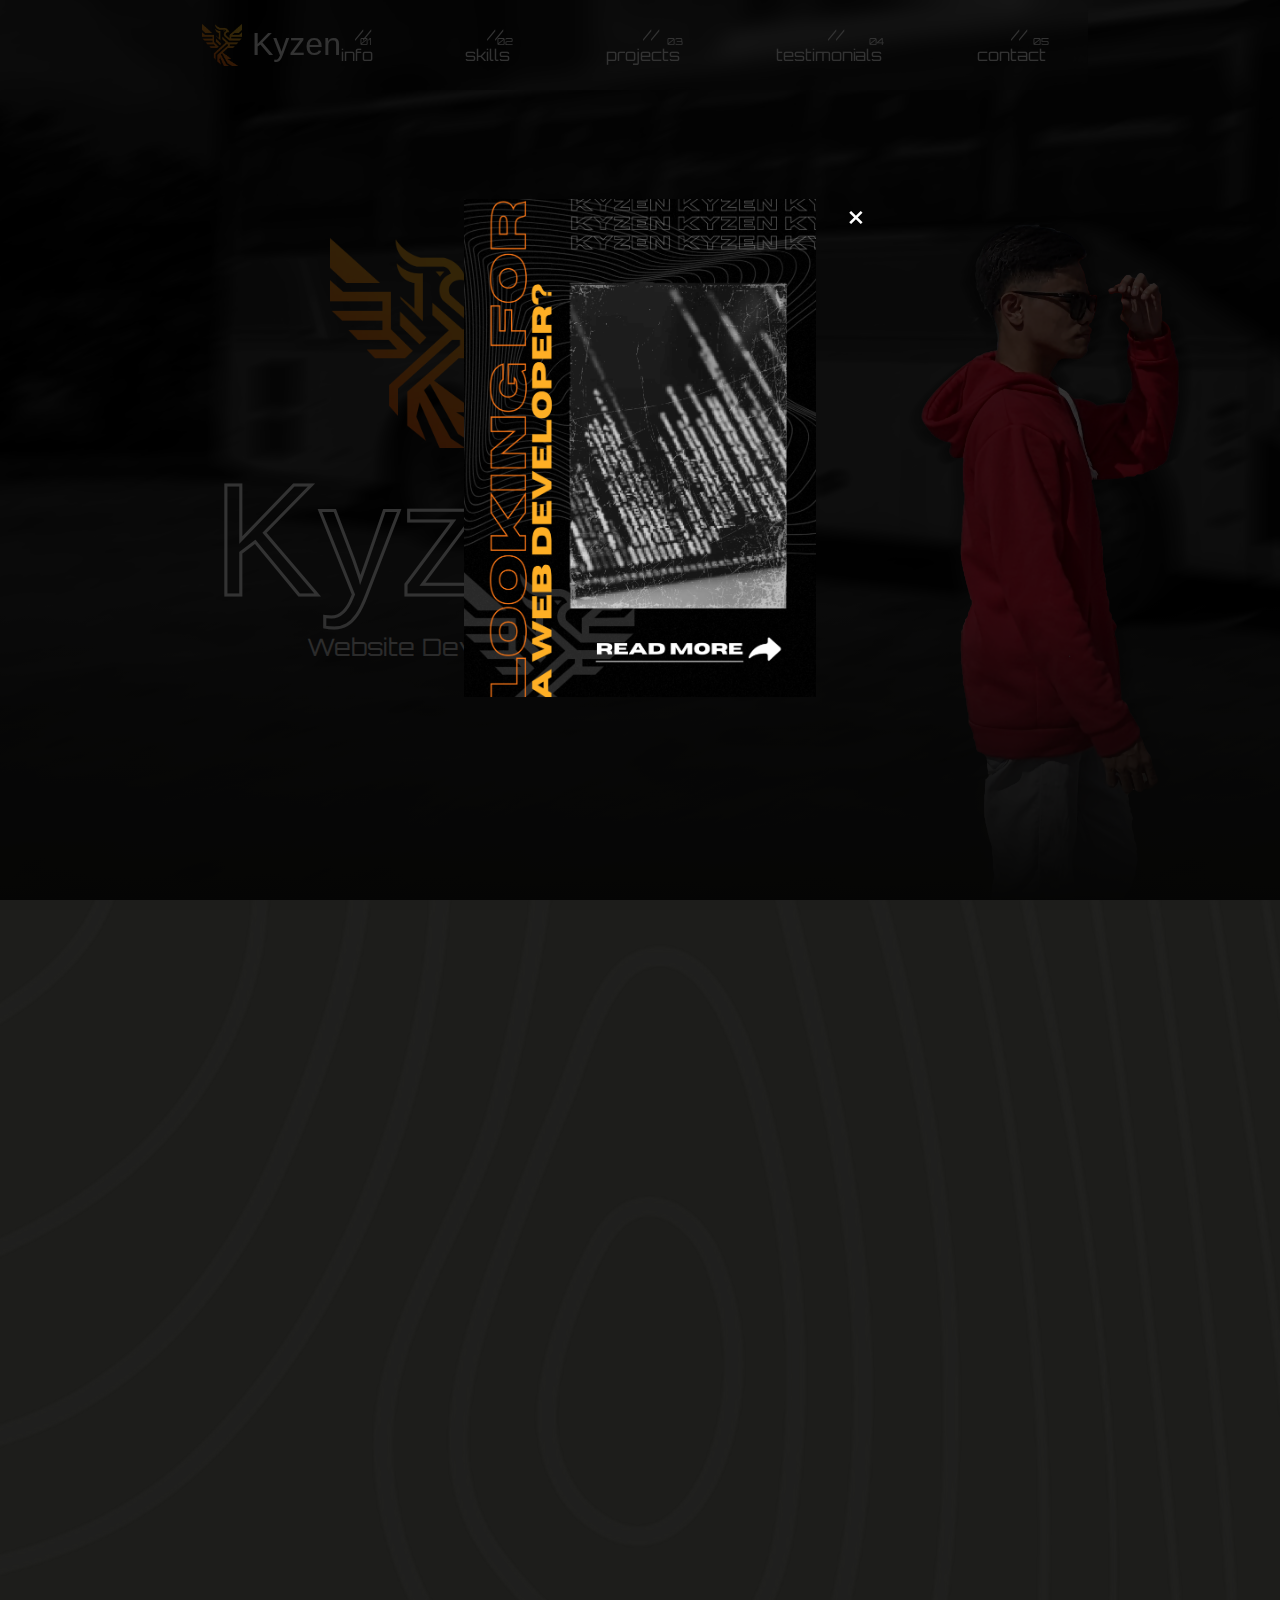
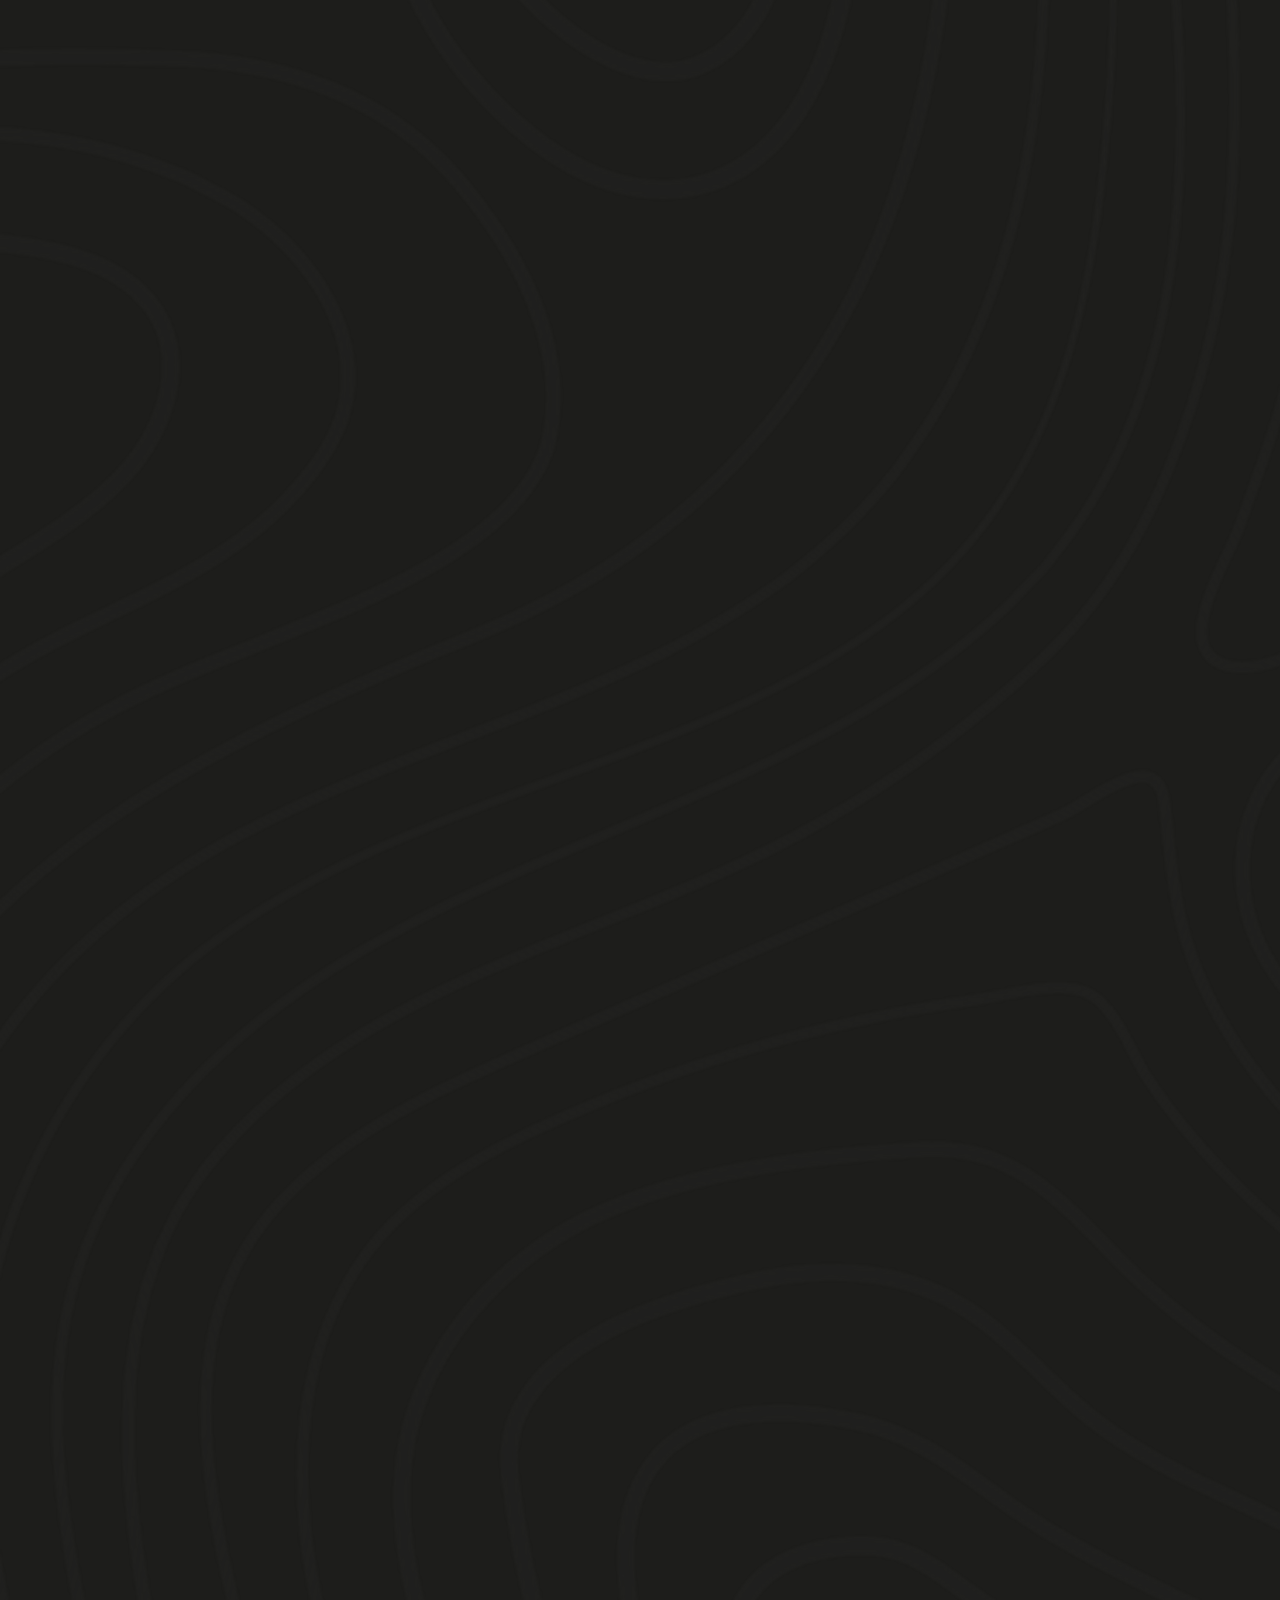
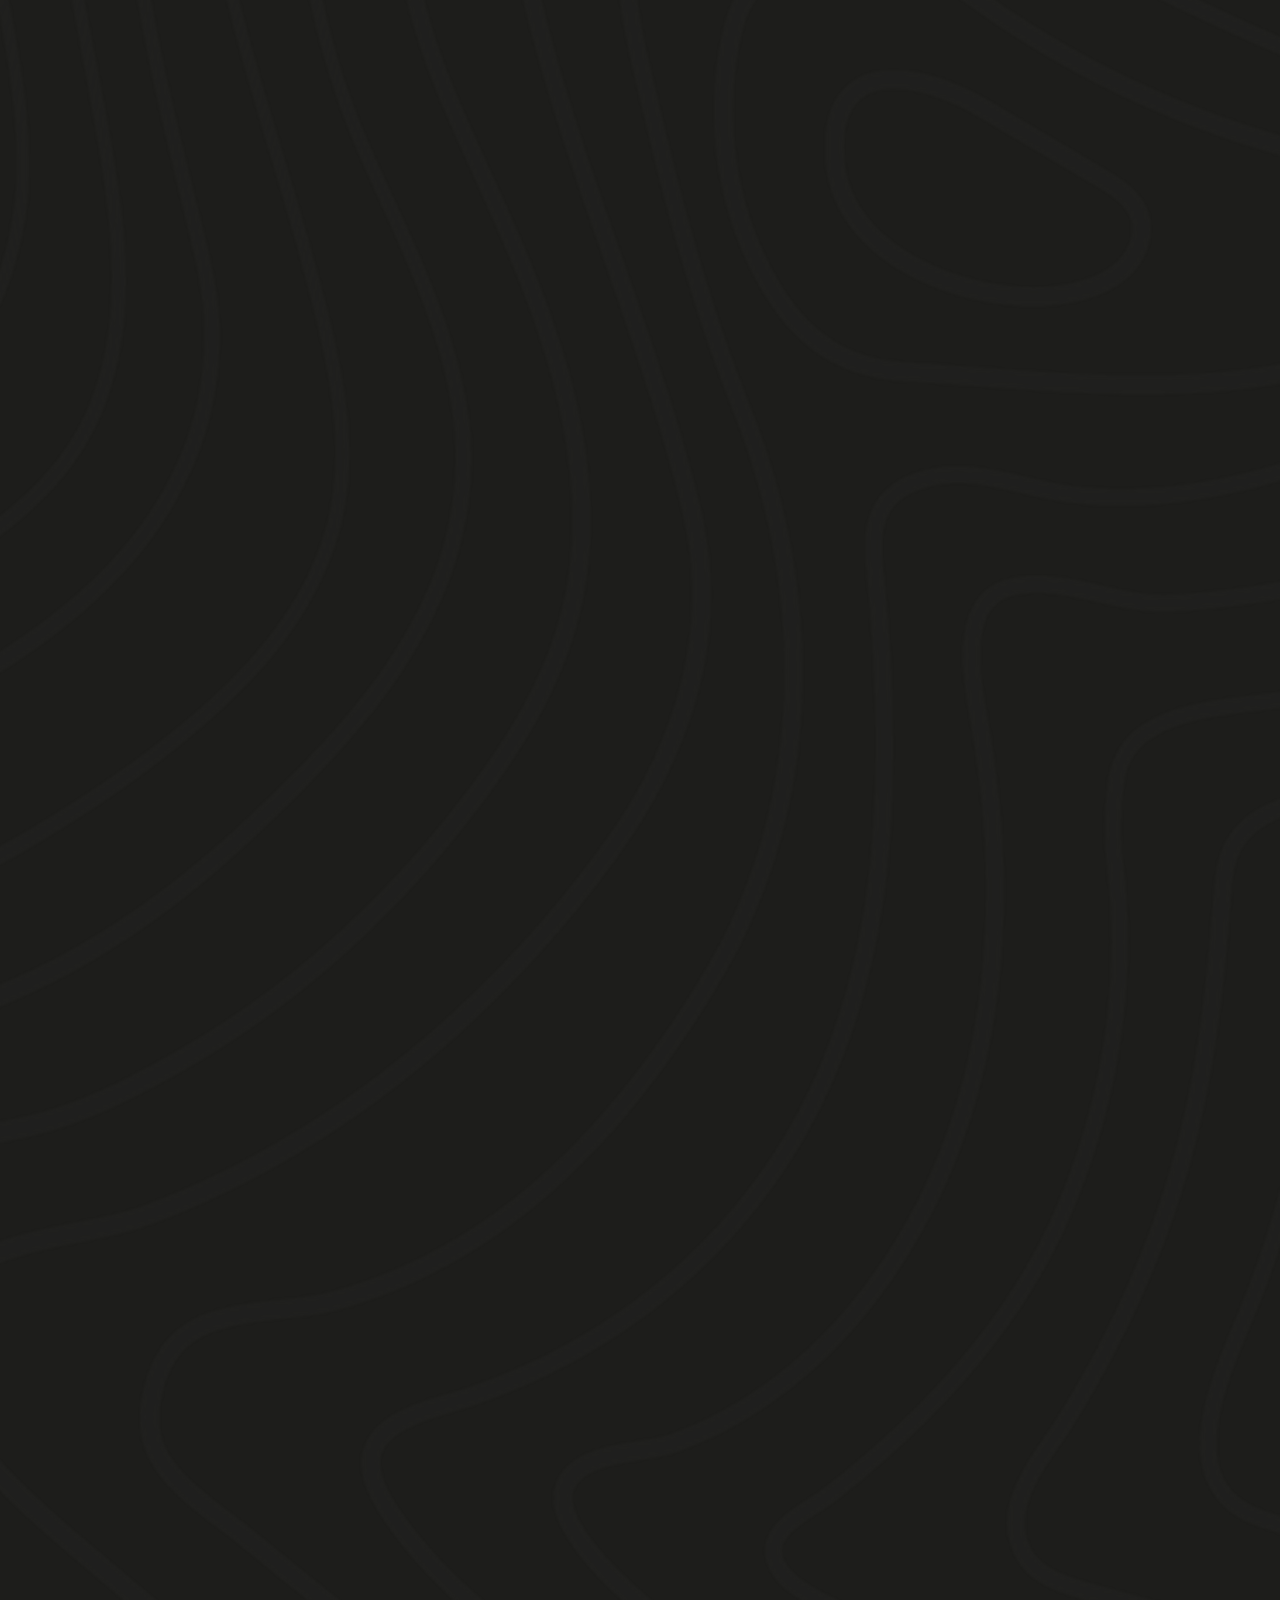
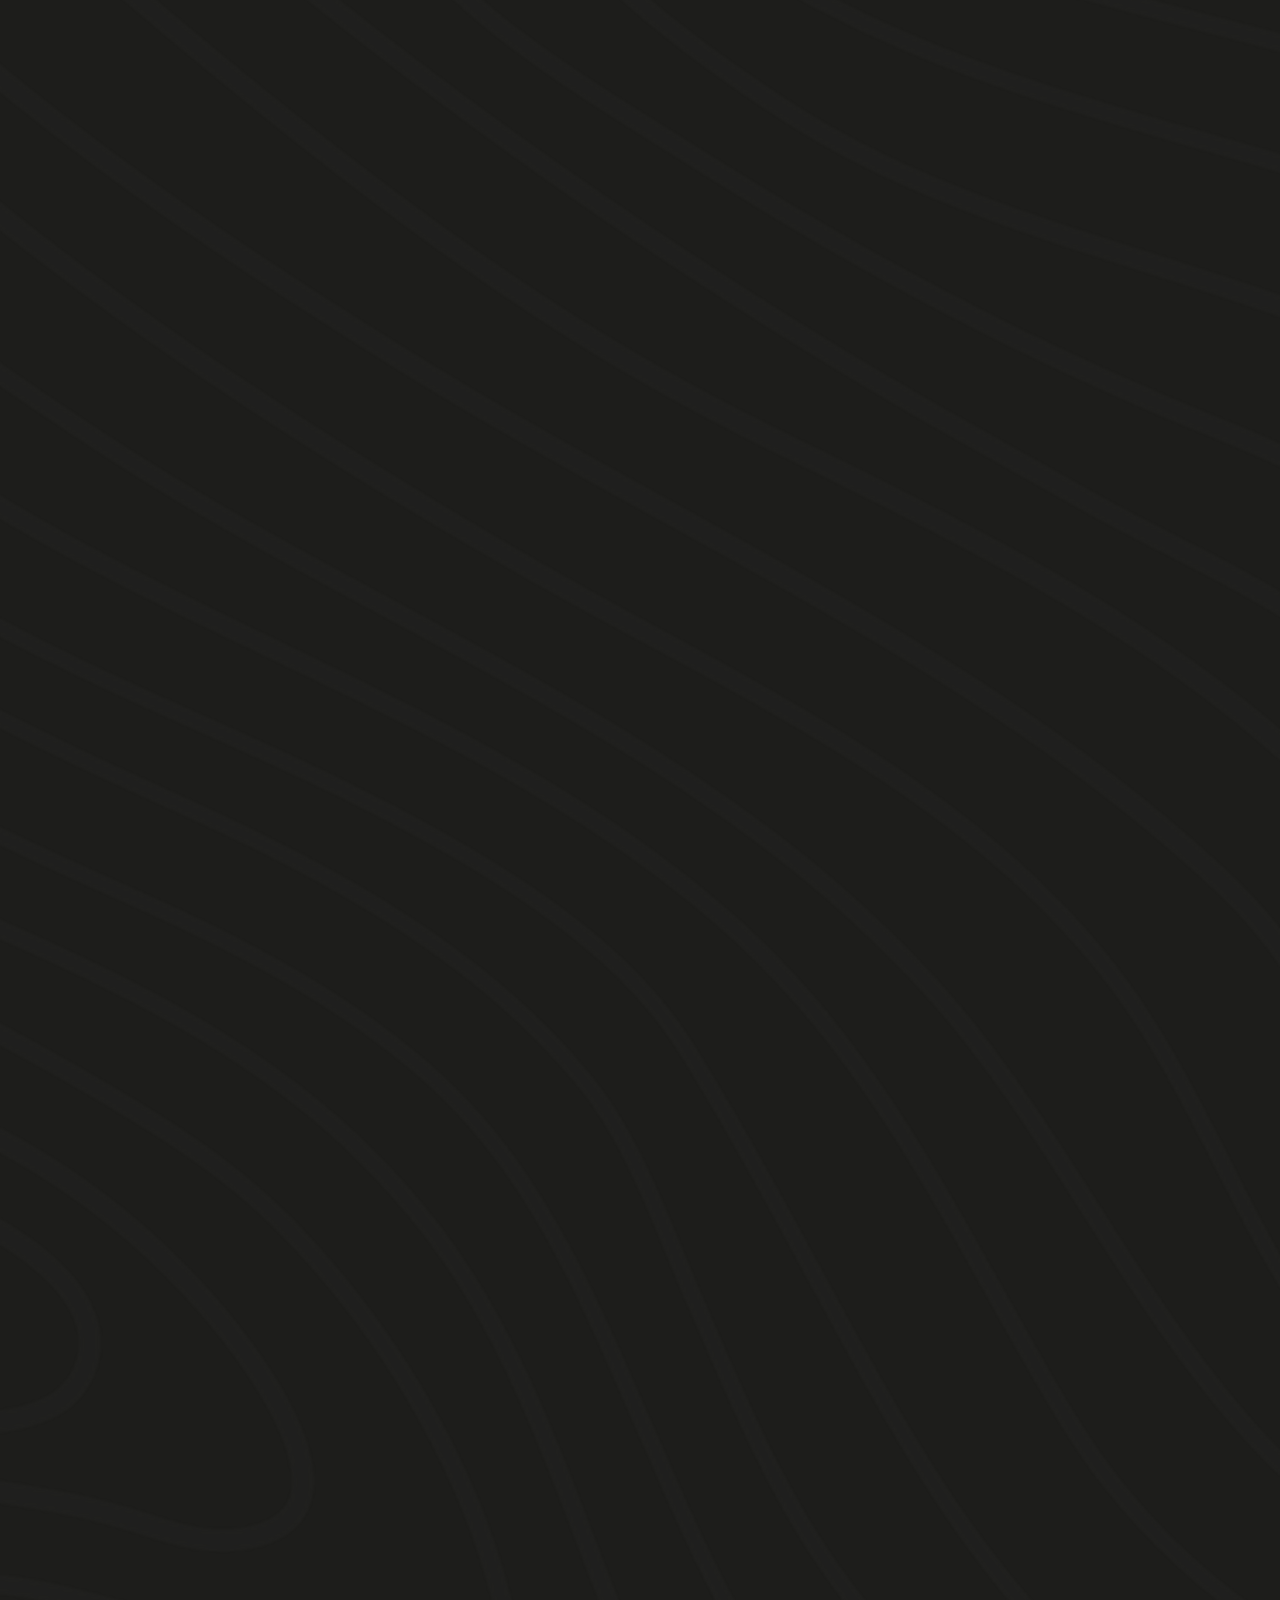
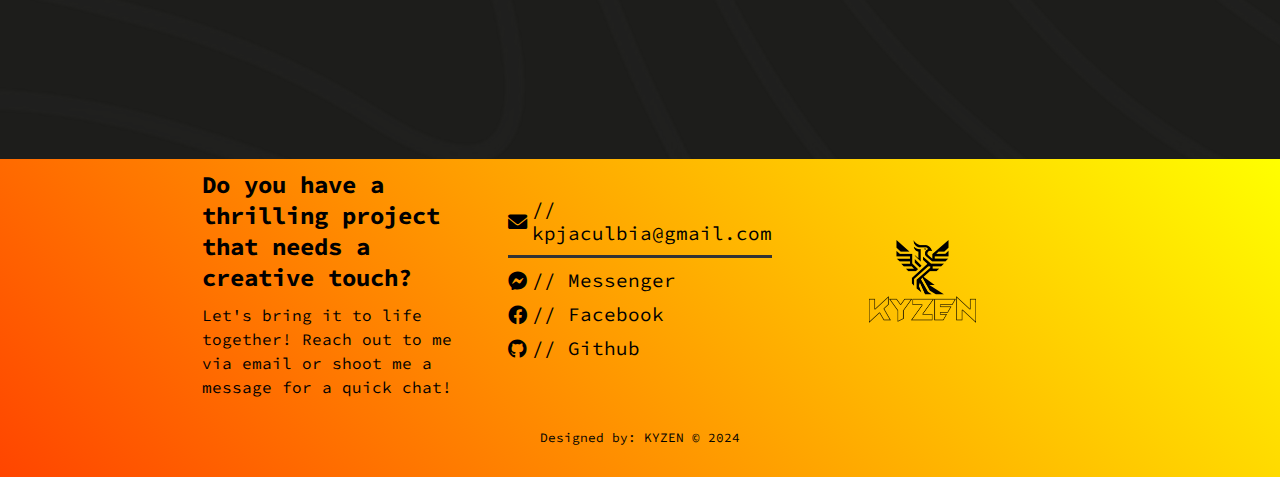
<file: index.html>
<!doctype html>
<html lang=en>

<head>
    <meta charset=UTF-8>
    <meta name=viewport content="width=device-width,initial-scale=1">
    <link rel=stylesheet href=css/styles.css>
    <link
        href="https://fonts.googleapis.com/css2?family=Poppins:ital,wght@0,100;0,200;0,300;0,400;0,500;0,600;0,700;0,800;0,900;1,100;1,200;1,300;1,400;1,500;1,600;1,700;1,800;1,900&family=Source+Code+Pro:ital,wght@0,200..900;1,200..900&display=swap"
        rel=stylesheet>
    <link rel=stylesheet href=https://cdnjs.cloudflare.com/ajax/libs/font-awesome/6.0.0-beta3/css/all.min.css>
    <link href=https://fonts.cdnfonts.com/css/fast-hand rel=stylesheet>
    <title>Kyzen | Digital Portfolio</title>
    <link rel=icon href=/img/KYZENLOGO2.webp type=image/x-icon>
    <meta name=description
        content="Kyzen is a digital portfolio showcasing creativity and expertise in web design and development. Explore our projects and services to discover innovative solutions for your digital needs.">
    <meta name=keywords
        content="Kyzen, digital portfolio, web design, web development, projects, services, innovative solutions">
    <meta name=author content=Kyzen>
</head>

<body onload="showPopup()">
    <div id="popup" class="popup">
        <div class="popup-content">
            <span class="close" onclick="closePopup()">&times;</span>
            <img src="/img/POPUP-AD.png" alt="Popup Ad">
        </div>
    </div>

    <div class=spinner-wrapper>
        <div class=spinner>
            <div class=bounce1></div>
            <div class=bounce2></div>
            <div class=bounce3></div>
        </div>
    </div>

    <section id=home class=showcase>
        <div class=mainheadcontainer>
            <div class="header-container visible-container">
                <img src=img/KYZENLOGO2.webp alt=Logo2 class=nav-logo2 draggable=false loading=lazy>
                <h1 class=header-text>Kyzen</h1>
                <h3 class=header-text2>Website Developer</h3>
            </div>
            <div class="header-container invisible-container">
            </div>
        </div>
        <ul class=circles>
            <li></li>
            <li></li>
            <li></li>
            <li></li>
            <li></li>
            <li></li>
            <li></li>
            <li></li>
            <li></li>
            <li></li>
        </ul>
    </section>
    <header class=header>
        <div class=toggle></div>
        <nav class=navbar>
            <div class=logo-container>
                <img src=img/KYZENLOGO2.webp alt=Logo class=nav-logo draggable=false>
                <a href=#home class=nav-link>
                    <h2 class=nav-text>Kyzen</h2>
                </a>
            </div>
            <ul class=nav-menu>
                <li class=nav-item><a href=#info class=nav-link>// info</a><span class=badge>01</span></li>
                <li class=nav-item><a href=#skills class=nav-link>// skills</a><span class=badge>02</span></li>
                <li class=nav-item><a href=#projects class=nav-link>// projects</a><span class=badge>03</span>
                </li>
                <li class=nav-item><a href=#testimonials class=nav-link>// testimonials</a><span class=badge>04</span>
                </li>
                <li class=nav-item><a href=#contact class=nav-link>// contact</a><span class=badge>05</span>
                </li>
            </ul>
            <div class=hamburger>
                <span class=bar></span>
                <span class=bar></span>
                <span class=bar></span>
            </div>
        </nav>
    </header>
    <section id=info class=scroll-animation>
        <div class=info-container>
            <h1 class=info-header>INFO.</h1>
            <div class=text-container>
                <h1 class=main-heading>HELLO, I'M KYZEN.</h1>
                <div class=line></div>
                <h4 class=sub-heading>Kenji Jaculbia</h4>
                <div class=info-text>
                    <p>
                        I'm a third-year college student at Holy Angel University, aspiring to be a website and mobile
                        application developer. With a strong inclination towards minimal design, I leverage my passion
                        and skills to create websites that align with both my own concepts and those of my clients.
                        Whether working independently or collaboratively, I welcome diverse ideas and opinions.
                        Proficient in both front-end and back-end development, I'm versatile and ready for any
                        challenge.
                    </p>
                </div>
                <div class=info-more>
                    <a href=projects/JACULBIA-RESUME.pdf class=resume-button target=_blank>VIEW RESUME</a>
                    <a href=projects/JACULBIA_COVER-LETTER.pdf class=resume-button target=_blank>VIEW COVER LETTER</a>
                </div>
            </div>
        </div>
        <div class=info-wrapper>
            <div class=image-container>
                <div class=image-overlay>
                    <img src=img/PORTRAIT-1.webp alt="Your Image Alt Text" draggable=false loading=lazy>
                </div>
            </div>
        </div>
    </section>
    <section id=skills class=scroll-animation>
        <div class=skills-container>
            <h1 class=skills-header>Skills.</h1>
            <div class=skill-box>
                <ul class=skill-list>
                    <li>
                        <i class="fas fa-code"></i><span class=skill-name>HTML</span>
                        <div class=range style=--p:80>
                            <div class=range__label></div>
                        </div>
                    </li>
                    <li>
                        <i class="fab fa-css3-alt"></i><span class=skill-name>CSS</span>
                        <div class=range style=--p:80>
                            <div class=range__label></div>
                        </div>
                    </li>
                    <li>
                        <i class="fab fa-js"></i><span class=skill-name>JavaScript</span>
                        <div class=range style=--p:50>
                            <div class=range__label></div>
                        </div>
                    </li>
                    <li>
                        <i class="fab fa-python"></i><span class=skill-name>Python</span>
                        <div class=range style=--p:70>
                            <div class=range__label></div>
                        </div>
                    </li>
                    <li>
                        <i class="fas fa-database"></i><span class=skill-name>SQL</span>
                        <div class=range style=--p:40>
                            <div class=range__label></div>
                        </div>
                    </li>
                </ul>
            </div>
        </div>
        <div class=marquee>
            <div class=section-heading>
                <h3 style=font-family:Orbitron>I dabble in:</h3>
            </div>
            <div class=marquee--inner>
                <span><i class="fab fa-php"></i> PHP</span>
                <span><i class="fab fa-java"></i> Java</span>
                <span><i class="fas fa-hashtag"></i> C#</span>
                <span><i class="fas fa-database"></i> NoSQL</span>
                <span><i class="fab fa-react"></i> React.js</span>
                <span><i class="fab fa-angular"></i> Angular</span>
                <span><i class="fab fa-vuejs"></i> Vue.js</span>
                <span><i class="fab fa-node-js"></i> Express (Node.js)</span>
                <span><i class="fab fa-dart"></i> Dart</span>
                <span><i class="fab fa-flutter"></i> Flutter</span>
            </div>
        </div>
    </section>
    <section id=projects class=scroll-animation>
        <div class=projects-container>
            <h1 class=projects-header>PROJECTS.</h1>
            <div class=projects-row>
                <div class=projects-item onclick='redirectToPage("projects/lavacraze.html")'>
                    <img src=img/LAVACRAZE.webp alt="Project Item 1" loading=lazy>
                    <div class=overlay>
                        <h2>Lava Craze</h2>
                        <p>
                            WORDPRESS | Front End Developer <br>
                            <i class=prompt>Click to view project</i>
                        </p>
                    </div>
                </div>
                <div class=projects-item onclick='redirectToPage("projects/brisk.html")'>
                    <img src=img/BRISK.webp alt="Project Item 2" loading=lazy>
                    <div class=overlay>
                        <h2>Brisk Car Rental Serive</h2>
                        <p>
                            MariaDB | Full Stack Developer <br>
                            <i class=prompt>Click to view project</i>
                        </p>
                    </div>
                </div>
            </div>
            <div class=projects-row>
                <div class=projects-item onclick='redirectToPage("projects/sprint.html")'>
                    <img src=img/SPRINT.webp alt="Project Item 1" loading=lazy>
                    <div class=overlay>
                        <h2>Sprint Autocare Service</h2>
                        <p>
                            API Integration | Full Stack Developer <br>
                            <i class=prompt>Click to view project</i>
                        </p>
                    </div>
                </div>
                <div class=projects-item onclick='redirectToPage("projects/GPT.html")'>
                    <img src=img/GPT.webp alt="Project Item 2" loading=lazy>
                    <div class=overlay>
                        <h2>Galactic Pressed Tasting Coffeeshop</h2>
                        <p>
                            MongDB | Full Stack Developer <br>
                            <i class=prompt>Click to view project</i>
                        </p>
                    </div>
                </div>
            </div>
            <div class=projects-row>
                <div class=projects-item onclick='redirectToPage("projects/railroaded.html")'>
                    <img src=img/RAILROADED.webp alt="Project Item 1" loading=lazy>
                    <div class=overlay>
                        <h2>Railroad-ed Blog</h2>
                        <p>
                            WORDPRESS | Front-end Developer <br>
                            <i class=prompt>Click to view project</i>
                        </p>
                    </div>
                </div>
                <div class=projects-item onclick='redirectToPage("projects/kairos.html")'>
                    <img src=img/KAIROS.webp alt="Project Item 1" loading=lazy>
                    <div class=overlay>
                        <h2>Kairos</h2>
                        <p>
                            JavaScript Integration | Front-end Developer <br>
                            <i class=prompt>Click to view project</i>
                        </p>
                    </div>
                </div>
            </div>
        </div>
    </section>
    <section id=testimonials class=scroll-animation>
        <div class=testimonials-container>
            <h1 class=testimonials-header>testimonials.</h1>
            <hr>
            <div class=testimonials-row>
                <div class=card>
                    <img src=/img/T-1.webp alt="Card Image" class=card-image draggable=false loading=lazy>
                    <div class=card-header>Genyelle Rivera</div>
                    <div class=card-subtitle>DHVSU BSCpE</div>
                    <p class=card-description>Kyzen as a web developer does a neat front end, strong back end skills,
                        and a great sense of design. Responsible and knowledgeable, he's impressive in every way.</p>
                </div>
                <div class=card>
                    <img src=/img/T-2.webp alt="Card Image" class=card-image draggable=false loading=lazy>
                    <div class=card-header>Edzel Dizon Jr.</div>
                    <div class=card-subtitle>HAU SEA | Kairos client</div>
                    <p class=card-description>Kyzen delivered an exceptional website despite our simple request. Smooth
                        communication and precision in meeting our needs made working with him enjoyable and successful.
                    </p>
                </div>
                <div class=card>
                    <img src=/img/T-3.webp alt="Card Image" class=card-image draggable=false loading=lazy>
                    <div class=card-header>Cristian Pineda</div>
                    <div class=card-subtitle>RTU-Boni BSEE</div>
                    <p class=card-description>Kyzen, as a web developer displayed a customer-friendly website wherein
                        all the essentials and important information were included for a better customer experience.</p>
                </div>
            </div>
        </div>
    </section>
    <section id=certificates class=scroll-animation>
        <div class=additional-content>
            <h1 class=additional-header>
                Stunting <br>
                with <br>
                my <br>
                credentials.
            </h1>
            <div class=cert-line></div>
            <h6 class=additional-subheader>The Certificates I gathered so far.</h6>
        </div>
        <div class=content-container>
            <table class=certificates-table>
                <thead>
                    <tr>
                        <th>Certificate</th>
                        <th>Company</th>
                        <th>Date</th>
                    </tr>
                </thead>
                <tbody>
                    <tr>
                        <td>Introduction to Cybersecurity</td>
                        <td>Cisco Networking Academy</td>
                        <td>9 November 2021</td>
                        <td class=popup-image>
                            <img src=/img/CERTIFICATES/ITC.webp alt="Certificate Image" loading=lazy>
                        </td>
                    </tr>
                    <tr>
                        <td>Introduction to Internet of Things</td>
                        <td>Cisco Networking Academy</td>
                        <td>18 February 2022</td>
                        <td class=popup-image>
                            <img src=/img/CERTIFICATES/IIOT.webp alt="Certificate Image" loading=lazy>
                        </td>
                    </tr>
                    <tr>
                        <td>Red Hat System Administration I (RH124)</td>
                        <td>Red Hat Academy</td>
                        <td>12 November 2022</td>
                        <td class=popup-image>
                            <img src=img/CERTIFICATES/RH.webp alt="Certificate Image" loading=lazy>
                        </td>
                    </tr>
                    <tr>
                        <td>Google Analytics Certification</td>
                        <td>Google</td>
                        <td>10 October 2023</td>
                        <td class=popup-image>
                            <img src=img/CERTIFICATES/GA.webp alt="Certificate Image" loading=lazy>
                        </td>
                    </tr>
                    <tr>
                        <td>CyberOps Associate</td>
                        <td>Cisco Networking Academy</td>
                        <td>27 November 2023</td>
                        <td class=popup-image>
                            <img src=img/CERTIFICATES/CA.webp alt="Certificate Image" loading=lazy>
                        </td>
                    </tr>
                </tbody>
            </table>
        </div>
    </section>
    <button onclick=topFunction() id=myBtn title="Go to top">
        <img src=/img/rocket.webp alt=Rocket draggable=false>
    </button>
    <section id=contact>
        <div class=contact-row>
            <div class=contact-left>
                <h2 class=csub-heading>
                    Do you have a thrilling project that needs a creative touch?
                </h2>
                <p class=cparagraph>Let's bring it to life together! Reach out to me via email or shoot me a message for
                    a quick chat!</p>
            </div>
            <div class=contact-center>
                <div class=contact-container>
                    <a href=mailto:kpjaculbia@gmail.com class=socials><i class="fa fa-envelope"></i> //
                        kpjaculbia@gmail.com</a>
                    <div class=cline1></div>
                    <a href=https://m.me/jikennn class=socials target=_blank><i class="fab fa-facebook-messenger"></i>
                        // Messenger</a>
                    <a href=https://www.facebook.com/jikennn/ class=socials target=_blank><i
                            class="fab fa-facebook"></i> // Facebook</a>
                    <a href=https://github.com/kjyyx class=socials target=_blank><i class="fab fa-github"></i> //
                        Github</a>
                </div>
            </div>
            <div class=contact-right>
                <img src=img/KYZENLOGO4.webp alt=Logo2 class=contact-logo draggable=false>
            </div>
        </div>
        <div class=copyright>Designed by: KYZEN © 2024</div>
    </section>
</body>
<script src=js/script.js defer></script>
<script src=https://code.jquery.com/jquery-3.6.0.min.js></script>
<script>$(window).on("load", (function () { var n; n = $(".spinner-wrapper"), setTimeout((function () { n.fadeOut(500) }), 500) }))</script>

</html>
</file>
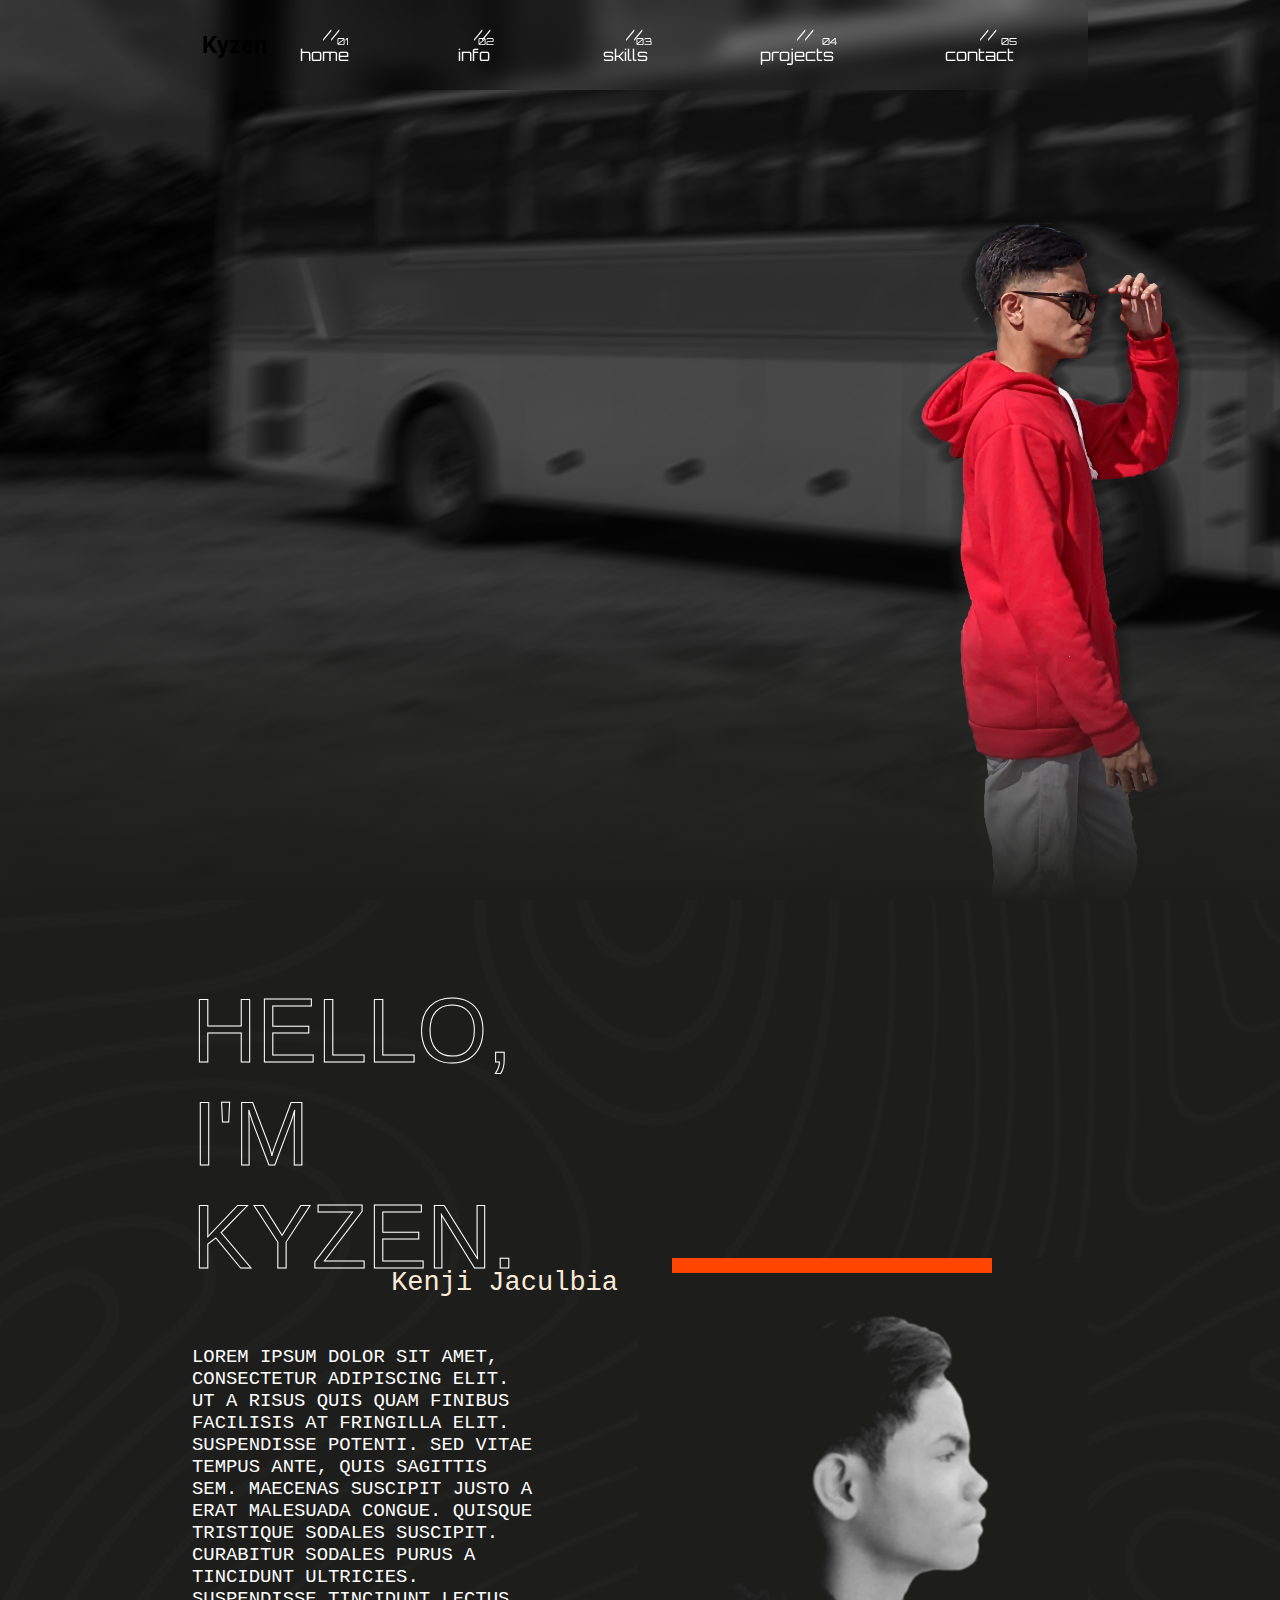
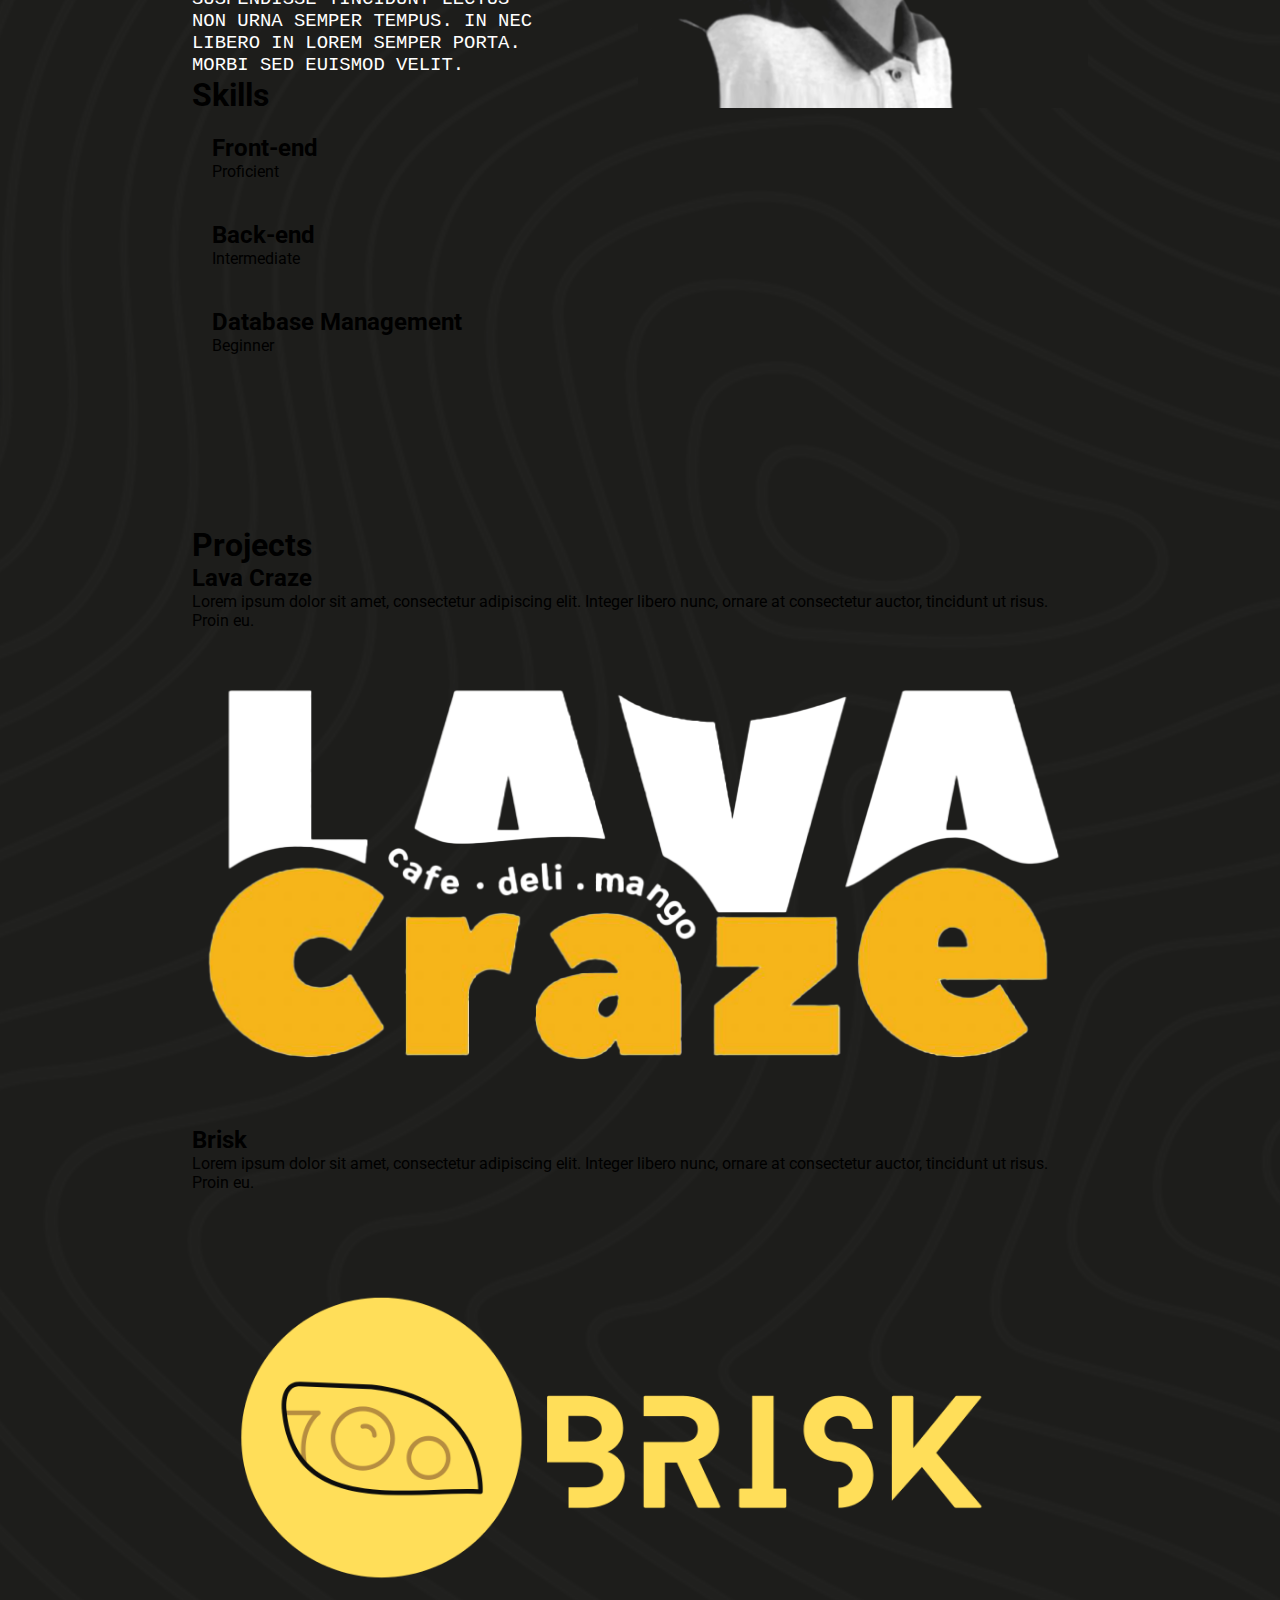
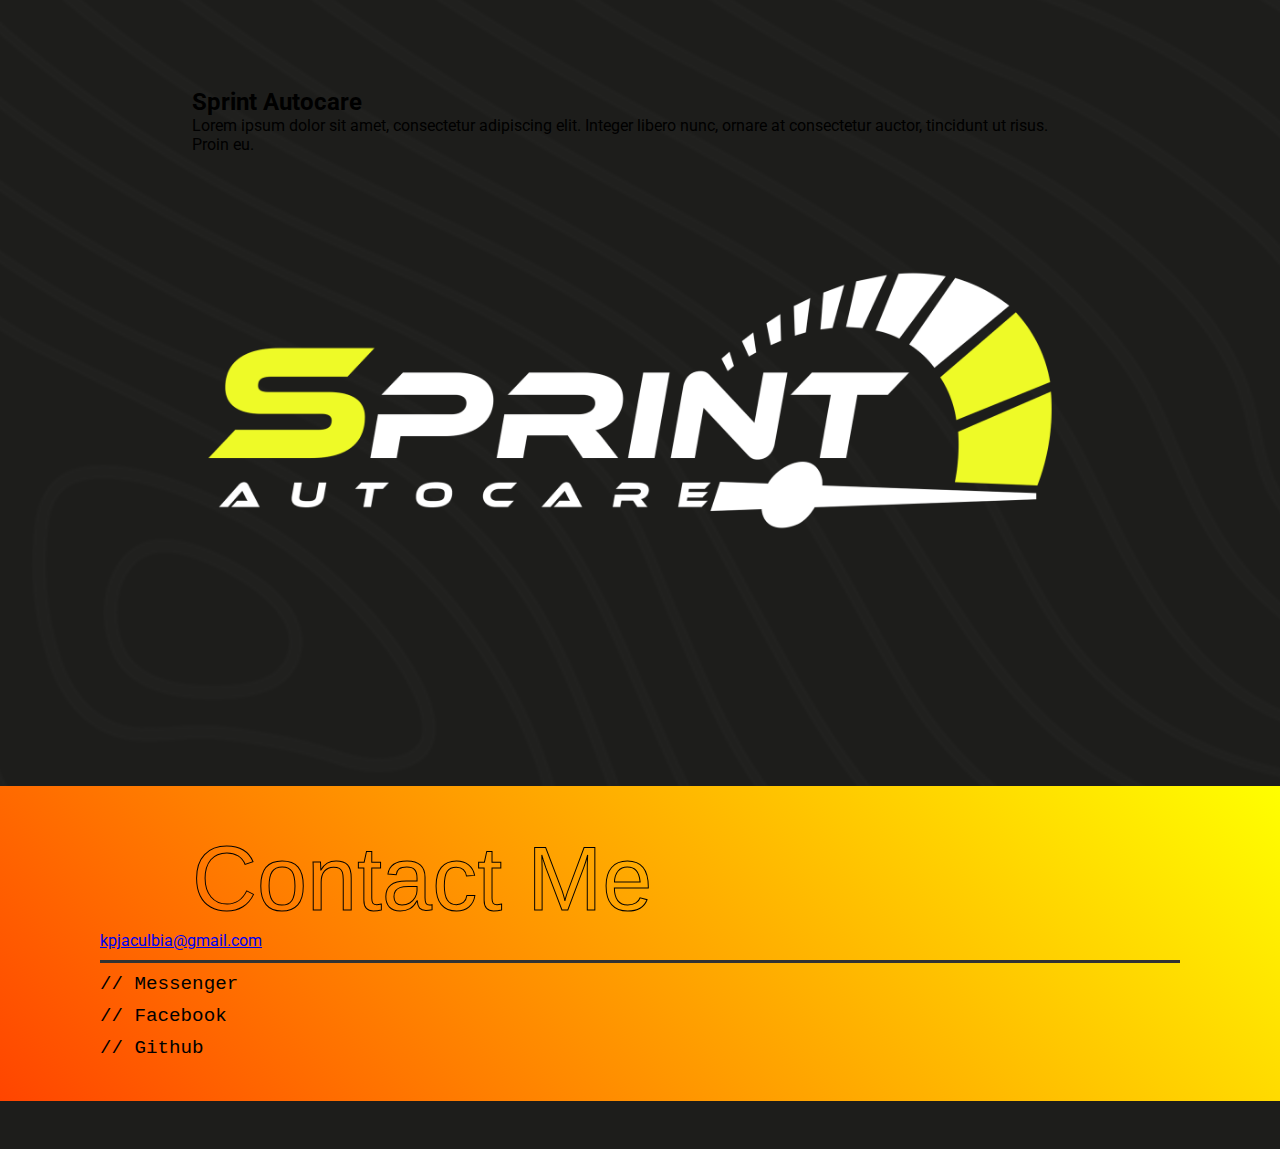
<file: home.html>
<!DOCTYPE html>
<html lang="en">

<head>
    <meta charset="UTF-8">
    <meta name="viewport" content="width=device-width, initial-scale=1.0">
    <link rel="stylesheet" href="css/styles.css">
    <link rel="stylesheet"
        href="https://fonts.googleapis.com/css2?family=Material+Symbols+Outlined:opsz,wght,FILL,GRAD@20..48,100..700,0..1,-50..200" />
    <title>Kyzen | Digital Portfolio</title>
</head>

<body>
    <section class="showcase">

    </section>
    <header class="header">
        <div class="toggle"></div>
        <nav class="navbar">
            <h2 class="nav-logo">Kyzen</h2>
            <ul class="nav-menu">
                <li class="nav-item"><a href="#home" class="nav-link">// home</a><span class="badge">01</span></li>
                <li class="nav-item"><a href="#info" class="nav-link">// info</a><span class="badge">02</span></li>
                <li class="nav-item"><a href="#skills" class="nav-link">// skills</a><span class="badge">03</span></li>
                <li class="nav-item"><a href="#projects" class="nav-link">// projects</a><span class="badge">04</span>
                </li>
                <li class="nav-item"><a href="#contact" class="nav-link">// contact</a><span class="badge">05</span>
                </li>
            </ul>
            <div class="hamburger">
                <span class="bar"></span>
                <span class="bar"></span>
                <span class="bar"></span>
            </div>
        </nav>
    </header>

    <!-- info section-->
    <section id="info">
        <div class="info-container">
            <div class="text-container">
                <h1 class="main-heading">HELLO, I'M KYZEN.</h1>
                <div class="line"></div>
                <h4 class="sub-heading">Kenji Jaculbia</h4>
                <div class="info-text">
                    <p>
                        Lorem ipsum dolor sit amet, consectetur adipiscing elit. Ut a risus quis quam finibus facilisis
                        at
                        fringilla elit. Suspendisse potenti. Sed vitae tempus ante, quis sagittis sem. Maecenas suscipit
                        justo a erat malesuada congue. Quisque tristique sodales suscipit. Curabitur sodales purus a
                        tincidunt ultricies. Suspendisse tincidunt lectus non urna semper tempus. In nec libero in lorem
                        semper porta. Morbi sed euismod velit.
                    </p>
                </div>
            </div>
        </div>
        <div class="info-wrapper">
            <div class="image-container">
                <div class="image-overlay">
                    <img src="img/PP RVLVR2.png" alt="Your Image Alt Text">
                </div>
            </div>
        </div>
    </section>


    <!-- skills section-->
    <section id="skills">
        <div class="skills-container">
            <h1 class="smain-heading">Skills</h1>
            <div class="skills-text">
                <div class="skill-box">
                    <h2 class="skill-title">Front-end</h2>
                    <div class="sline1"></div>
                    <p>Proficient</p>
                </div>
                <div class="skill-box">
                    <h2 class="skill-title">Back-end</h2>
                    <div class="sline2"></div>
                    <p>Intermediate</p>
                </div>
                <div class="skill-box">
                    <!-- <span class="material-symbols-outlined">
                        <img src="img/database_FILL0_wght400_GRAD0_opsz24.svg" alt="Database Icon">
                    </span> -->
                    <h2 class="skill-title">Database Management</h2>
                    <div class="sline3"></div>
                    <p>Beginner</p>
                </div>
            </div>
        </div>
    </section>

    <!-- projects section -->
    <section id="projects">
        <div class="projects-container">
            <h1 class="smain-heading">Projects</h1>
            <div class="project">
                <div class="project-info">
                    <h2 class="project-title">Lava Craze</h2>
                    <p class="project-description">Lorem ipsum dolor sit amet, consectetur adipiscing elit. Integer libero nunc, ornare at consectetur auctor, tincidunt ut risus. Proin eu.</p>
                </div>
                <div class="project-image">
                    <img src="img/lavacraze.png" alt="Project Image">
                    <div class="overlay"></div>
                </div>
            </div>
            <div class="project">
                <div class="project-info">
                    <h2 class="project-title">Brisk</h2>
                    <p class="project-description">Lorem ipsum dolor sit amet, consectetur adipiscing elit. Integer libero nunc, ornare at consectetur auctor, tincidunt ut risus. Proin eu.</p>
                </div>
                <div class="project-image">
                    <img src="img/brisk.png" alt="Project Image">
                    <div class="overlay"></div>
                </div>
            </div>
            <div class="project">
                <div class="project-info">
                    <h2 class="project-title">Sprint Autocare</h2>
                    <p class="project-description">Lorem ipsum dolor sit amet, consectetur adipiscing elit. Integer libero nunc, ornare at consectetur auctor, tincidunt ut risus. Proin eu.</p>
                </div>
                <div class="project-image">
                    <img src="img/sprint.png" alt="Project Image">
                    <div class="overlay"></div>
                </div>
            </div>
        </div>
    </section>


    <!-- contact section -->
    <section id="contact">
        <h1 class="cmain-heading">Contact Me</h1>
        <div class="contact-container">
            <a href="mailto:kpjaculbia@gmail.com" class="csecondary-heading">kpjaculbia@gmail.com</a>
            <div class="cline1"></div>
            <a href="https://m.me/jikennn" class="socials" target="_blank">// Messenger</a>
            <a href="https://www.facebook.com/jikennn/" class="socials" target="_blank">// Facebook</a>
            <a href="https://github.com/kjyyx" class="socials" target="_blank">// Github</a>
        </div>
    </section>
</body>
<script src="js/script.js"></script>

</html>
</file>
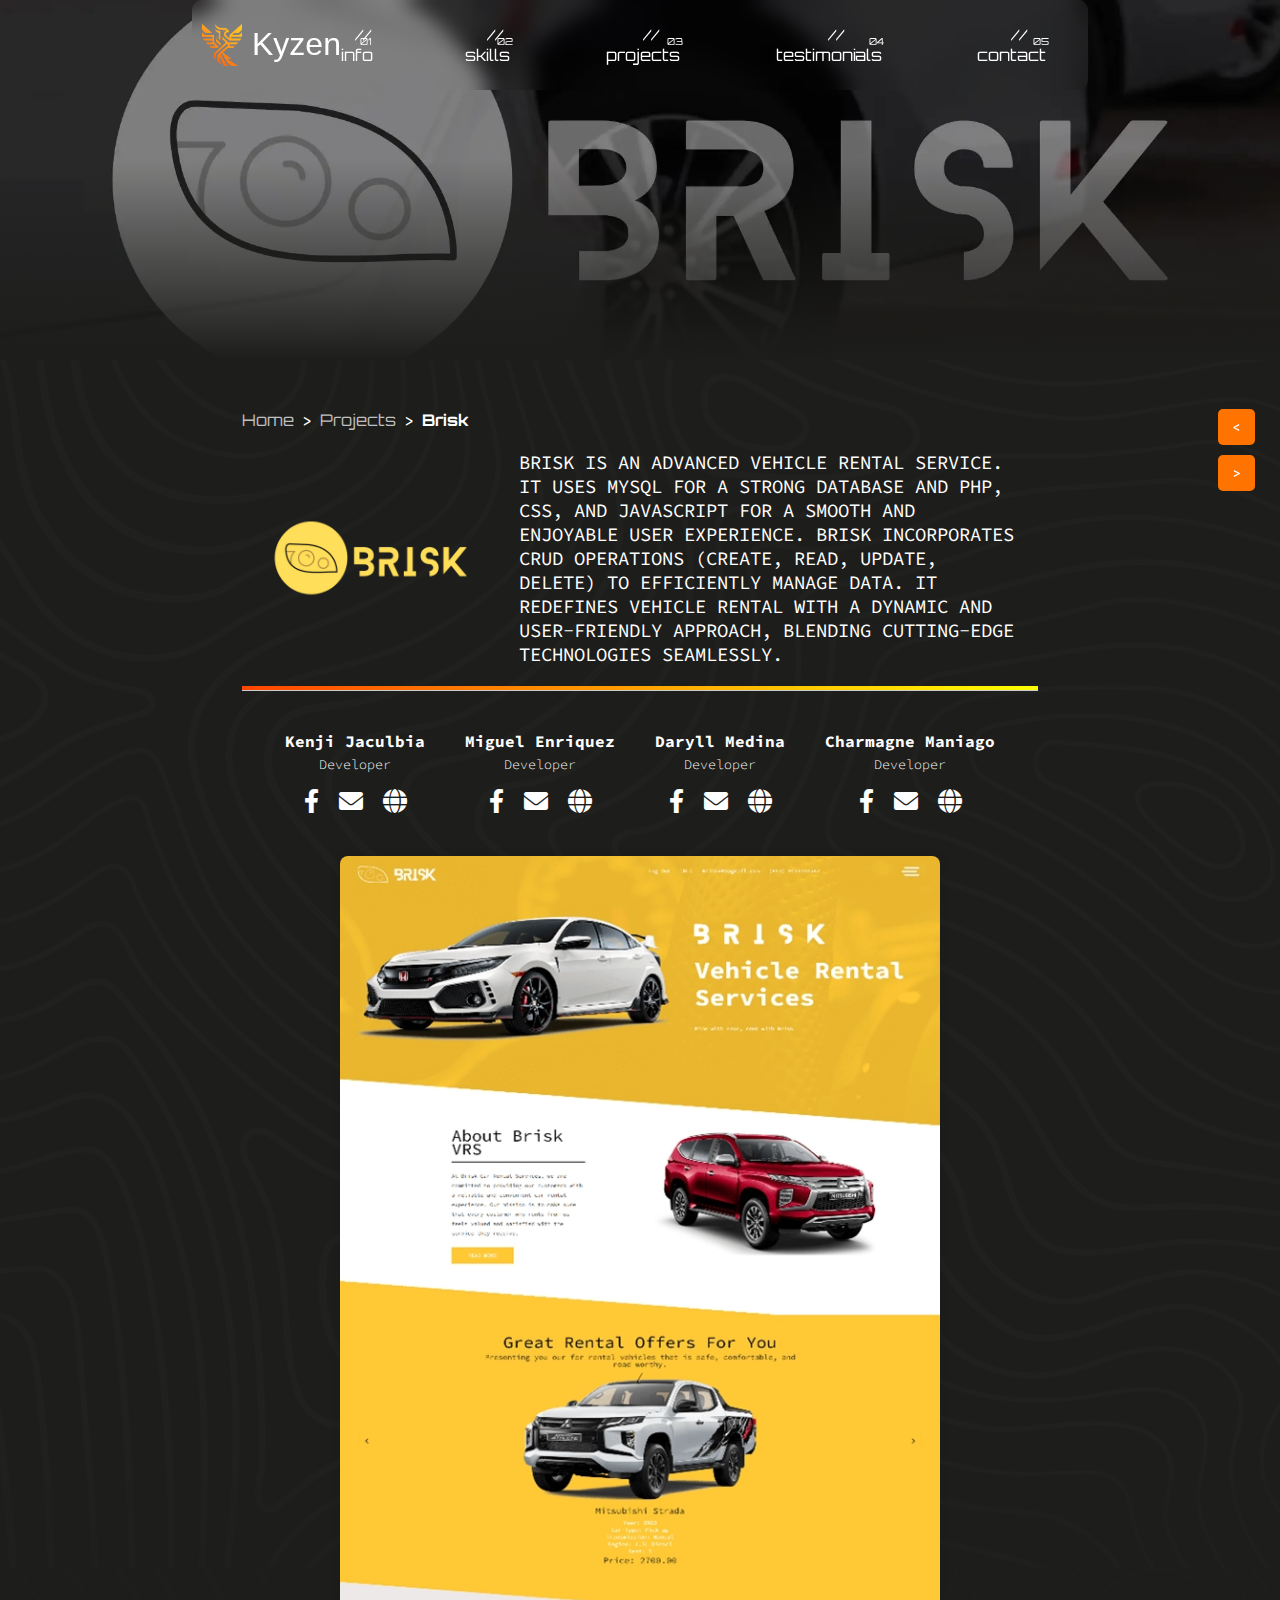
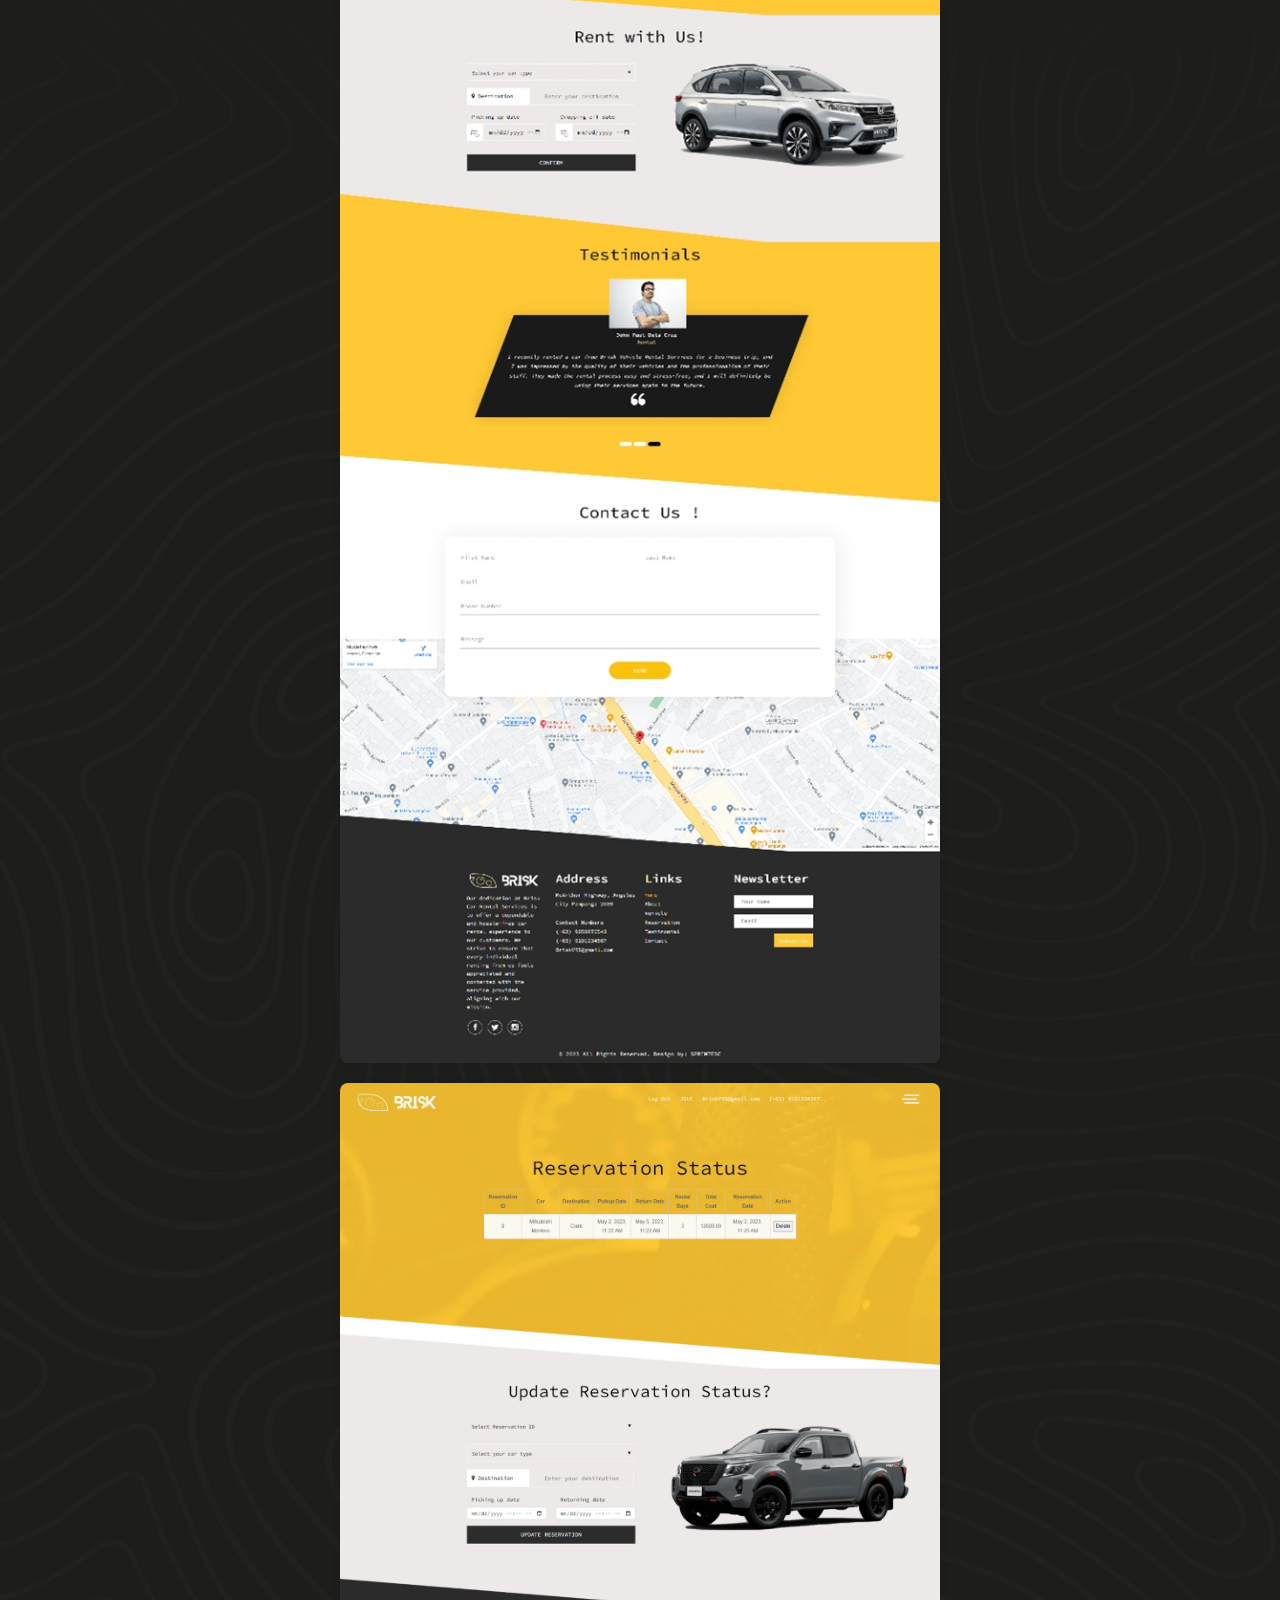
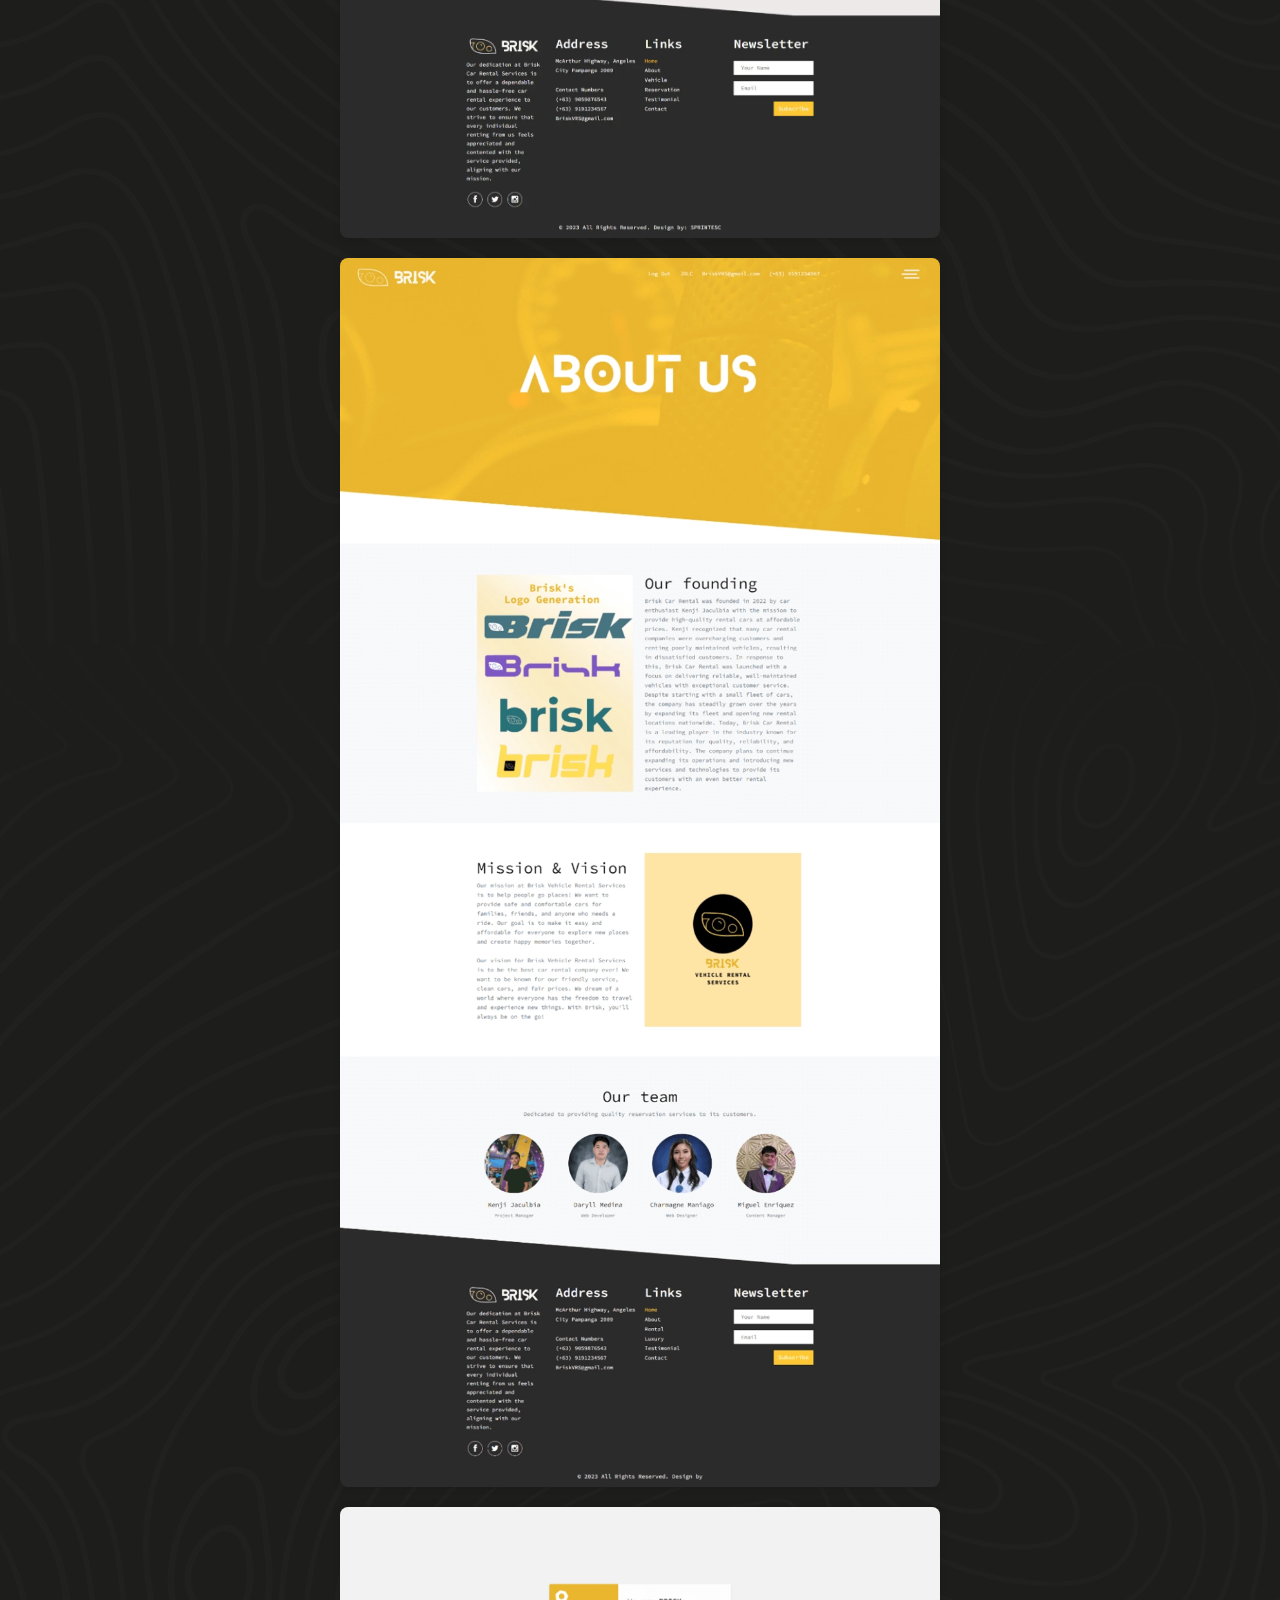
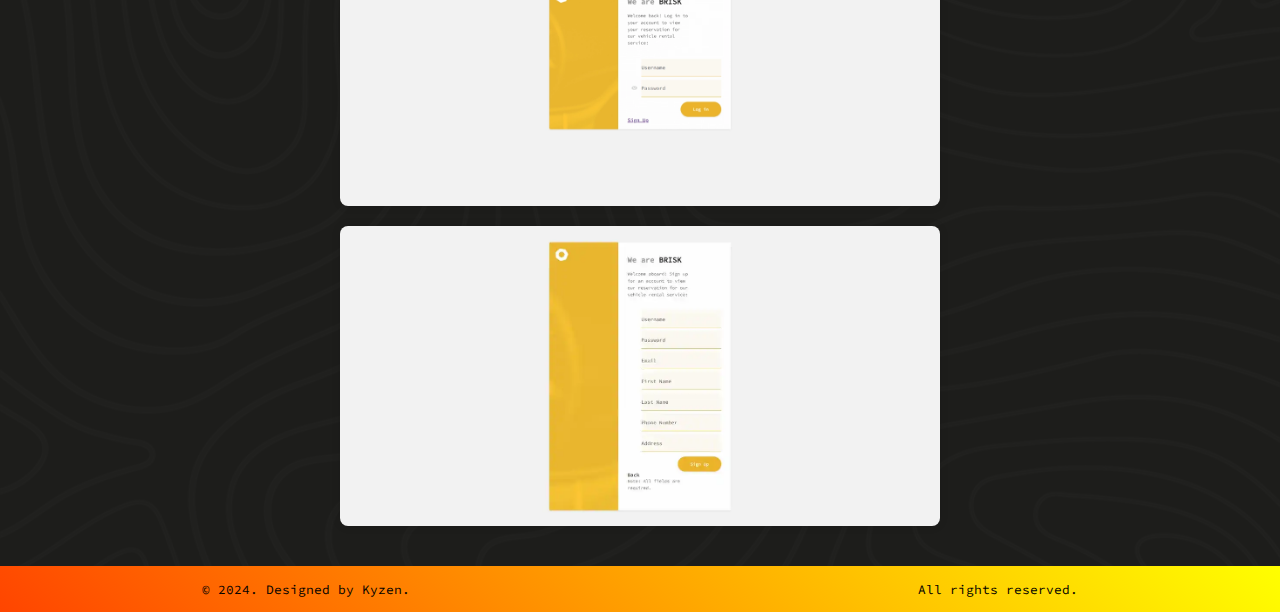
<file: projects/brisk.html>
<!doctype html>
<html lang=en>

<head>
    <meta charset=UTF-8>
    <meta name=viewport content="width=device-width,initial-scale=1">
    <link rel=stylesheet href=../css/styles.css>
    <link rel=stylesheet href=../css/styles2.css>
    <link
        href="https://fonts.googleapis.com/css2?family=Poppins:ital,wght@0,100;0,200;0,300;0,400;0,500;0,600;0,700;0,800;0,900;1,100;1,200;1,300;1,400;1,500;1,600;1,700;1,800;1,900&family=Source+Code+Pro:ital,wght@0,200..900;1,200..900&display=swap"
        rel=stylesheet>
    <link rel=stylesheet href=https://cdnjs.cloudflare.com/ajax/libs/font-awesome/6.0.0-beta3/css/all.min.css>
    <link href=https://fonts.cdnfonts.com/css/fast-hand rel=stylesheet>
    <title>Brisk | Kyzen</title>
    <link rel=icon href=/img/KYZENLOGO2.png type=image/x-icon>
    <style>
        .showcase2 {
            position: relative;
            right: 0;
            width: 100%;
            min-height: 40vh;
            padding: 0 100px;
            display: flex;
            justify-content: space-between;
            align-items: center;
            background-color: #1d1d1b;
            background-image: url(../img/BR1.webp);
            background-repeat: no-repeat;
            background-size: cover;
            background-position: center calc(50% + -30vh);
            background-attachment: fixed;
            color: #fff;
            z-index: 2;
            transition: .5s
        }

        .showcase2::before {
            content: "";
            position: absolute;
            bottom: 0;
            left: 0;
            width: 100%;
            height: 200px;
            background: linear-gradient(to bottom, rgba(65, 88, 208, 0), #1d1d1b);
            z-index: 3;
            pointer-events: none;
            transition: opacity .5s ease
        }

        @media only screen and (max-width:768px) {
            .showcase2 {
                background-attachment: scroll;
                background-position: center calc(50% + 10px)
            }
        }
    </style>
</head>

<body>
    <div class=spinner-wrapper>
        <div class=spinner>
            <div class=bounce1></div>
            <div class=bounce2></div>
            <div class=bounce3></div>
        </div>
    </div>
    <section class=showcase2></section>
    <header class=header>
        <div class=toggle></div>
        <nav class=navbar>
            <div class=logo-container>
                <img src=../img/KYZENLOGO2.webp alt=Logo class=nav-logo>
                <a href=../index.html#home class=nav-link>
                    <h2 class=nav-text>Kyzen</h2>
                </a>
            </div>
            <ul class=nav-menu>
                <li class=nav-item>
                    <a href=/index.html#info class=nav-link>// info</a><span class=badge>01</span>
                </li>
                <li class=nav-item>
                    <a href=/index.html#skills class=nav-link>// skills</a><span class=badge>02</span>
                </li>
                <li class=nav-item>
                    <a href=/index.html#projects class=nav-link>// projects</a><span class=badge>03</span>
                </li>
                <li class=nav-item>
                    <a href=/index.#testimonials class=nav-link>// testimonials</a><span class=badge>04</span>
                </li>
                <li class=nav-item>
                    <a href=/index.html#contact class=nav-link>// contact</a><span class=badge>05</span>
                </li>
            </ul>
            <div class=hamburger>
                <span class=bar></span>
                <span class=bar></span>
                <span class=bar></span>
            </div>
        </nav>
    </header>
    <section class=content-section>
        <div class=breadcrumb>
            <a href=../index.html class=nav-link>Home</a>
            <a href=../#projects class=nav-link>Projects</a>
            <a href=../projects/brisk.html class=nav-link><span>Brisk</span></a>
        </div>
        <div class=content1>
            <img class="image lavacraze-image" src=../img/BRISK.webp alt=Image draggable=false loading=lazy>
            <p class=description>Brisk is an advanced vehicle rental service. It uses mySQL for a strong database and
                PHP, CSS, and JavaScript for a smooth and enjoyable user experience. Brisk incorporates CRUD operations
                (CREATE, READ, UPDATE, DELETE) to efficiently manage data. It redefines vehicle rental with a dynamic
                and user-friendly approach, blending cutting-edge technologies seamlessly.
            </p>
        </div>
        <hr class=divider>
        <div class=content4>
            <div class=contributors>
                <div class=contributor>
                    <h4>Kenji Jaculbia</h4>
                    <h5>Developer</h5>
                    <div class=social-icons>
                        <a href=#><i class="fab fa-facebook-f"></i></a>
                        <a href=#><i class="fa fa-envelope"></i></a>
                        <a href=#><i class="fa fa-globe"></i></a>
                    </div>
                </div>
                <div class=contributor>
                    <h4>Miguel Enriquez</h4>
                    <h5>Developer</h5>
                    <div class=social-icons>
                        <a href=#><i class="fab fa-facebook-f"></i></a>
                        <a href=#><i class="fa fa-envelope"></i></a>
                        <a href=#><i class="fa fa-globe"></i></a>
                    </div>
                </div>
                <div class=contributor>
                    <h4>Daryll Medina</h4>
                    <h5>Developer</h5>
                    <div class=social-icons>
                        <a href=#><i class="fab fa-facebook-f"></i></a>
                        <a href=#><i class="fa fa-envelope"></i></a>
                        <a href=#><i class="fa fa-globe"></i></a>
                    </div>
                </div>
                <div class=contributor>
                    <h4>Charmagne Maniago</h4>
                    <h5>Developer</h5>
                    <div class=social-icons>
                        <a href=#><i class="fab fa-facebook-f"></i></a>
                        <a href=#><i class="fa fa-envelope"></i></a>
                        <a href=#><i class="fa fa-globe"></i></a>
                    </div>
                </div>
            </div>
        </div>
    </section>
    <section class=img-content-section>
        <div class=content2>
            <img class=img-content src="../img/SS PORTFOLIO/B1.webp" alt="Screenshot 1" loading=lazy draggable=false>
            <img class=img-content src="../img/SS PORTFOLIO/B2.webp" alt="Screenshot 2" loading=lazy draggable=false>
            <img class=img-content src="../img/SS PORTFOLIO/B3.webp" alt="Screenshot 3" loading=lazy draggable=false>
            <img class=img-content src="../img/SS PORTFOLIO/B4.webp" alt="Screenshot 4" loading=lazy draggable=false>
            <img class=img-content src="../img/SS PORTFOLIO/B5.webp" alt="Screenshot 5" loading=lazy draggable=false>
        </div>
    </section>
    <div class=project-navigation>
        <a href=# id=prevProjectLink class=nav-link2>
            <div class=prev-project>&lt;</div>
        </a>
        <a href=# id=nextProjectLink class=nav-link2>
            <div class=next-project>&gt;</div>
        </a>
    </div>
    <button onclick=topFunction() id=myBtn title="Go to top">
        <img src=../img/rocket.webp alt=Rocket>
    </button>
    <footer>
        <div class=copyright2>© 2024. Designed by Kyzen.</div>
        <div class=rights-reserved>All rights reserved.</div>
    </footer>
</body>
<script src=../js/script.js></script>
<script src=https://code.jquery.com/jquery-3.6.0.min.js></script>
<script>$(window).on("load", (function () { var n; n = $(".spinner-wrapper"), setTimeout((function () { n.fadeOut(500) }), 500) }))</script>

</html>
</file>
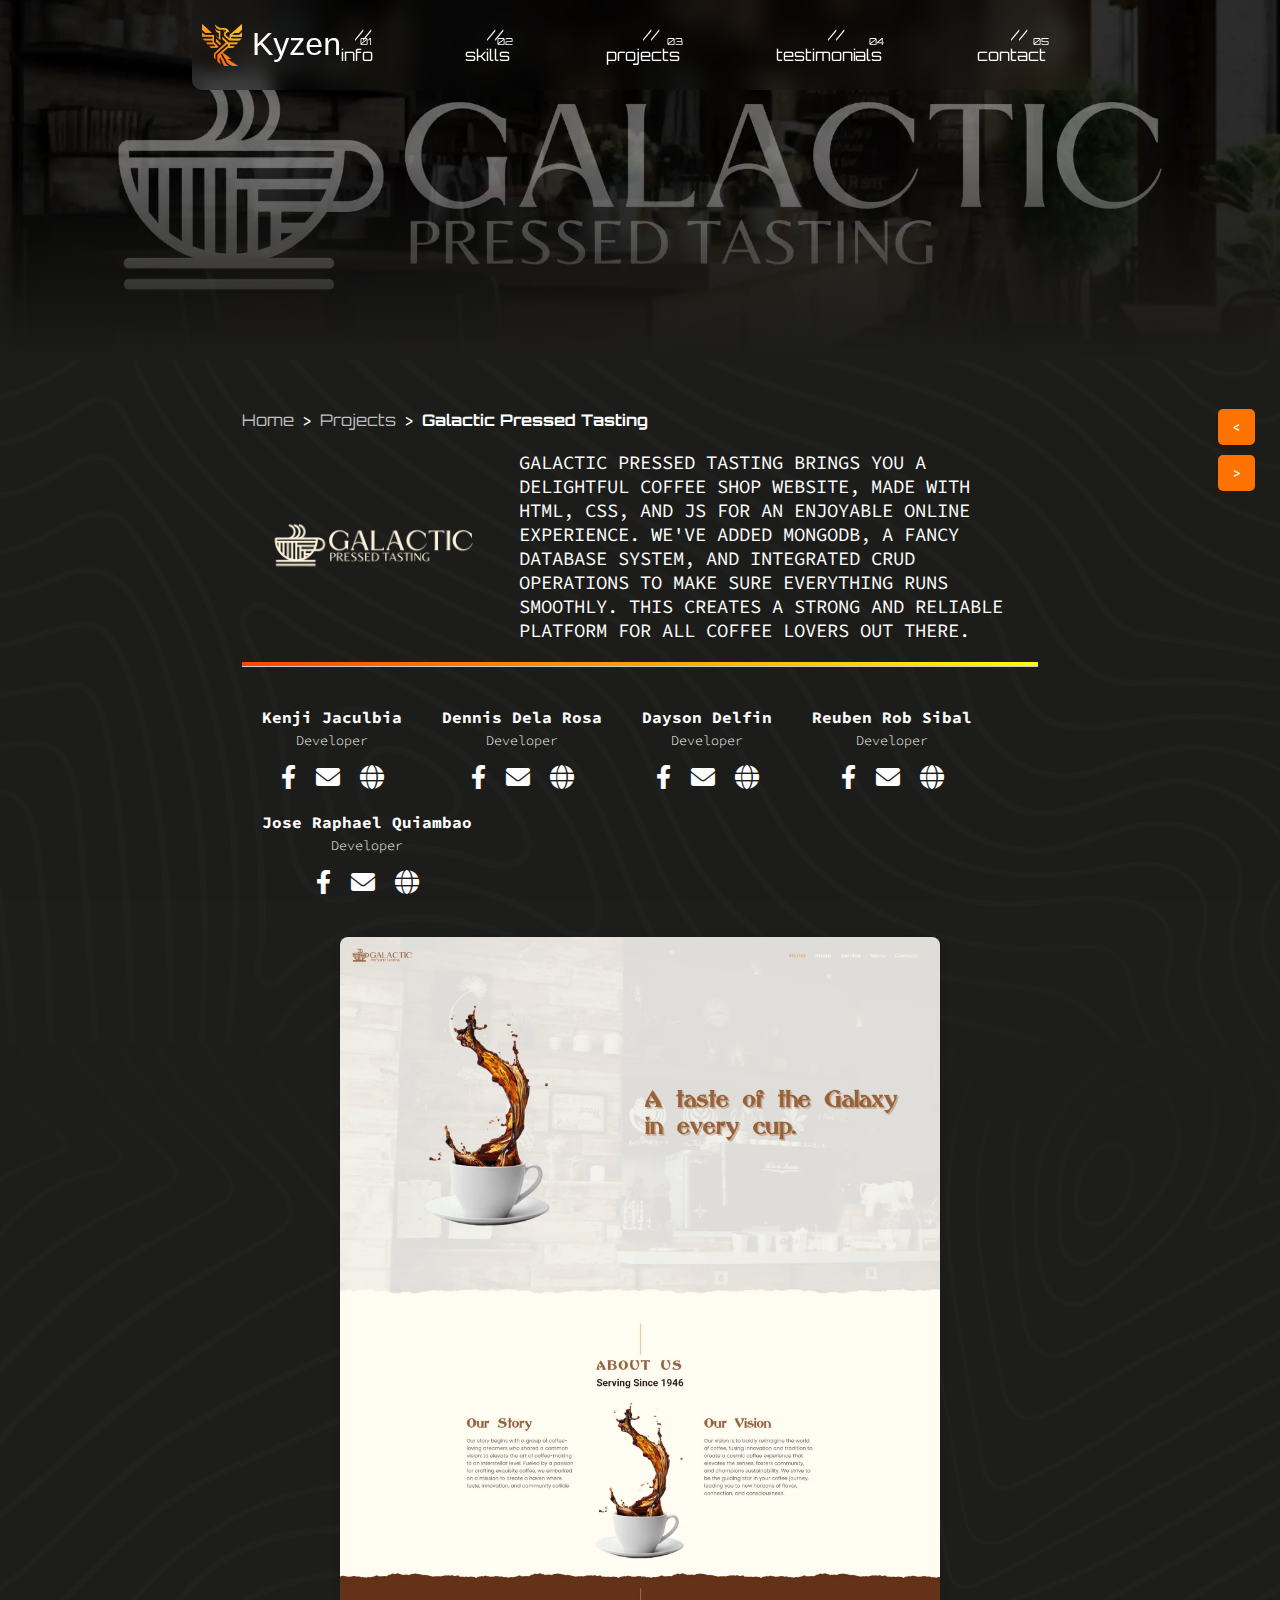
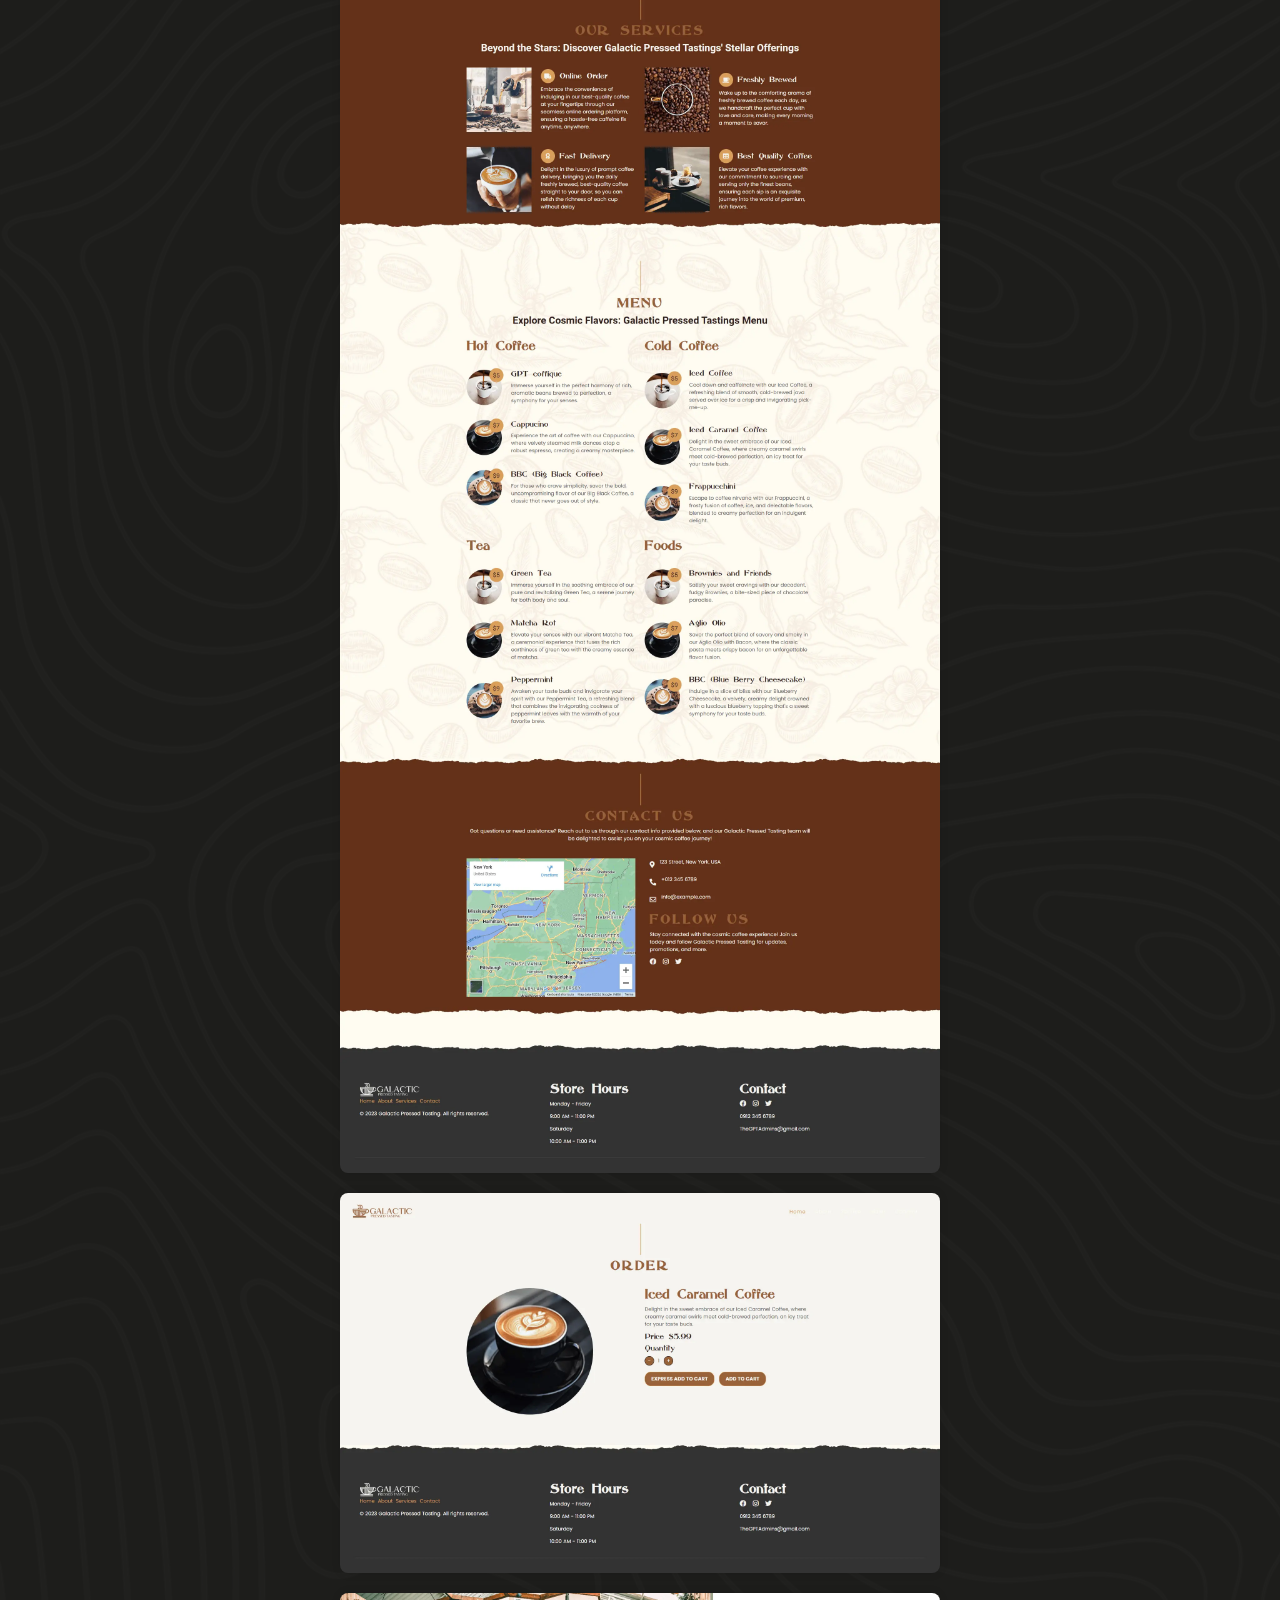
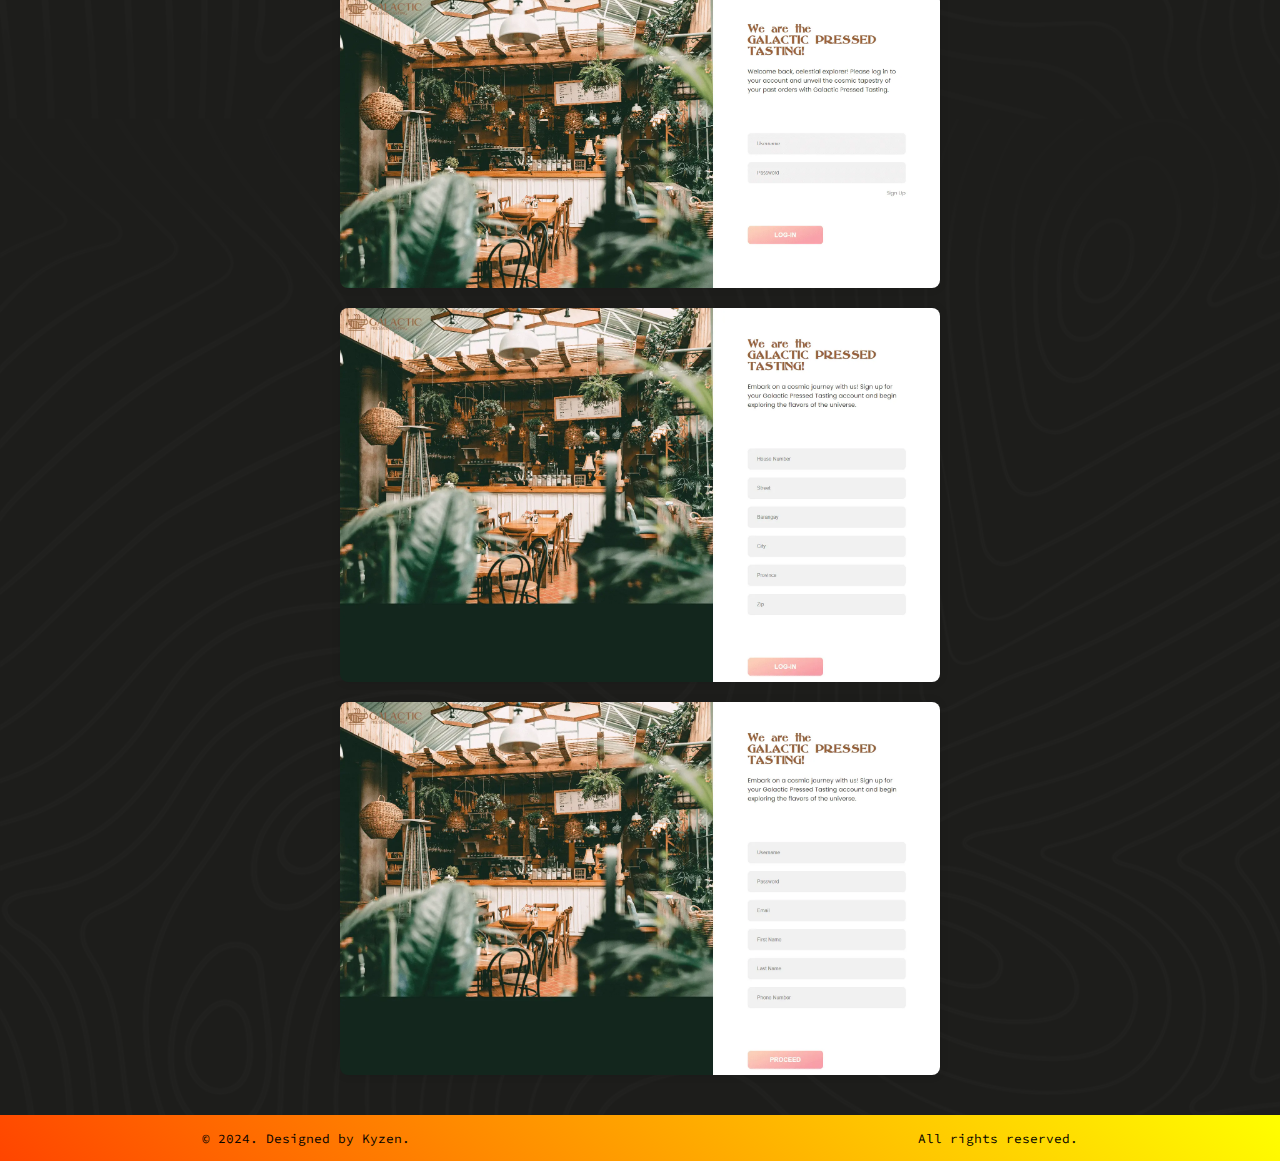
<file: projects/GPT.html>
<!doctype html>
<html lang=en>

<head>
    <meta charset=UTF-8>
    <meta name=viewport content="width=device-width,initial-scale=1">
    <link rel=stylesheet href=../css/styles.css>
    <link rel=stylesheet href=../css/styles2.css>
    <link
        href="https://fonts.googleapis.com/css2?family=Poppins:ital,wght@0,100;0,200;0,300;0,400;0,500;0,600;0,700;0,800;0,900;1,100;1,200;1,300;1,400;1,500;1,600;1,700;1,800;1,900&family=Source+Code+Pro:ital,wght@0,200..900;1,200..900&display=swap"
        rel=stylesheet>
    <link rel=stylesheet href=https://cdnjs.cloudflare.com/ajax/libs/font-awesome/6.0.0-beta3/css/all.min.css>
    <link href=https://fonts.cdnfonts.com/css/fast-hand rel=stylesheet>
    <title>GPT | Kyzen</title>
    <link rel=icon href=/img/KYZENLOGO2.png type=image/x-icon>
    <style>
        .showcase2 {
            position: relative;
            right: 0;
            width: 100%;
            min-height: 40vh;
            padding: 0 100px;
            display: flex;
            justify-content: space-between;
            align-items: center;
            background-color: #1d1d1b;
            background-image: url(../img/GPT1.webp);
            background-repeat: no-repeat;
            background-size: cover;
            background-position: center calc(50% + -30vh);
            background-attachment: fixed;
            color: #fff;
            z-index: 2;
            transition: .5s
        }

        .showcase2::before {
            content: "";
            position: absolute;
            bottom: 0;
            left: 0;
            width: 100%;
            height: 200px;
            background: linear-gradient(to bottom, rgba(65, 88, 208, 0), #1d1d1b);
            z-index: 3;
            pointer-events: none;
            transition: opacity .5s ease
        }

        @media only screen and (max-width:768px) {
            .showcase2 {
                background-attachment: scroll;
                background-position: center calc(50% + 10px)
            }
        }
    </style>
</head>

<body>
    <div class=spinner-wrapper>
        <div class=spinner>
            <div class=bounce1></div>
            <div class=bounce2></div>
            <div class=bounce3></div>
        </div>
    </div>
    <section class=showcase2></section>
    <header class=header>
        <div class=toggle></div>
        <nav class=navbar>
            <div class=logo-container>
                <img src=../img/KYZENLOGO2.webp alt=Logo class=nav-logo>
                <a href=../index.html#home class=nav-link>
                    <h2 class=nav-text>Kyzen</h2>
                </a>
            </div>
            <ul class=nav-menu>
                <li class=nav-item>
                    <a href=/index.html#info class=nav-link>// info</a><span class=badge>01</span>
                </li>
                <li class=nav-item>
                    <a href=/index.html#skills class=nav-link>// skills</a><span class=badge>02</span>
                </li>
                <li class=nav-item>
                    <a href=/index.html#projects class=nav-link>// projects</a><span class=badge>03</span>
                </li>
                <li class=nav-item>
                    <a href=/index.#testimonials class=nav-link>// testimonials</a><span class=badge>04</span>
                </li>
                <li class=nav-item>
                    <a href=/index.html#contact class=nav-link>// contact</a><span class=badge>05</span>
                </li>
            </ul>
            <div class=hamburger>
                <span class=bar></span>
                <span class=bar></span>
                <span class=bar></span>
            </div>
        </nav>
    </header>
    <section class=content-section>
        <div class=breadcrumb>
            <a href=../index.html class=nav-link>Home</a>
            <a href=../#projects class=nav-link>Projects</a>
            <a href=../projects/GPT.html class=nav-link><span>Galactic Pressed Tasting</span></a>
        </div>
        <div class=content1>
            <img class="image lavacraze-image" src=../img/GPT.webp alt=Image loading=lazy draggable=false>
            <p class=description>Galactic Pressed Tasting brings you a delightful coffee shop website, made with HTML,
                CSS, and JS for an enjoyable online experience. We've added MongoDB, a fancy database system, and
                integrated CRUD operations to make sure everything runs smoothly. This creates a strong and reliable
                platform for all coffee lovers out there.
            </p>
        </div>
        <hr class=divider>
        <div class=content4>
            <div class=contributors>
                <div class=contributor>
                    <h4>Kenji Jaculbia</h4>
                    <h5>Developer</h5>
                    <div class=social-icons>
                        <a href=#><i class="fab fa-facebook-f"></i></a>
                        <a href=#><i class="fa fa-envelope"></i></a>
                        <a href=#><i class="fa fa-globe"></i></a>
                    </div>
                </div>
                <div class=contributor>
                    <h4>Dennis Dela Rosa</h4>
                    <h5>Developer</h5>
                    <div class=social-icons>
                        <a href=#><i class="fab fa-facebook-f"></i></a>
                        <a href=#><i class="fa fa-envelope"></i></a>
                        <a href=#><i class="fa fa-globe"></i></a>
                    </div>
                </div>
                <div class=contributor>
                    <h4>Dayson Delfin</h4>
                    <h5>Developer</h5>
                    <div class=social-icons>
                        <a href=#><i class="fab fa-facebook-f"></i></a>
                        <a href=#><i class="fa fa-envelope"></i></a>
                        <a href=#><i class="fa fa-globe"></i></a>
                    </div>
                </div>
                <div class=contributor>
                    <h4>Reuben Rob Sibal</h4>
                    <h5>Developer</h5>
                    <div class=social-icons>
                        <a href=#><i class="fab fa-facebook-f"></i></a>
                        <a href=#><i class="fa fa-envelope"></i></a>
                        <a href=#><i class="fa fa-globe"></i></a>
                    </div>
                </div>
                <div class=contributor>
                    <h4>Jose Raphael Quiambao</h4>
                    <h5>Developer</h5>
                    <div class=social-icons>
                        <a href=#><i class="fab fa-facebook-f"></i></a>
                        <a href=#><i class="fa fa-envelope"></i></a>
                        <a href=#><i class="fa fa-globe"></i></a>
                    </div>
                </div>
            </div>
        </div>
    </section>
    <section class=img-content-section>
        <div class=content2>
            <img class=img-content src="../img/SS PORTFOLIO/GPT1.webp" alt="Screenshot 1" loading=lazy draggable=false>
            <img class=img-content src="../img/SS PORTFOLIO/GPT2.webp" alt="Screenshot 2" loading=lazy draggable=false>
            <img class=img-content src="../img/SS PORTFOLIO/GPT3.webp" alt="Screenshot 3" loading=lazy draggable=false>
            <img class=img-content src="../img/SS PORTFOLIO/GPT4.webp" alt="Screenshot 4" loading=lazy draggable=false>
            <img class=img-content src="../img/SS PORTFOLIO/GPT5.webp" alt="Screenshot 5" loading=lazy draggable=false>
        </div>
    </section>
    <div class=project-navigation>
        <a href=# id=prevProjectLink class=nav-link2>
            <div class=prev-project>&lt;</div>
        </a>
        <a href=# id=nextProjectLink class=nav-link2>
            <div class=next-project>&gt;</div>
        </a>
    </div>
    <button onclick=topFunction() id=myBtn title="Go to top">
        <img src=../img/rocket.webp alt=Rocket>
    </button>
    <footer>
        <div class=copyright2>© 2024. Designed by Kyzen.</div>
        <div class=rights-reserved>All rights reserved.</div>
    </footer>
</body>
<script src=../js/script.js></script>
<script src=https://code.jquery.com/jquery-3.6.0.min.js></script>
<script>$(window).on("load", (function () { var n; n = $(".spinner-wrapper"), setTimeout((function () { n.fadeOut(500) }), 500) }))</script>

</html>
</file>
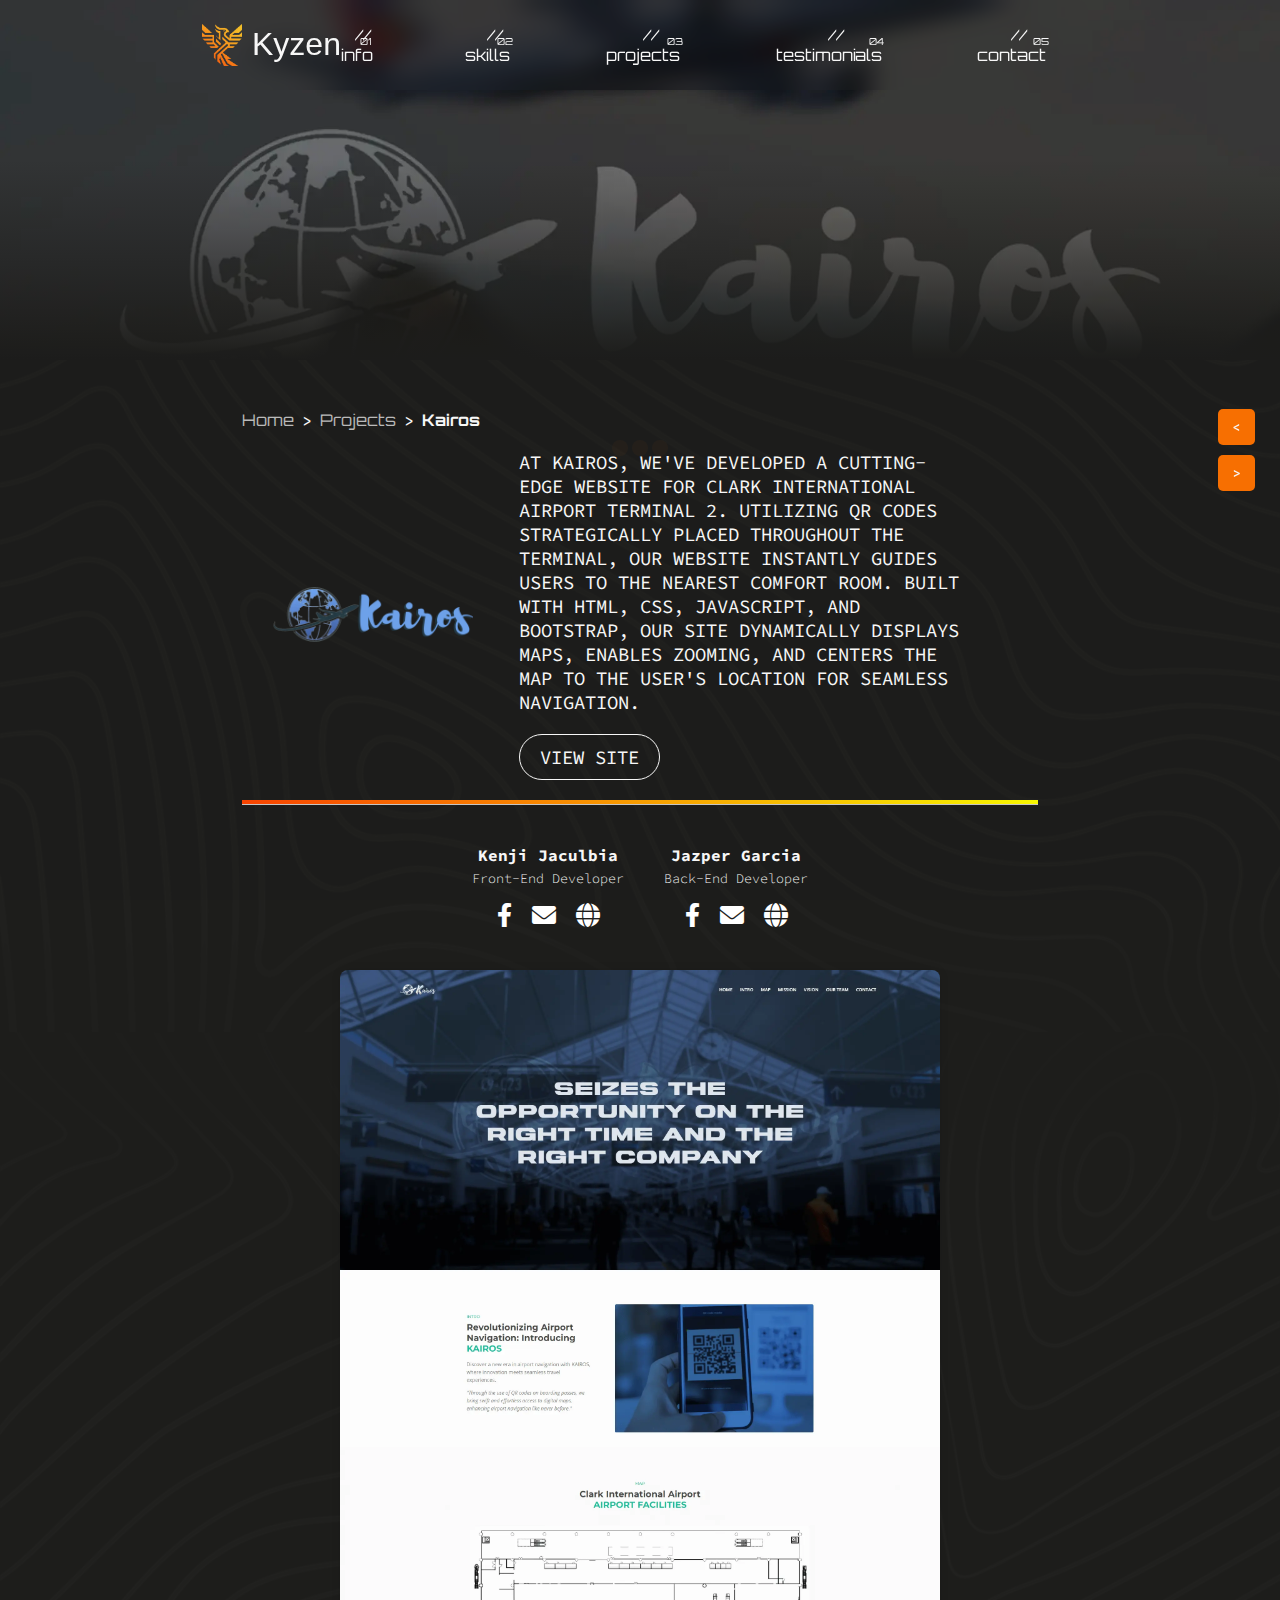
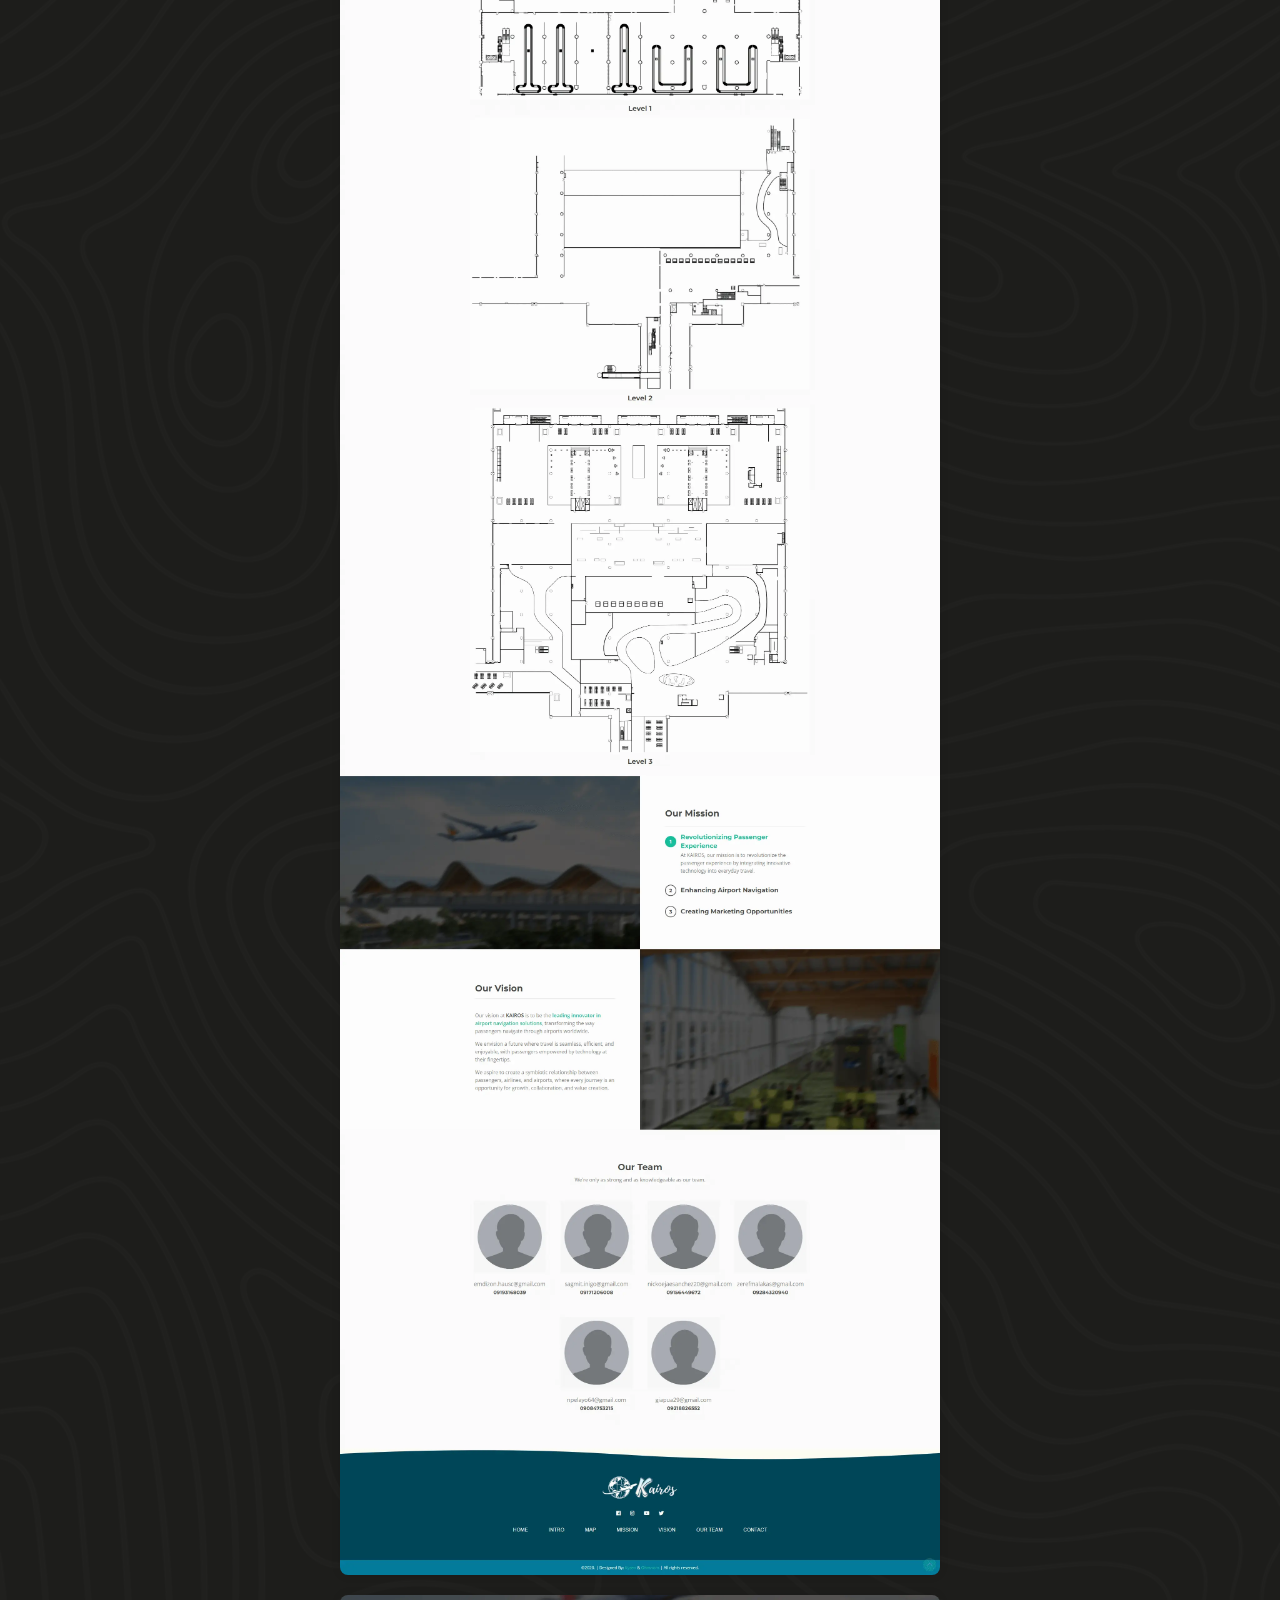
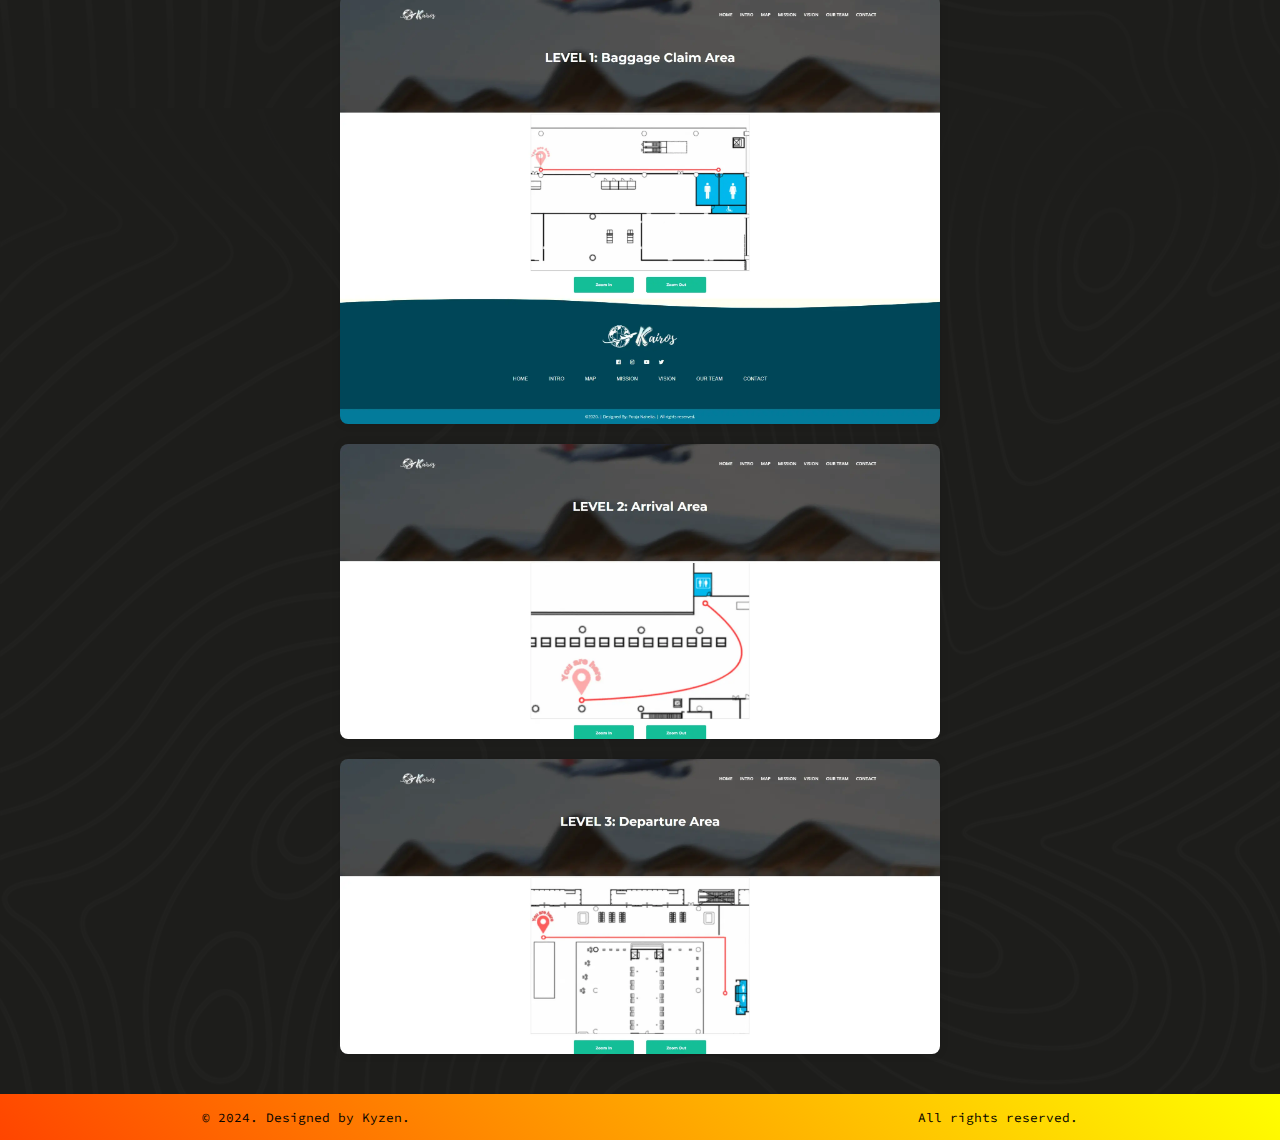
<file: projects/kairos.html>
<!doctype html>
<html lang=en>

<head>
    <meta charset=UTF-8>
    <meta name=viewport content="width=device-width,initial-scale=1">
    <link rel=stylesheet href=../css/styles.css>
    <link rel=stylesheet href=../css/styles2.css>
    <link
        href="https://fonts.googleapis.com/css2?family=Poppins:ital,wght@0,100;0,200;0,300;0,400;0,500;0,600;0,700;0,800;0,900;1,100;1,200;1,300;1,400;1,500;1,600;1,700;1,800;1,900&family=Source+Code+Pro:ital,wght@0,200..900;1,200..900&display=swap"
        rel=stylesheet>
    <link rel=stylesheet href=https://cdnjs.cloudflare.com/ajax/libs/font-awesome/6.0.0-beta3/css/all.min.css>
    <link href=https://fonts.cdnfonts.com/css/fast-hand rel=stylesheet>
    <title>Kairos | Kyzen</title>
    <link rel=icon href=/img/KYZENLOGO2.webp type=image/x-icon>
    <style>
        .showcase2 {
            position: relative;
            right: 0;
            width: 100%;
            min-height: 40vh;
            padding: 0 100px;
            display: flex;
            justify-content: space-between;
            align-items: center;
            background-color: #1d1d1b;
            background-image: url(../img/KRS1.webp);
            background-repeat: no-repeat;
            background-size: cover;
            background-position: center calc(50% + -20vh);
            background-attachment: fixed;
            color: #fff;
            z-index: 2;
            transition: .5s
        }

        .showcase2::before {
            content: "";
            position: absolute;
            bottom: 0;
            left: 0;
            width: 100%;
            height: 200px;
            background: linear-gradient(to bottom, rgba(65, 88, 208, 0), #1d1d1b);
            z-index: 3;
            pointer-events: none;
            transition: opacity .5s ease
        }

        @media only screen and (max-width:768px) {
            .showcase2 {
                background-attachment: scroll;
                background-position: center calc(50% + 10px)
            }
        }
    </style>
</head>

<body>
    <div class=spinner-wrapper>
        <div class=spinner>
            <div class=bounce1></div>
            <div class=bounce2></div>
            <div class=bounce3></div>
        </div>
    </div>
    <section class=showcase2></section>
    <header class=header>
        <div class=toggle></div>
        <nav class=navbar>
            <div class=logo-container>
                <img src=../img/KYZENLOGO2.webp alt=Logo class=nav-logo>
                <a href=../index.html#home class=nav-link>
                    <h2 class=nav-text>Kyzen</h2>
                </a>
            </div>
            <ul class=nav-menu>
                <li class=nav-item>
                    <a href=/index.html#info class=nav-link>// info</a><span class=badge>01</span>
                </li>
                <li class=nav-item>
                    <a href=/index.html#skills class=nav-link>// skills</a><span class=badge>02</span>
                </li>
                <li class=nav-item>
                    <a href=/index.html#projects class=nav-link>// projects</a><span class=badge>03</span>
                </li>
                <li class=nav-item>
                    <a href=/index.#testimonials class=nav-link>// testimonials</a><span class=badge>04</span>
                </li>
                <li class=nav-item>
                    <a href=/index.html#contact class=nav-link>// contact</a><span class=badge>05</span>
                </li>
            </ul>
            <div class=hamburger>
                <span class=bar></span>
                <span class=bar></span>
                <span class=bar></span>
            </div>
        </nav>
    </header>
    <section class=content-section>
        <div class=breadcrumb>
            <a href=../index.html class=nav-link>Home</a>
            <a href=../#projects class=nav-link>Projects</a>
            <a href=../projects/kairos.html class=nav-link><span>Kairos</span></a>
        </div>
        <div class=content1>
            <img class=image src=../img/KAIROS.webp alt=Image loading=lazy draggable=false>
            <div>
                <p class=description>At KAIROS, we've developed a cutting-edge website for Clark International Airport
                    Terminal 2. Utilizing QR codes strategically placed throughout the terminal, our website instantly
                    guides users to the nearest comfort room. Built with HTML, CSS, JavaScript, and Bootstrap, our site
                    dynamically displays maps, enables zooming, and centers the map to the user's location for seamless
                    navigation.
                </p>
                <a href=https://kairosqr.bitbucket.io/ class="site-button site-link" target=_blank>VIEW SITE</a>
            </div>
        </div>
        <hr class=divider>
        <div class=content4>
            <div class=contributors>
                <div class=contributor>
                    <h4>Kenji Jaculbia</h4>
                    <h5>Front-End Developer</h5>
                    <div class=social-icons>
                        <a href=#><i class="fab fa-facebook-f"></i></a>
                        <a href=#><i class="fa fa-envelope"></i></a>
                        <a href=#><i class="fa fa-globe"></i></a>
                    </div>
                </div>
                <div class=contributor>
                    <h4>Jazper Garcia</h4>
                    <h5>Back-End Developer</h5>
                    <div class=social-icons>
                        <a href=#><i class="fab fa-facebook-f"></i></a>
                        <a href=#><i class="fa fa-envelope"></i></a>
                        <a href=#><i class="fa fa-globe"></i></a>
                    </div>
                </div>
            </div>
        </div>
    </section>
    <section class=img-content-section>
        <div class=content2>
            <img class=img-content src="../img/SS PORTFOLIO/K1.webp" alt="Screenshot 1" draggable=false loading=lazy
                draggable=false>
            <img class=img-content src="../img/SS PORTFOLIO/K2.webp" alt="Screenshot 2" draggable=false loading=lazy
                draggable=false>
            <img class=img-content src="../img/SS PORTFOLIO/K3.webp" alt="Screenshot 3" draggable=false loading=lazy
                draggable=false>
            <img class=img-content src="../img/SS PORTFOLIO/K4.webp" alt="Screenshot 4" draggable=false loading=lazy
                draggable=false>
        </div>
    </section>
    <div class=project-navigation>
        <a href=# id=prevProjectLink class=nav-link2>
            <div class=prev-project>&lt;</div>
        </a>
        <a href=# id=nextProjectLink class=nav-link2>
            <div class=next-project>&gt;</div>
        </a>
    </div>
    <button onclick=topFunction() id=myBtn title="Go to top">
        <img src=../img/rocket.webp alt=Rocket>
    </button>
    <footer>
        <div class=copyright2>© 2024. Designed by Kyzen.</div>
        <div class=rights-reserved>All rights reserved.</div>
    </footer>
</body>
<script src=../js/script.js></script>
<script src=https://code.jquery.com/jquery-3.6.0.min.js></script>
<script>$(window).on("load", (function () { var n; n = $(".spinner-wrapper"), setTimeout((function () { n.fadeOut(500) }), 500) }))</script>

</html>
</file>
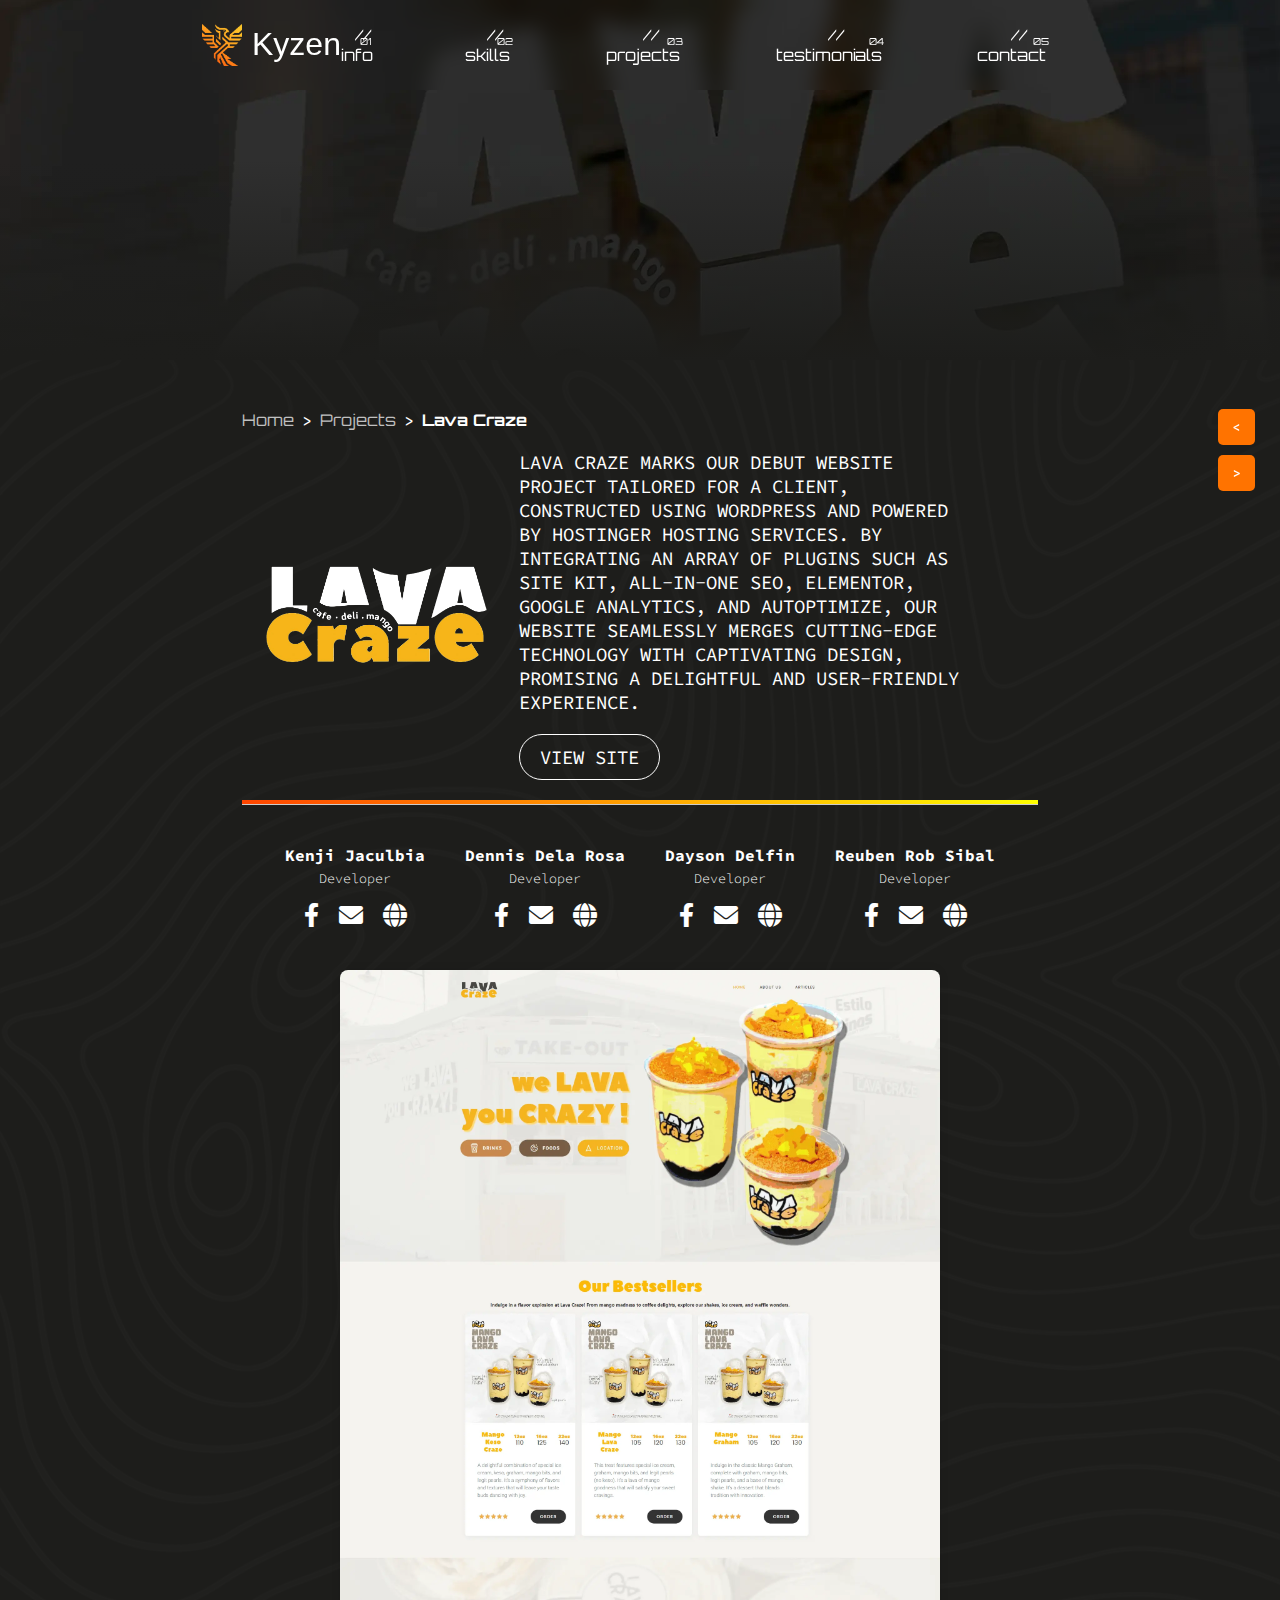
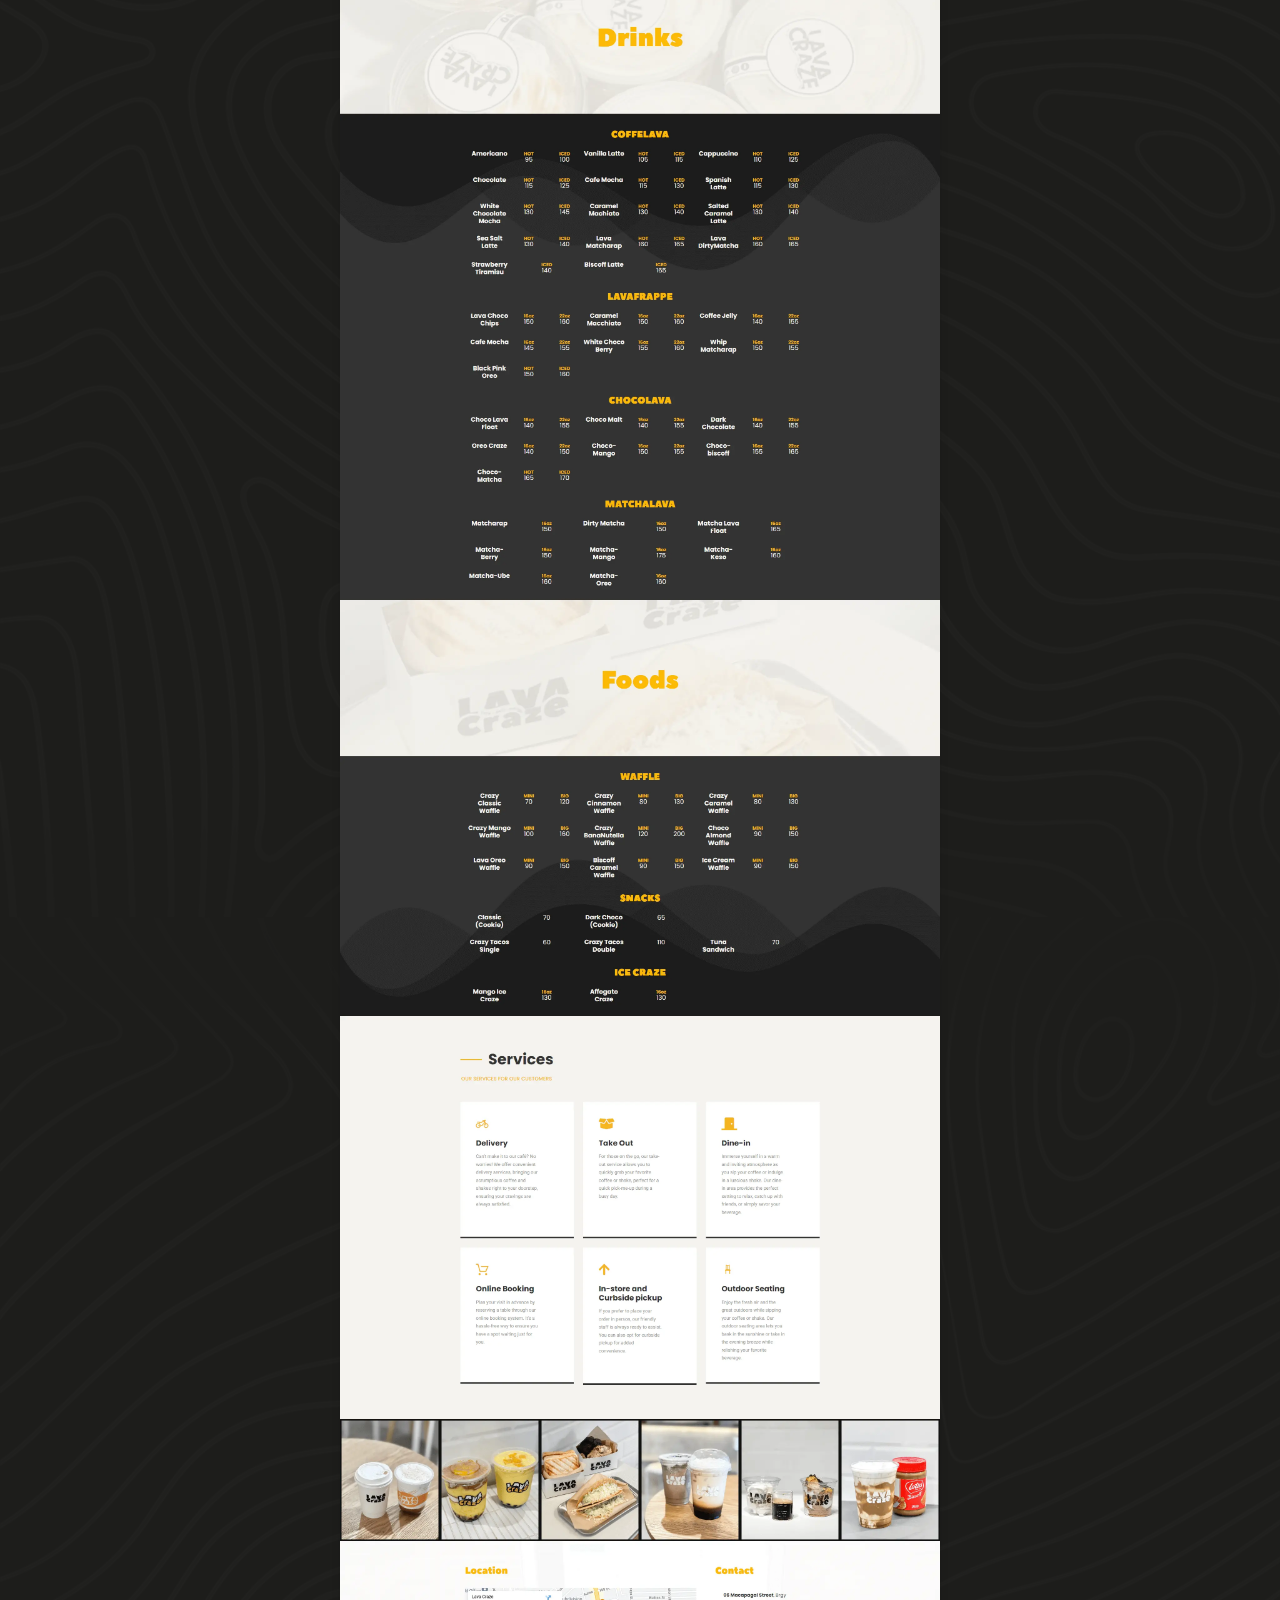
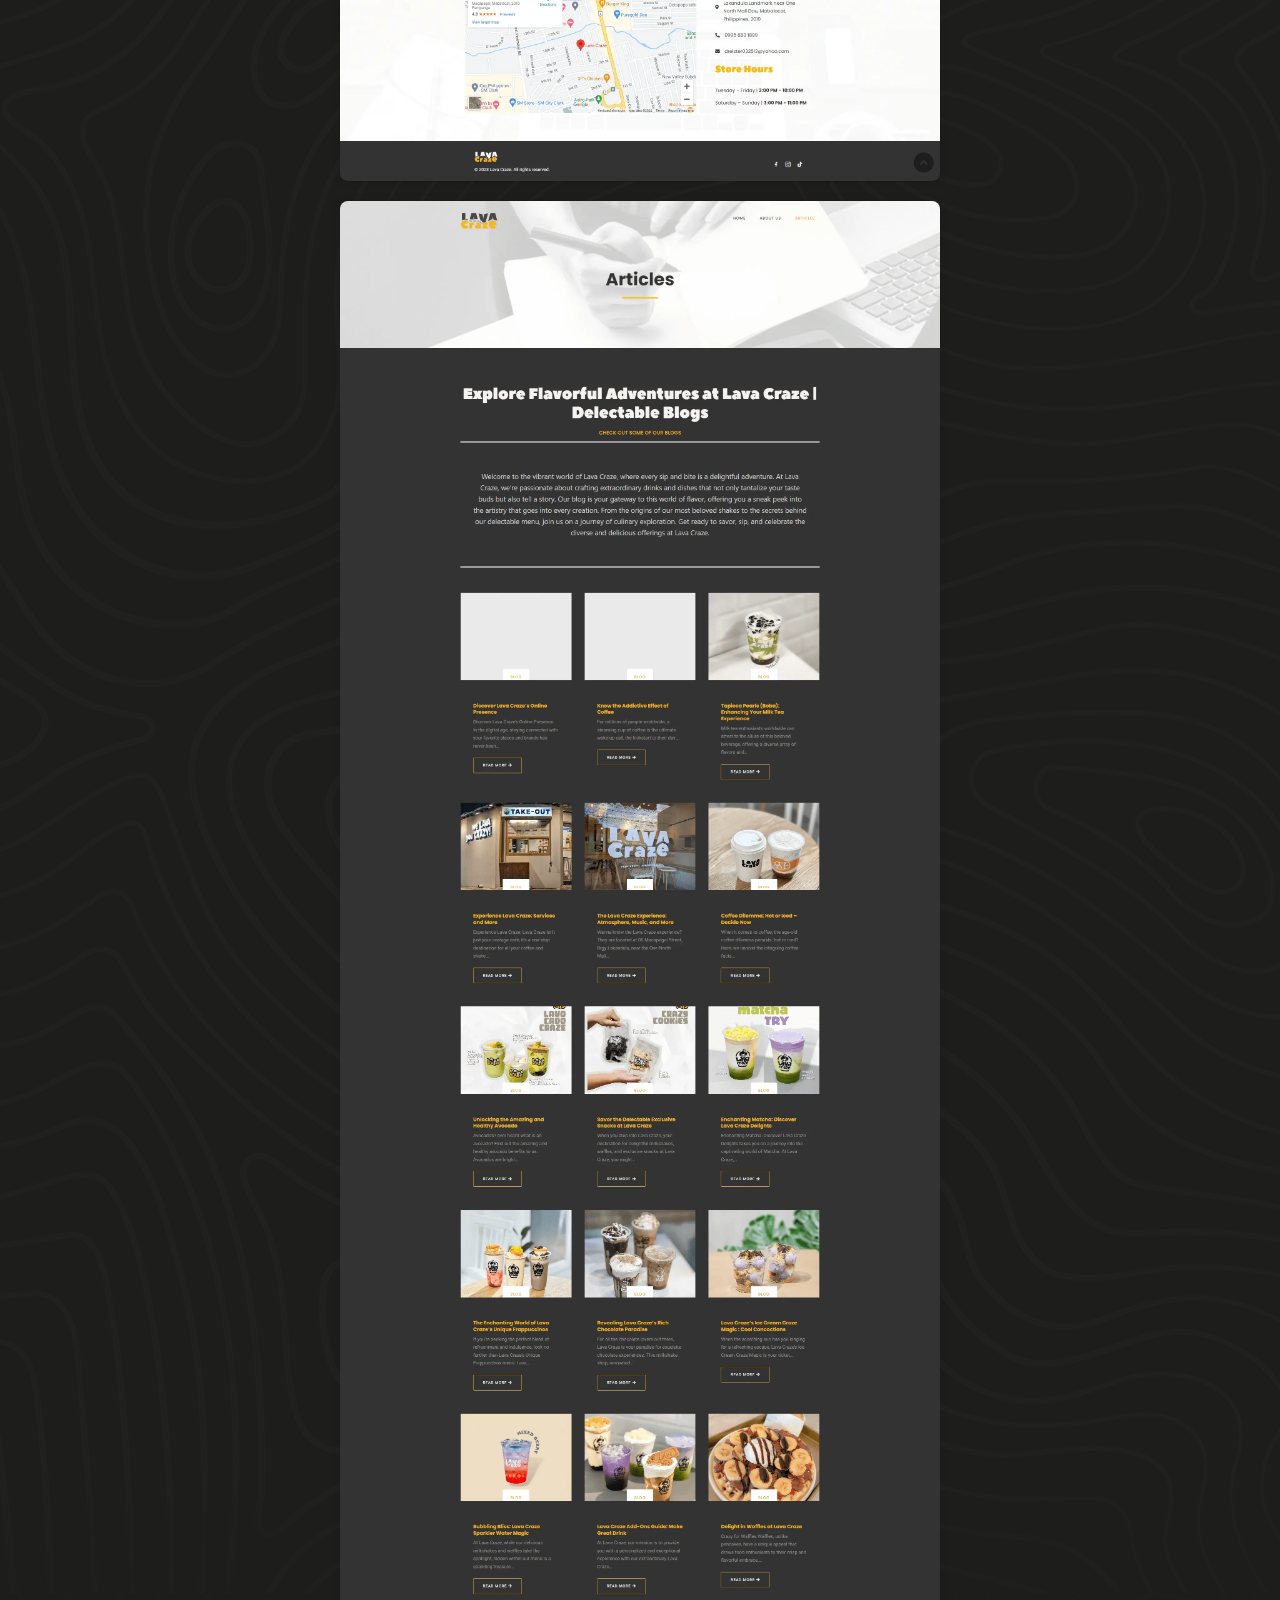
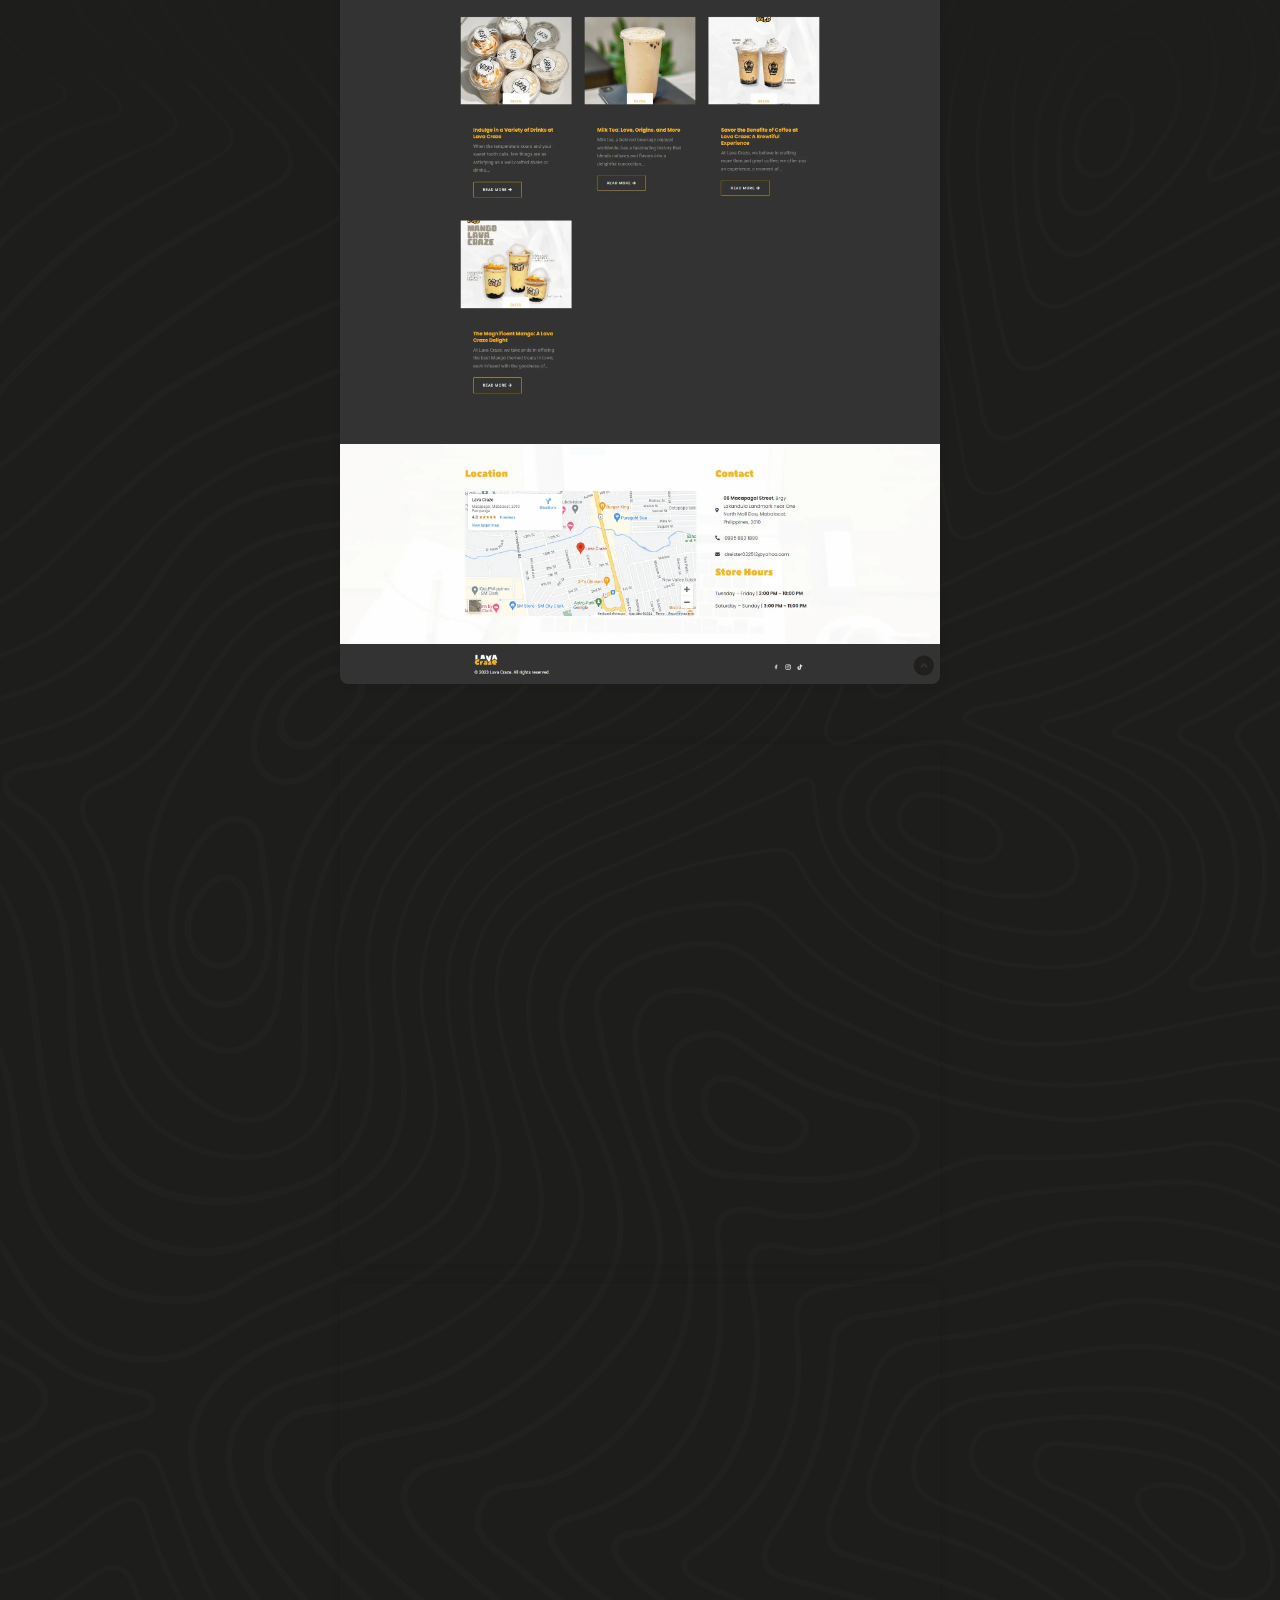
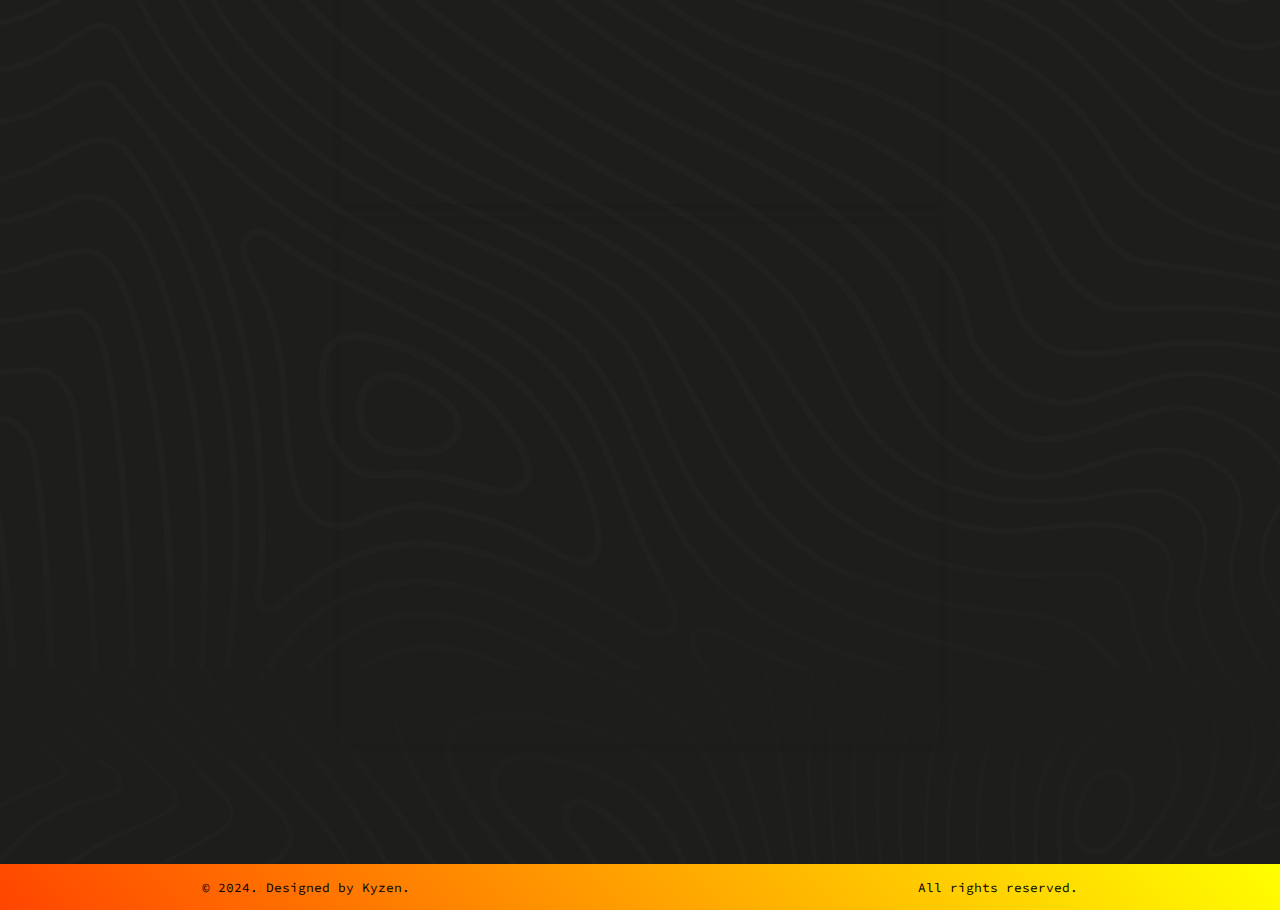
<file: projects/lavacraze.html>
<!doctype html>
<html lang=en>

<head>
    <meta charset=UTF-8>
    <meta name=viewport content="width=device-width,initial-scale=1">
    <link rel=stylesheet href=../css/styles.css>
    <link rel=stylesheet href=../css/styles2.css>
    <link
        href="https://fonts.googleapis.com/css2?family=Poppins:ital,wght@0,100;0,200;0,300;0,400;0,500;0,600;0,700;0,800;0,900;1,100;1,200;1,300;1,400;1,500;1,600;1,700;1,800;1,900&family=Source+Code+Pro:ital,wght@0,200..900;1,200..900&display=swap"
        rel=stylesheet>
    <link rel=stylesheet href=https://cdnjs.cloudflare.com/ajax/libs/font-awesome/6.0.0-beta3/css/all.min.css>
    <link href=https://fonts.cdnfonts.com/css/fast-hand rel=stylesheet>
    <title>Lava Craze | Kyzen</title>
    <link rel=icon href=/img/KYZENLOGO2.webp type=image/x-icon>
    <style>
        .showcase2 {
            position: relative;
            right: 0;
            width: 100%;
            min-height: 40vh;
            padding: 0 100px;
            display: flex;
            justify-content: space-between;
            align-items: center;
            background-color: #1d1d1b;
            background-image: url(../img/LC1.webp);
            background-repeat: no-repeat;
            background-size: cover;
            background-position: center calc(50% + -20vh);
            background-attachment: fixed;
            color: #fff;
            z-index: 2;
            transition: .5s
        }

        .showcase2::before {
            content: "";
            position: absolute;
            bottom: 0;
            left: 0;
            width: 100%;
            height: 200px;
            background: linear-gradient(to bottom, rgba(65, 88, 208, 0), #1d1d1b);
            z-index: 3;
            pointer-events: none;
            transition: opacity .5s ease
        }

        @media only screen and (max-width:768px) {
            .showcase2 {
                background-attachment: scroll;
                background-position: center calc(50% + 10px)
            }
        }
    </style>
</head>

<body>
    <div class=spinner-wrapper>
        <div class=spinner>
            <div class=bounce1></div>
            <div class=bounce2></div>
            <div class=bounce3></div>
        </div>
    </div>
    <section class=showcase2></section>
    <header class=header>
        <div class=toggle></div>
        <nav class=navbar>
            <div class=logo-container>
                <img src=../img/KYZENLOGO2.webp alt=Logo class=nav-logo>
                <a href=../index.html#home class=nav-link>
                    <h2 class=nav-text>Kyzen</h2>
                </a>
            </div>
            <ul class=nav-menu>
                <li class=nav-item>
                    <a href=/index.html#info class=nav-link>// info</a><span class=badge>01</span>
                </li>
                <li class=nav-item>
                    <a href=/index.html#skills class=nav-link>// skills</a><span class=badge>02</span>
                </li>
                <li class=nav-item>
                    <a href=/index.html#projects class=nav-link>// projects</a><span class=badge>03</span>
                </li>
                <li class=nav-item>
                    <a href=/index.#testimonials class=nav-link>// testimonials</a><span class=badge>04</span>
                </li>
                <li class=nav-item>
                    <a href=/index.html#contact class=nav-link>// contact</a><span class=badge>05</span>
                </li>
            </ul>
            <div class=hamburger>
                <span class=bar></span>
                <span class=bar></span>
                <span class=bar></span>
            </div>
        </nav>
    </header>
    <section class=content-section>
        <div class=breadcrumb>
            <a href=../index.html class=nav-link>Home</a>
            <a href=../#projects class=nav-link>Projects</a>
            <a href=../projects/lavacraze.html class=nav-link><span>Lava Craze</span></a>
        </div>
        <div class=content1>
            <img class=image src=../img/LAVACRAZE.webp alt=Image loading=lazy draggable=false>
            <div>
                <p class=description>Lava Craze marks our debut website project tailored for a client, constructed using
                    WordPress and powered by Hostinger hosting services. By integrating an array of plugins such as Site
                    Kit, All-in-one SEO, Elementor, Google Analytics, and Autoptimize, our website seamlessly merges
                    cutting-edge technology with captivating design, promising a delightful and user-friendly
                    experience.
                </p>
                <a href=https://lavacraze.com/ class="site-button site-link" target=_blank>VIEW SITE</a>
            </div>
        </div>
        <hr class=divider>
        <div class=content4>
            <div class=contributors>
                <div class=contributor>
                    <h4>Kenji Jaculbia</h4>
                    <h5>Developer</h5>
                    <div class=social-icons>
                        <a href=#><i class="fab fa-facebook-f"></i></a>
                        <a href=#><i class="fa fa-envelope"></i></a>
                        <a href=#><i class="fa fa-globe"></i></a>
                    </div>
                </div>
                <div class=contributor>
                    <h4>Dennis Dela Rosa</h4>
                    <h5>Developer</h5>
                    <div class=social-icons>
                        <a href=#><i class="fab fa-facebook-f"></i></a>
                        <a href=#><i class="fa fa-envelope"></i></a>
                        <a href=#><i class="fa fa-globe"></i></a>
                    </div>
                </div>
                <div class=contributor>
                    <h4>Dayson Delfin</h4>
                    <h5>Developer</h5>
                    <div class=social-icons>
                        <a href=#><i class="fab fa-facebook-f"></i></a>
                        <a href=#><i class="fa fa-envelope"></i></a>
                        <a href=#><i class="fa fa-globe"></i></a>
                    </div>
                </div>
                <div class=contributor>
                    <h4>Reuben Rob Sibal</h4>
                    <h5>Developer</h5>
                    <div class=social-icons>
                        <a href=#><i class="fab fa-facebook-f"></i></a>
                        <a href=#><i class="fa fa-envelope"></i></a>
                        <a href=#><i class="fa fa-globe"></i></a>
                    </div>
                </div>
            </div>
        </div>
    </section>
    <section class=img-content-section>
        <div class=content2>
            <img class=img-content src="../img/SS PORTFOLIO/LC1.webp" alt="Screenshot 1" loading=lazy draggable=false>
            <img class=img-content src="../img/SS PORTFOLIO/LC2.webp" alt="Screenshot 2" loading=lazy draggable=false>
        </div>
        <div class=content3>
            <iframe class=youtube-video
                src="https://hauph-my.sharepoint.com/personal/kpjaculbia_student_hau_edu_ph/_layouts/15/embed.aspx?UniqueId=17780175-982a-48c7-80f9-c7781b0b285a&embed=%7B%22ust%22%3Atrue%7D&referrer=StreamWebApp&referrerScenario=EmbedDialog.Create"
                width=640 height=360 frameborder=0 scrolling=no allowfullscreen
                title=FINALS-VIDEO_REPORT-LAVACRAZE.mp4></iframe>
            <iframe class=youtube-video src=https://www.youtube.com/embed/OeOVT904p4s frameborder=0
                allowfullscreen></iframe>
            <iframe class=youtube-video src=https://www.youtube.com/embed/Td_RxR9-mw4 frameborder=0
                allowfullscreen></iframe>
        </div>
    </section>
    <div class=project-navigation>
        <a href=# id=prevProjectLink class=nav-link2>
            <div class=prev-project>&lt;</div>
        </a>
        <a href=# id=nextProjectLink class=nav-link2>
            <div class=next-project>&gt;</div>
        </a>
    </div>
    <button onclick=topFunction() id=myBtn title="Go to top">
        <img src=../img/rocket.webp alt=Rocket>
    </button>
    <footer>
        <div class=copyright2>© 2024. Designed by Kyzen.</div>
        <div class=rights-reserved>All rights reserved.</div>
    </footer>
</body>
<script src=../js/script.js></script>
<script src=https://code.jquery.com/jquery-3.6.0.min.js></script>
<script>$(window).on("load", (function () { var n; n = $(".spinner-wrapper"), setTimeout((function () { n.fadeOut(500) }), 500) }))</script>

</html>
</file>
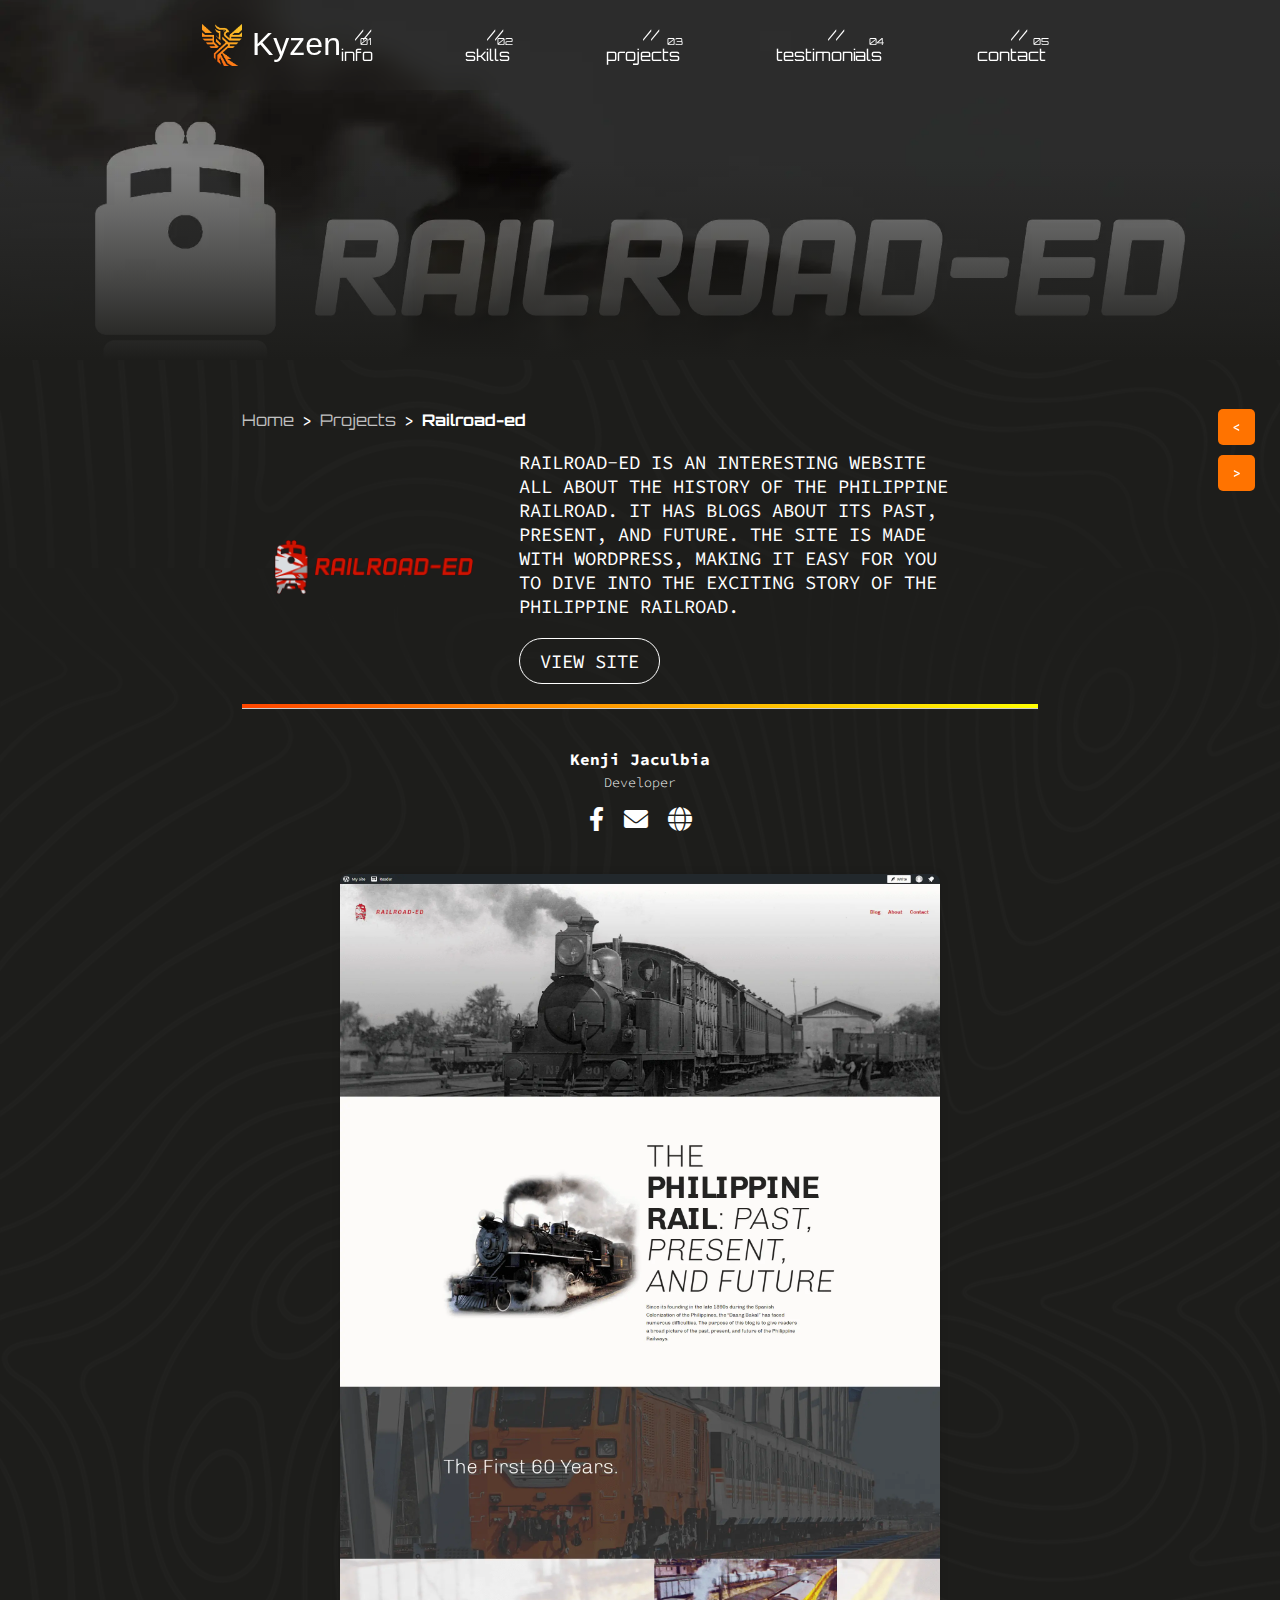
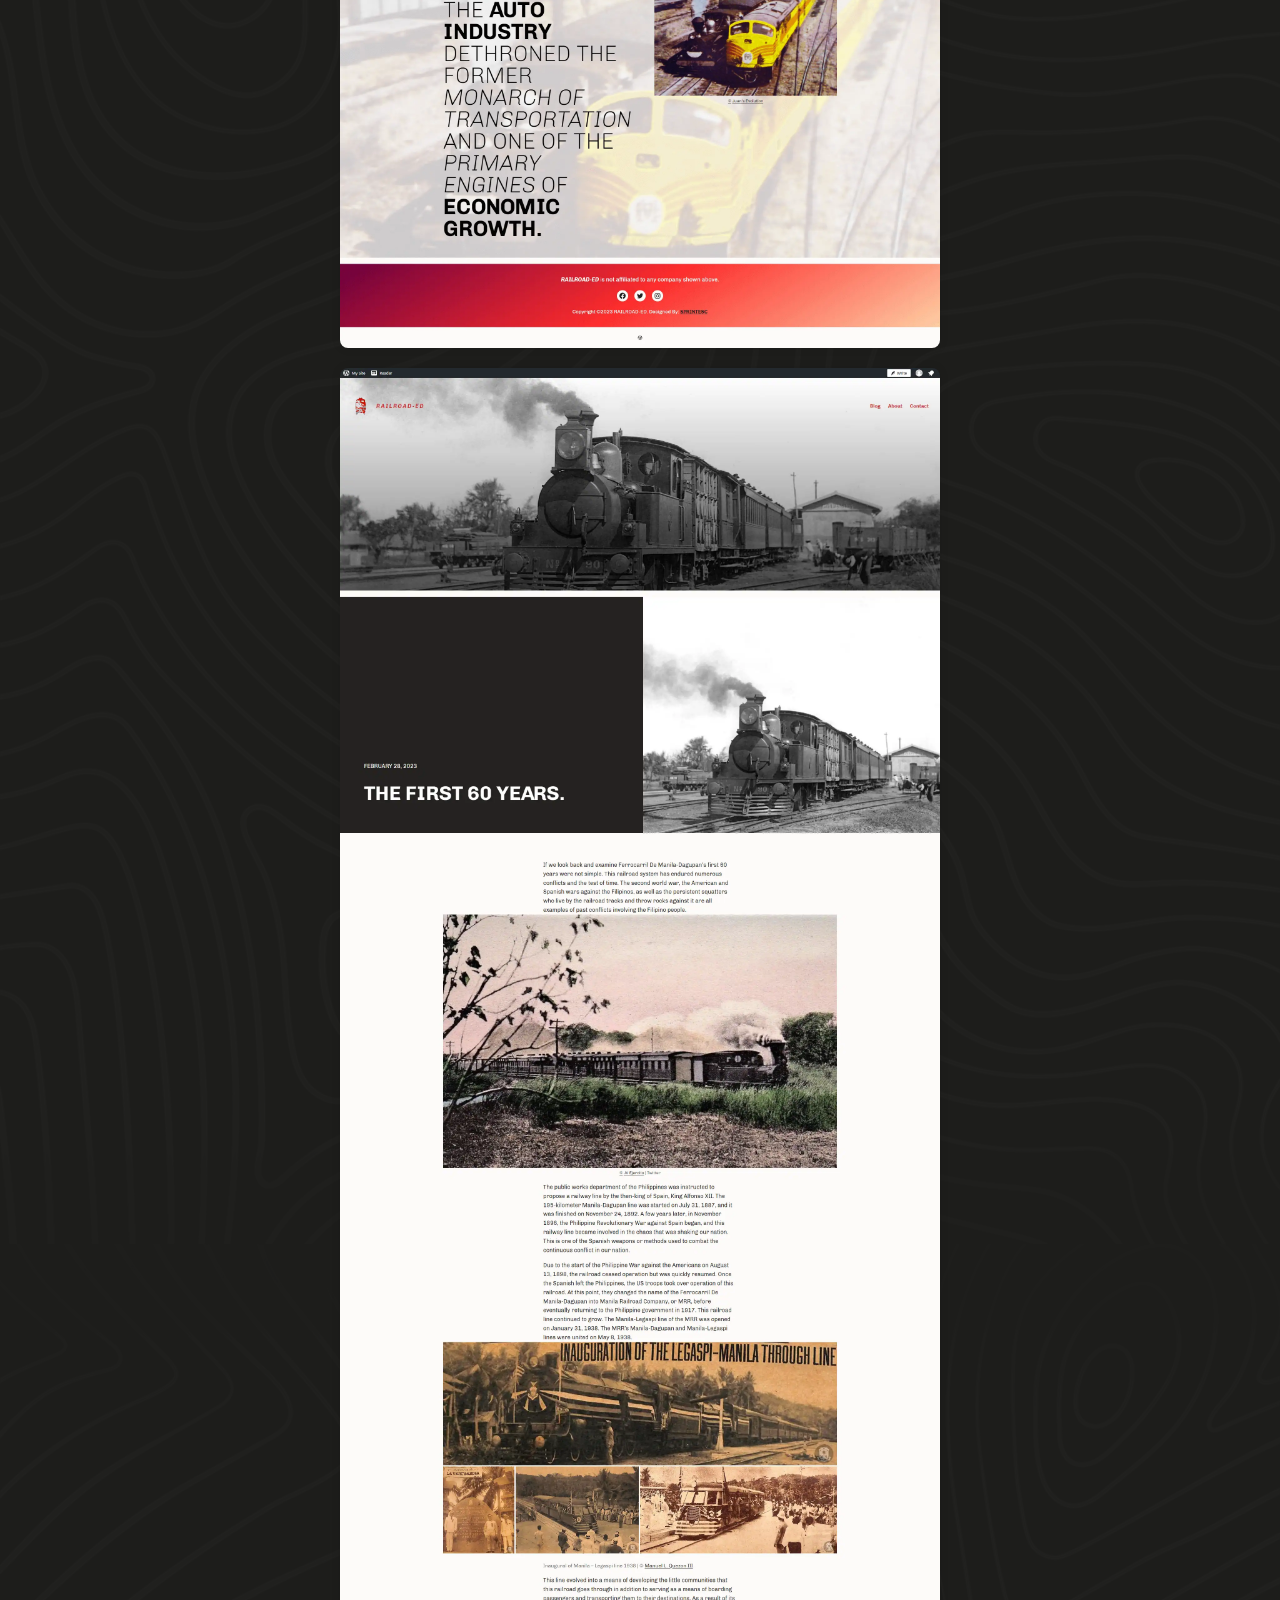
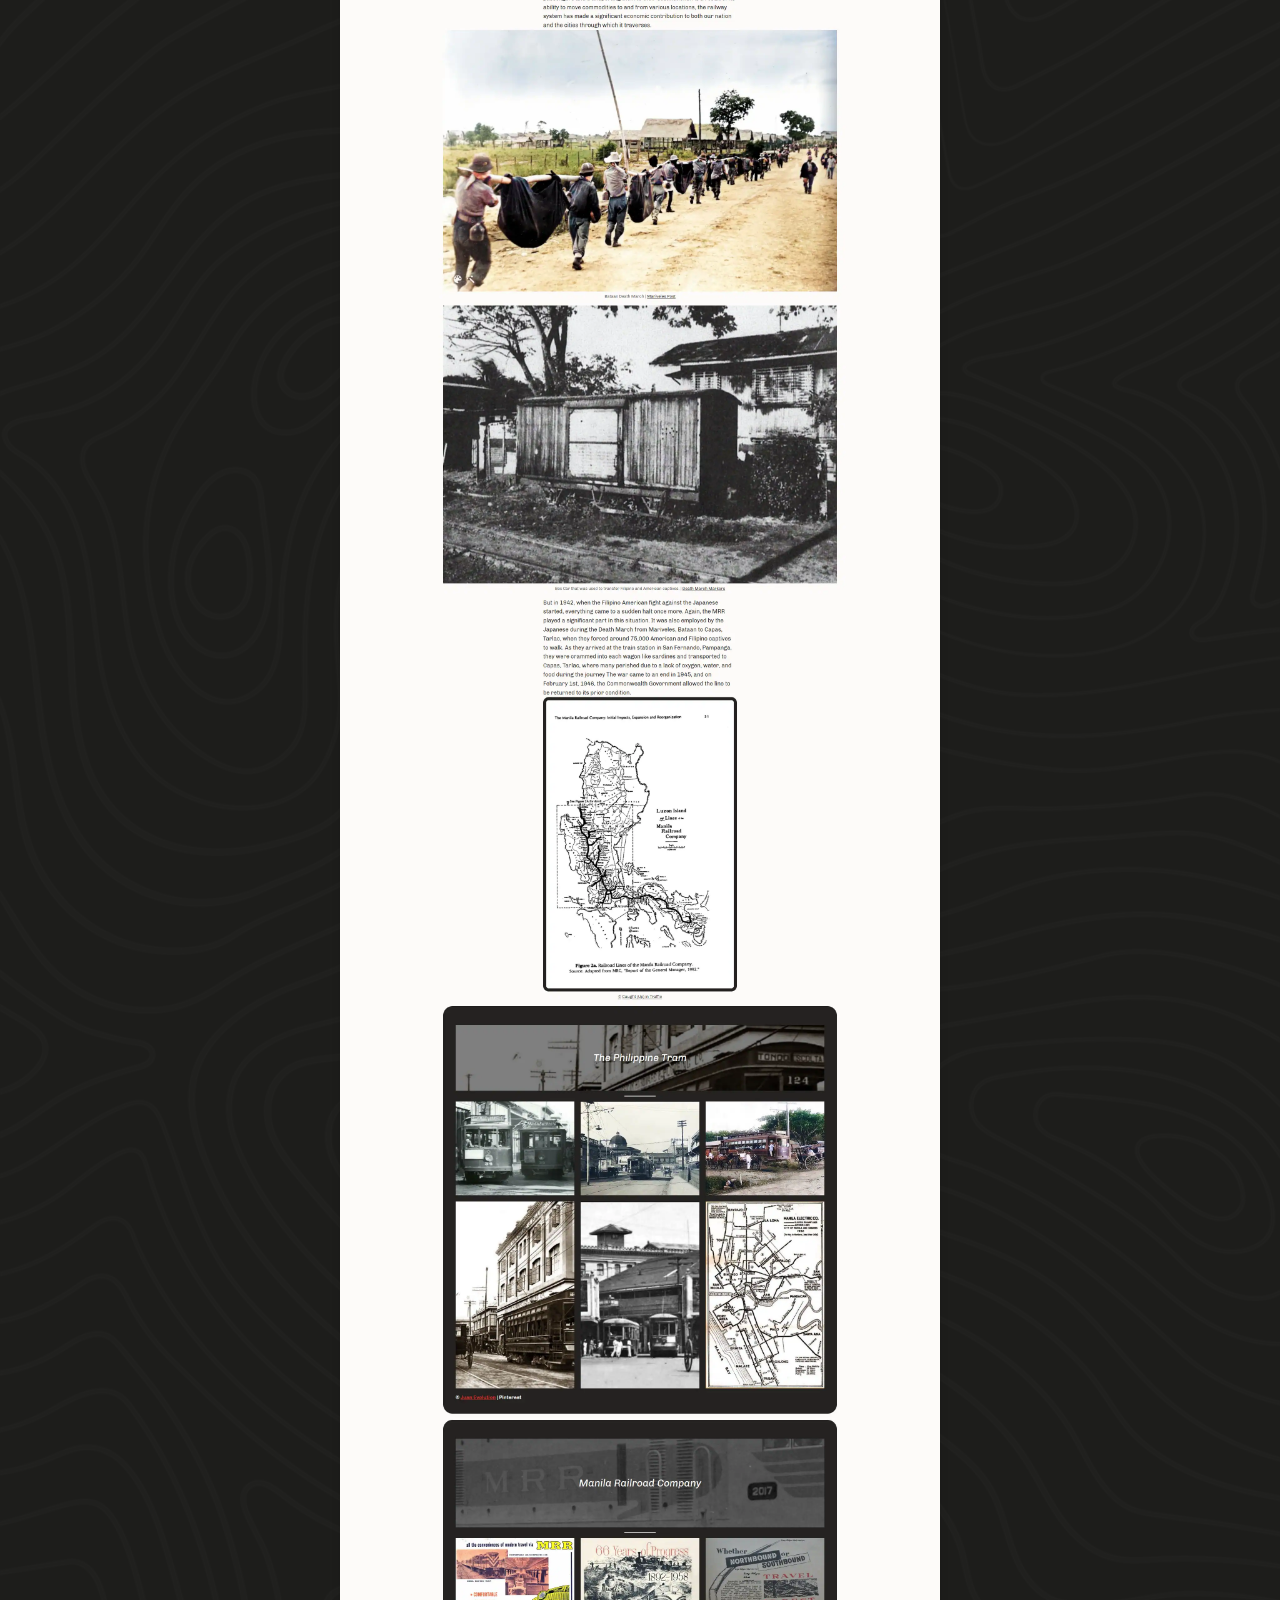
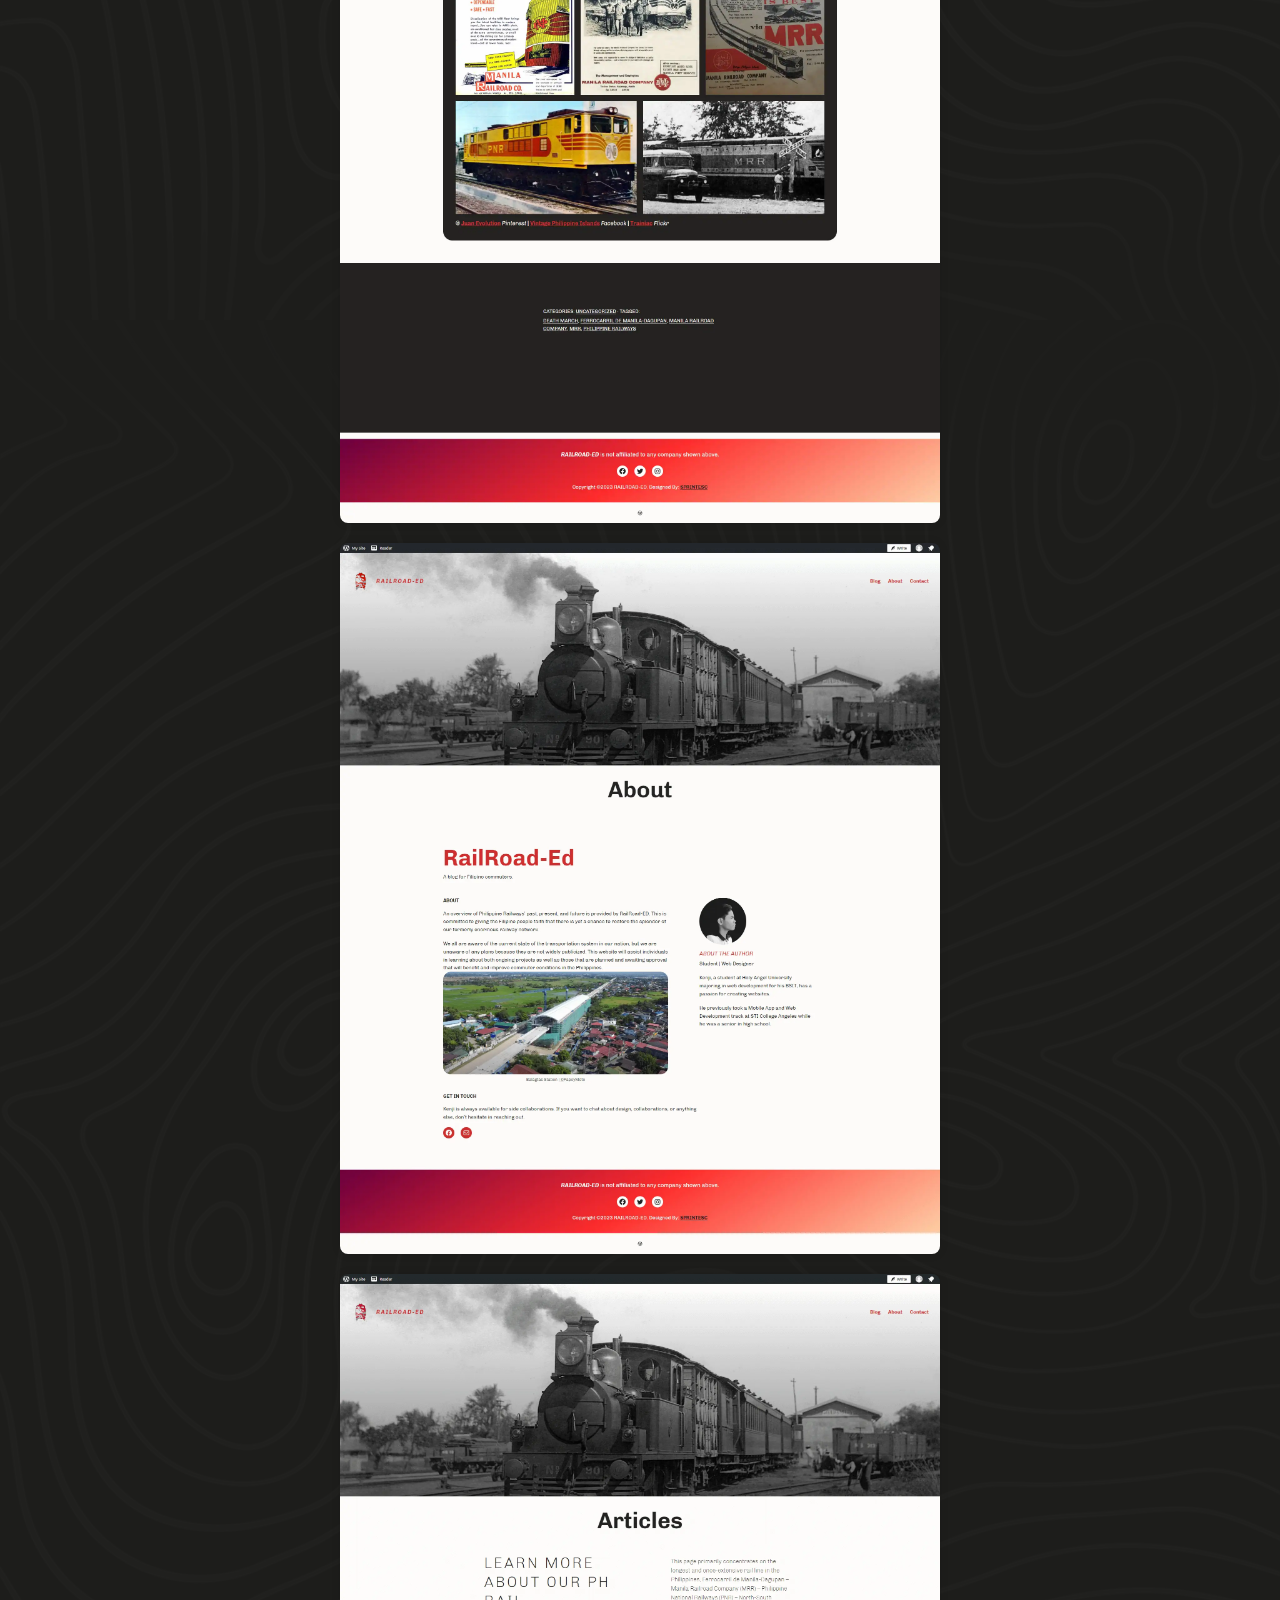
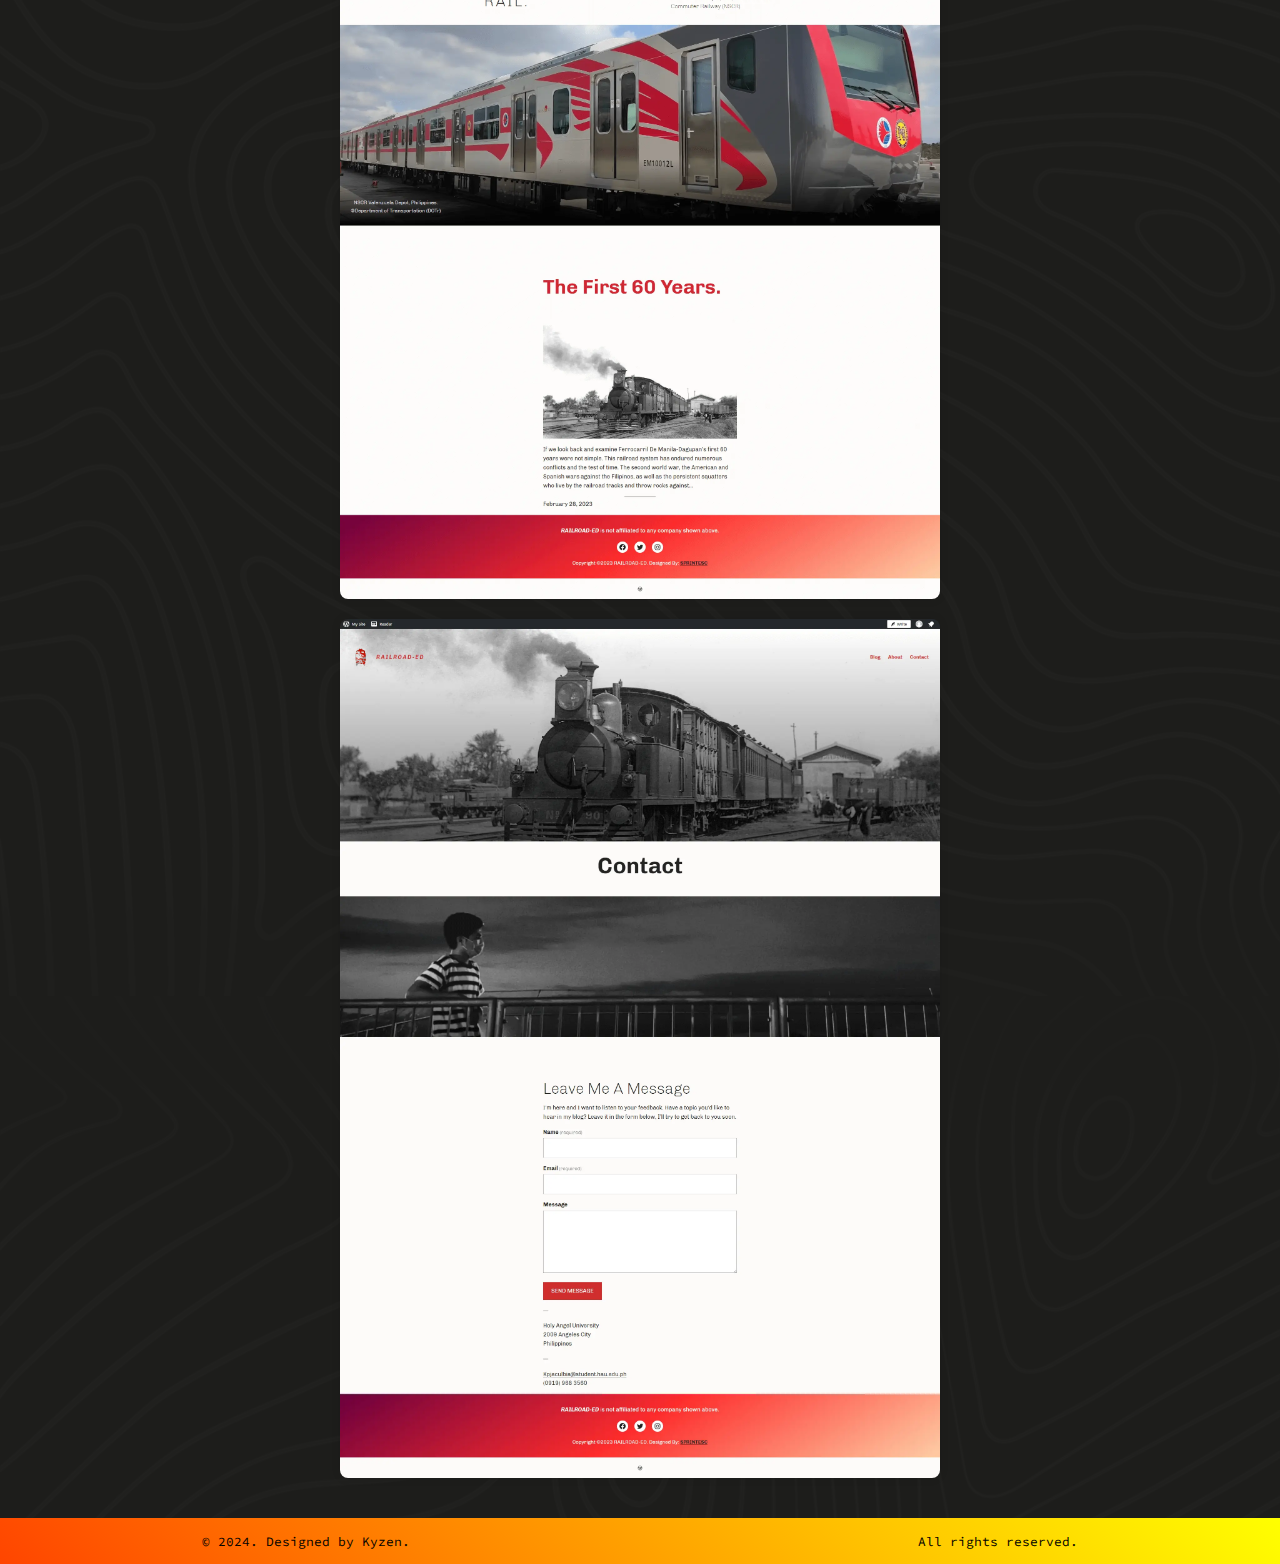
<file: projects/railroaded.html>
<!doctype html>
<html lang=en>

<head>
    <meta charset=UTF-8>
    <meta name=viewport content="width=device-width,initial-scale=1">
    <link rel=stylesheet href=../css/styles.css>
    <link rel=stylesheet href=../css/styles2.css>
    <link
        href="https://fonts.googleapis.com/css2?family=Poppins:ital,wght@0,100;0,200;0,300;0,400;0,500;0,600;0,700;0,800;0,900;1,100;1,200;1,300;1,400;1,500;1,600;1,700;1,800;1,900&family=Source+Code+Pro:ital,wght@0,200..900;1,200..900&display=swap"
        rel=stylesheet>
    <link rel=stylesheet href=https://cdnjs.cloudflare.com/ajax/libs/font-awesome/6.0.0-beta3/css/all.min.css>
    <link href=https://fonts.cdnfonts.com/css/fast-hand rel=stylesheet>
    <title>Railroad-ed | Kyzen</title>
    <link rel=icon href=/img/KYZENLOGO2.webp type=image/x-icon>
    <style>
        .showcase2 {
            position: relative;
            right: 0;
            width: 100%;
            min-height: 40vh;
            padding: 0 100px;
            display: flex;
            justify-content: space-between;
            align-items: center;
            background-color: #1d1d1b;
            background-image: url(../img/RE1.webp);
            background-repeat: no-repeat;
            background-size: cover;
            background-position: center calc(50% + -20vh);
            background-attachment: fixed;
            color: #fff;
            z-index: 2;
            transition: .5s
        }

        .showcase2::before {
            content: "";
            position: absolute;
            bottom: 0;
            left: 0;
            width: 100%;
            height: 200px;
            background: linear-gradient(to bottom, rgba(65, 88, 208, 0), #1d1d1b);
            z-index: 3;
            pointer-events: none;
            transition: opacity .5s ease
        }

        @media only screen and (max-width:768px) {
            .showcase2 {
                background-attachment: scroll;
                background-position: center calc(50% + 10px)
            }
        }
    </style>
</head>

<body>
    <div class=spinner-wrapper>
        <div class=spinner>
            <div class=bounce1></div>
            <div class=bounce2></div>
            <div class=bounce3></div>
        </div>
    </div>
    <section class=showcase2></section>
    <header class=header>
        <div class=toggle></div>
        <nav class=navbar>
            <div class=logo-container>
                <img src=../img/KYZENLOGO2.webp alt=Logo class=nav-logo>
                <a href=../index.html#home class=nav-link>
                    <h2 class=nav-text>Kyzen</h2>
                </a>
            </div>
            <ul class=nav-menu>
                <li class=nav-item>
                    <a href=/index.html#info class=nav-link>// info</a><span class=badge>01</span>
                </li>
                <li class=nav-item>
                    <a href=/index.html#skills class=nav-link>// skills</a><span class=badge>02</span>
                </li>
                <li class=nav-item>
                    <a href=/index.html#projects class=nav-link>// projects</a><span class=badge>03</span>
                </li>
                <li class=nav-item>
                    <a href=/index.#testimonials class=nav-link>// testimonials</a><span class=badge>04</span>
                </li>
                <li class=nav-item>
                    <a href=/index.html#contact class=nav-link>// contact</a><span class=badge>05</span>
                </li>
            </ul>
            <div class=hamburger>
                <span class=bar></span>
                <span class=bar></span>
                <span class=bar></span>
            </div>
        </nav>
    </header>
    <section class=content-section>
        <div class=breadcrumb>
            <a href=../index.html class=nav-link>Home</a>
            <a href=../#projects class=nav-link>Projects</a>
            <a href=../projects/railroaded.html class=nav-link><span>Railroad-ed</span></a>
        </div>
        <div class=content1>
            <img class=image src=../img/RAILROADED.webp alt=Image loading=lazy draggable=false>
            <div>
                <p class=description>Railroad-ED is an interesting website all about the history of the Philippine
                    Railroad. It has blogs about its past, present, and future. The site is made with WordPress, making
                    it easy for you to dive into the exciting story of the Philippine Railroad.
                </p>
                <a href=https://railroaded8.wordpress.com/ class="site-button site-link" target=_blank>VIEW SITE</a>
            </div>
        </div>
        <hr class=divider>
        <div class=content4>
            <div class=contributors>
                <div class=contributor>
                    <h4>Kenji Jaculbia</h4>
                    <h5>Developer</h5>
                    <div class=social-icons>
                        <a href=#><i class="fab fa-facebook-f"></i></a>
                        <a href=#><i class="fa fa-envelope"></i></a>
                        <a href=#><i class="fa fa-globe"></i></a>
                    </div>
                </div>
            </div>
        </div>
    </section>
    <section class=img-content-section>
        <div class=content2>
            <img class=img-content src="../img/SS PORTFOLIO/RR1.webp" alt="Screenshot 1" loading=lazy draggable=false>
            <img class=img-content src="../img/SS PORTFOLIO/RR2.webp" alt="Screenshot 2" loading=lazy draggable=false>
            <img class=img-content src="../img/SS PORTFOLIO/RR3.webp" alt="Screenshot 3" loading=lazy draggable=false>
            <img class=img-content src="../img/SS PORTFOLIO/RR4.webp" alt="Screenshot 4" loading=lazy draggable=false>
            <img class=img-content src="../img/SS PORTFOLIO/RR5.webp" alt="Screenshot 5" loading=lazy draggable=false>
        </div>
    </section>
    <div class=project-navigation>
        <a href=# id=prevProjectLink class=nav-link2>
            <div class=prev-project>&lt;</div>
        </a>
        <a href=# id=nextProjectLink class=nav-link2>
            <div class=next-project>&gt;</div>
        </a>
    </div>
    <button onclick=topFunction() id=myBtn title="Go to top">
        <img src=../img/rocket.webp alt=Rocket>
    </button>
    <footer>
        <div class=copyright2>© 2024. Designed by Kyzen.</div>
        <div class=rights-reserved>All rights reserved.</div>
    </footer>
</body>
<script src=../js/script.js></script>
<script src=https://code.jquery.com/jquery-3.6.0.min.js></script>
<script>$(window).on("load", (function () { var n; n = $(".spinner-wrapper"), setTimeout((function () { n.fadeOut(500) }), 500) }))</script>

</html>
</file>
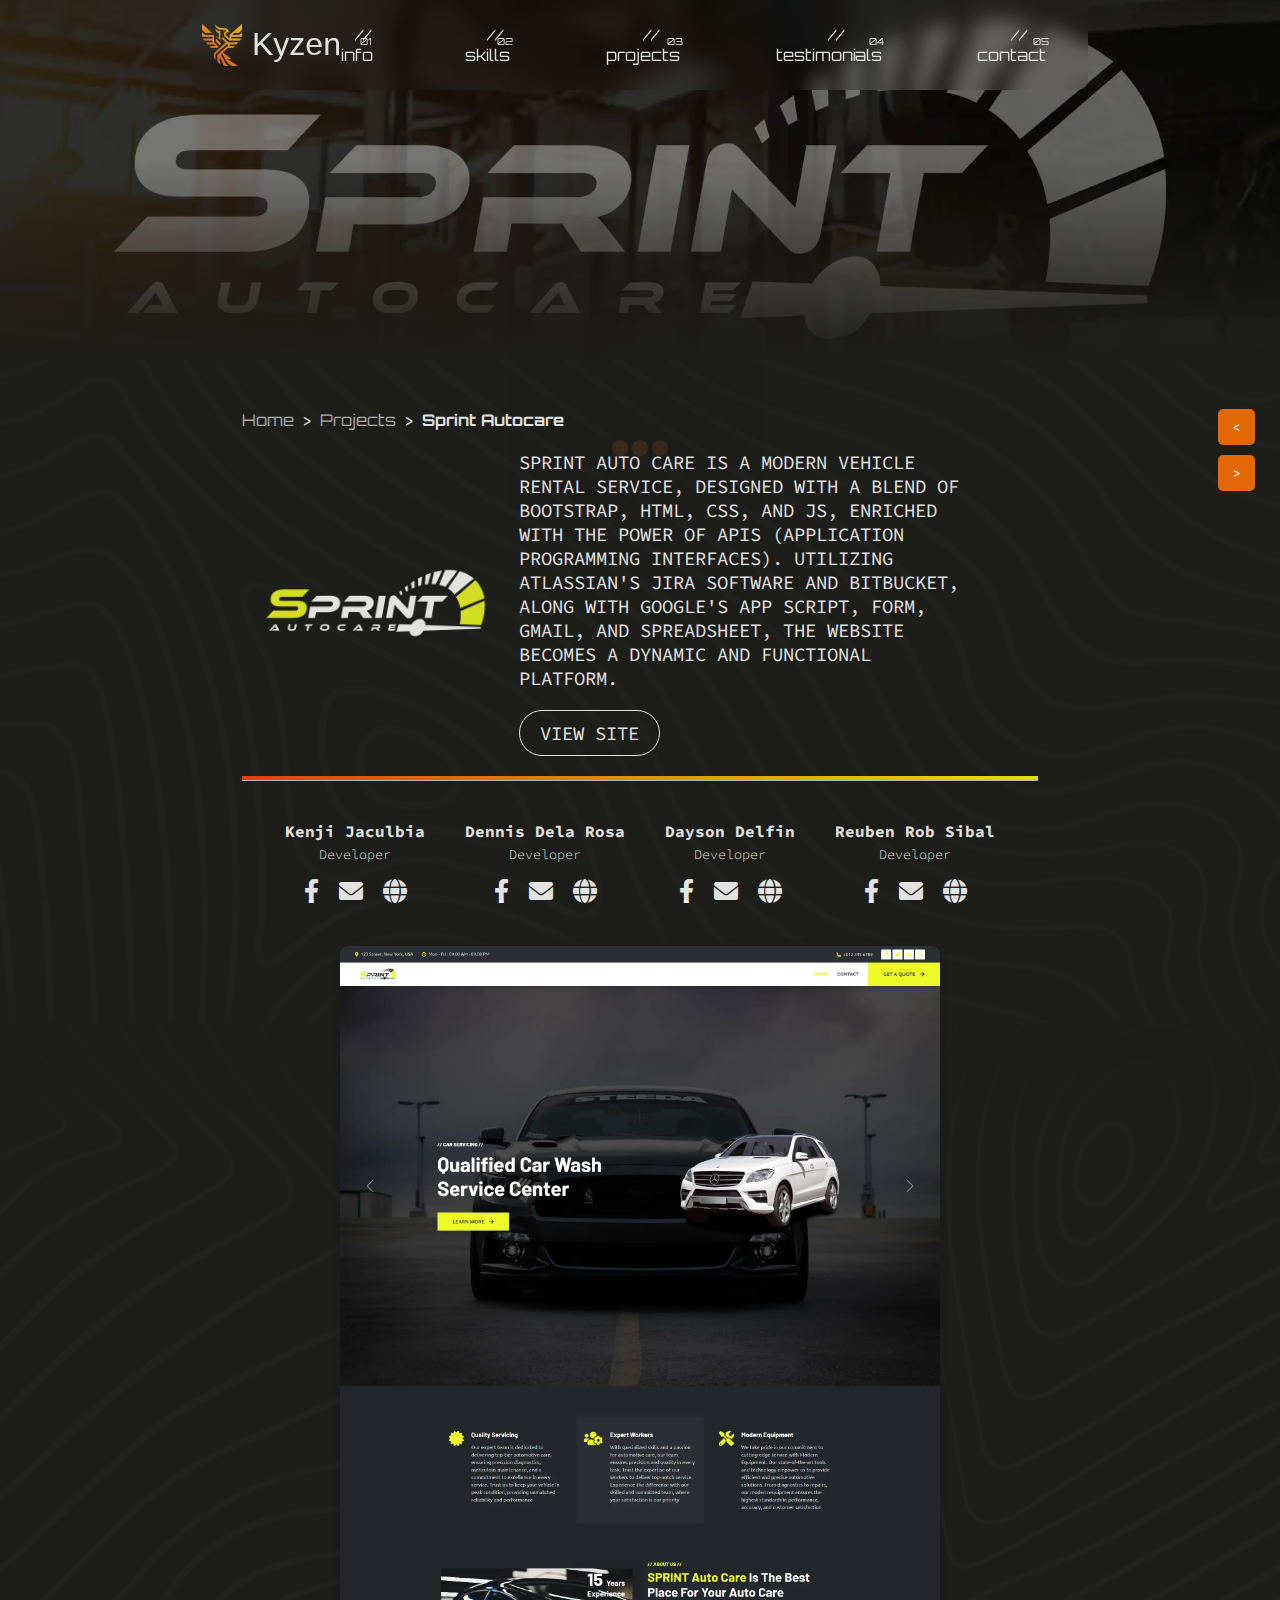
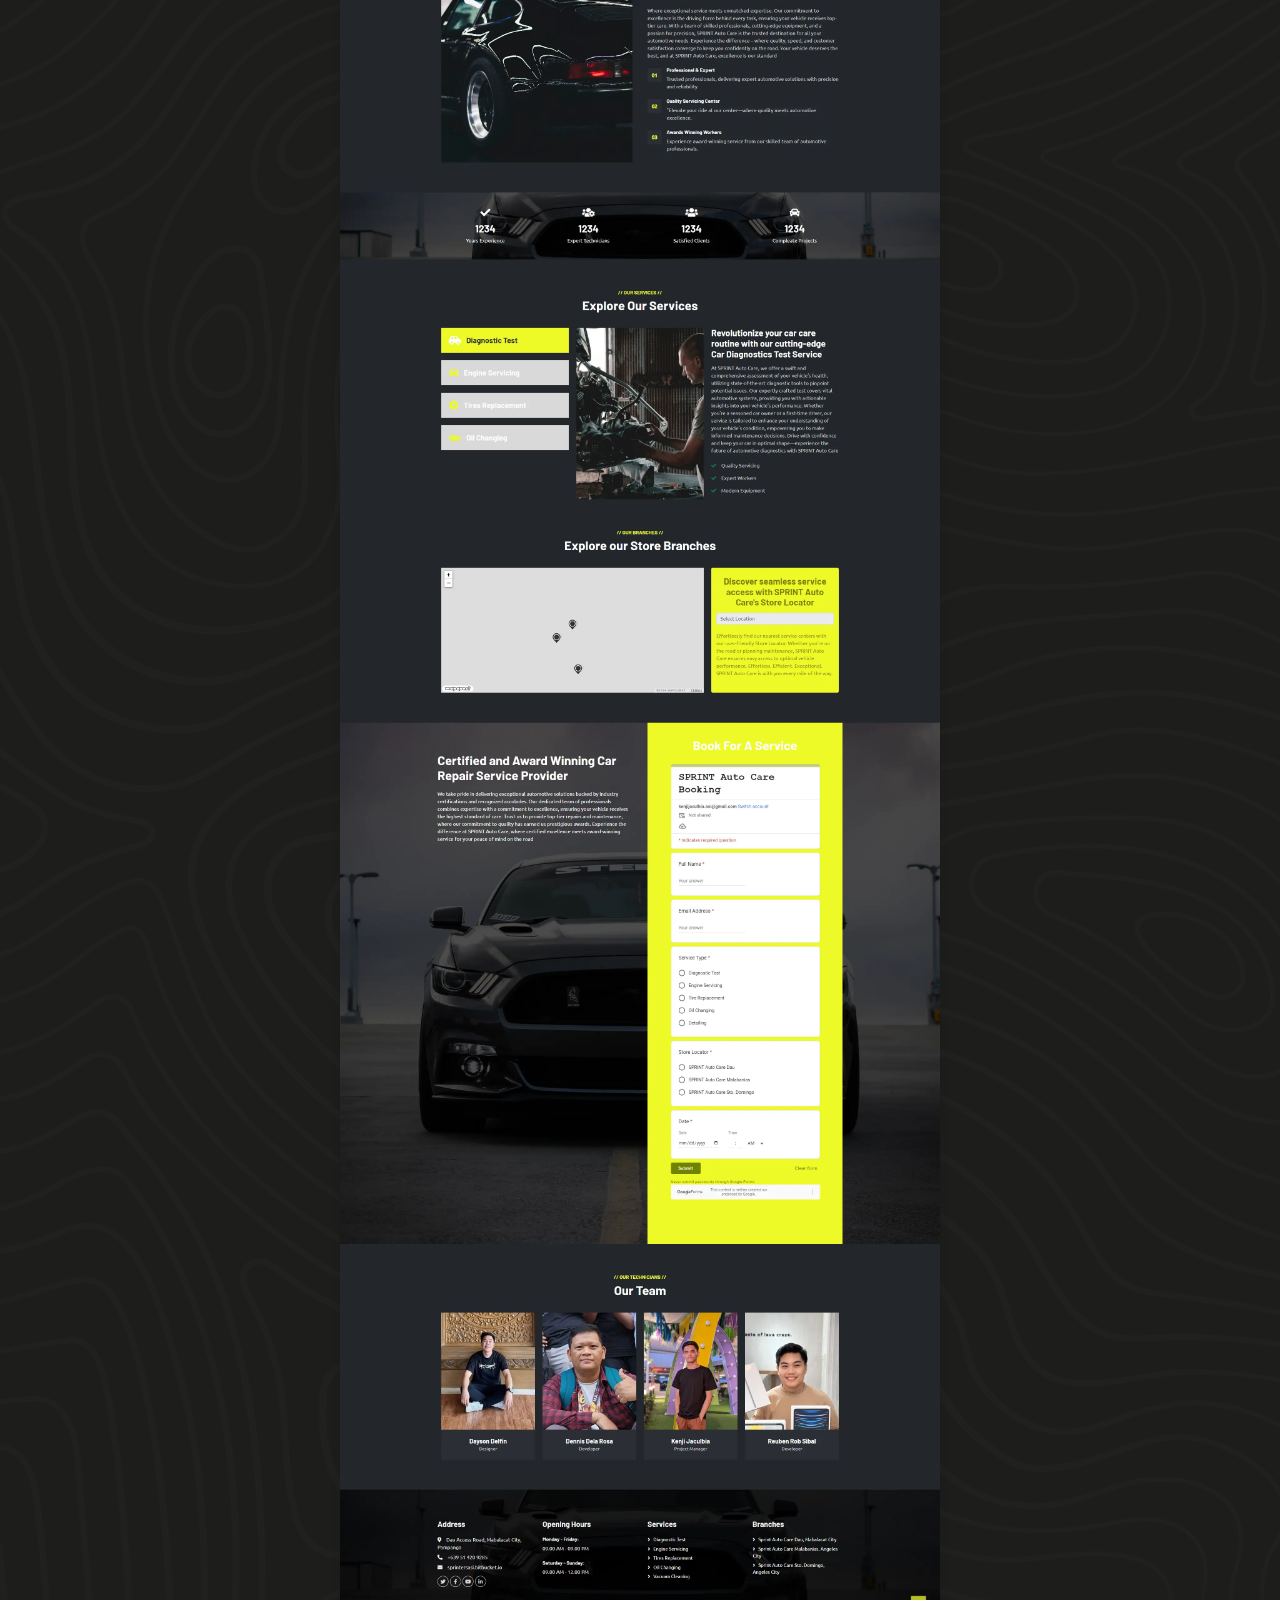
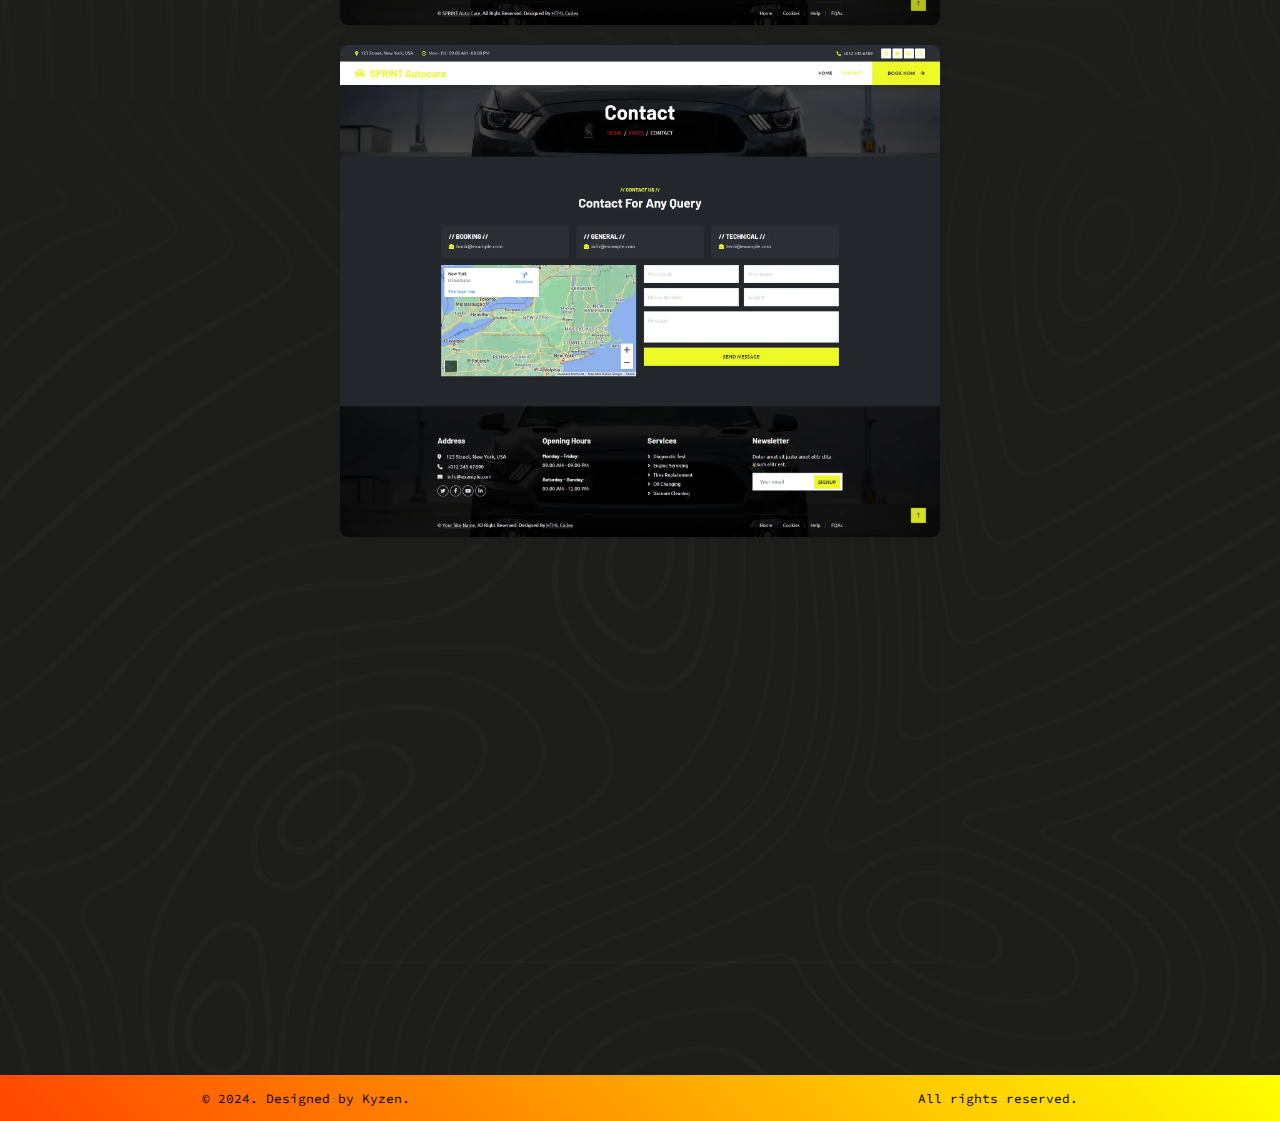
<file: projects/sprint.html>
<!doctype html>
<html lang=en>

<head>
    <meta charset=UTF-8>
    <meta name=viewport content="width=device-width,initial-scale=1">
    <link rel=stylesheet href=../css/styles.css>
    <link rel=stylesheet href=../css/styles2.css>
    <link
        href="https://fonts.googleapis.com/css2?family=Poppins:ital,wght@0,100;0,200;0,300;0,400;0,500;0,600;0,700;0,800;0,900;1,100;1,200;1,300;1,400;1,500;1,600;1,700;1,800;1,900&family=Source+Code+Pro:ital,wght@0,200..900;1,200..900&display=swap"
        rel=stylesheet>
    <link rel=stylesheet href=https://cdnjs.cloudflare.com/ajax/libs/font-awesome/6.0.0-beta3/css/all.min.css>
    <link href=https://fonts.cdnfonts.com/css/fast-hand rel=stylesheet>
    <title>Sprint | Kyzen</title>
    <link rel=icon href=/img/KYZENLOGO2.webp type=image/x-icon>
    <style>
        .showcase2 {
            position: relative;
            right: 0;
            width: 100%;
            min-height: 40vh;
            padding: 0 100px;
            display: flex;
            justify-content: space-between;
            align-items: center;
            background-color: #1d1d1b;
            background-image: url(../img/SP1.webp);
            background-repeat: no-repeat;
            background-size: cover;
            background-position: center calc(50% + -30vh);
            background-attachment: fixed;
            color: #fff;
            z-index: 2;
            transition: .5s
        }

        .showcase2::before {
            content: "";
            position: absolute;
            bottom: 0;
            left: 0;
            width: 100%;
            height: 200px;
            background: linear-gradient(to bottom, rgba(65, 88, 208, 0), #1d1d1b);
            z-index: 3;
            pointer-events: none;
            transition: opacity .5s ease
        }

        @media only screen and (max-width:768px) {
            .showcase2 {
                background-attachment: scroll;
                background-position: center calc(50% + 10px)
            }
        }
    </style>
</head>

<body>
    <div class=spinner-wrapper>
        <div class=spinner>
            <div class=bounce1></div>
            <div class=bounce2></div>
            <div class=bounce3></div>
        </div>
    </div>
    <section class=showcase2></section>
    <header class=header>
        <div class=toggle></div>
        <nav class=navbar>
            <div class=logo-container>
                <img src=../img/KYZENLOGO2.webp alt=Logo class=nav-logo>
                <a href=../index.html#home class=nav-link>
                    <h2 class=nav-text>Kyzen</h2>
                </a>
            </div>
            <ul class=nav-menu>
                <li class=nav-item>
                    <a href=/index.html#info class=nav-link>// info</a><span class=badge>01</span>
                </li>
                <li class=nav-item>
                    <a href=/index.html#skills class=nav-link>// skills</a><span class=badge>02</span>
                </li>
                <li class=nav-item>
                    <a href=/index.html#projects class=nav-link>// projects</a><span class=badge>03</span>
                </li>
                <li class=nav-item>
                    <a href=/index.#testimonials class=nav-link>// testimonials</a><span class=badge>04</span>
                </li>
                <li class=nav-item>
                    <a href=/index.html#contact class=nav-link>// contact</a><span class=badge>05</span>
                </li>
            </ul>
            <div class=hamburger>
                <span class=bar></span>
                <span class=bar></span>
                <span class=bar></span>
            </div>
        </nav>
    </header>
    <section class=content-section>
        <div class=breadcrumb>
            <a href=../index.html class=nav-link>Home</a>
            <a href=../#projects class=nav-link>Projects</a>
            <a href=../projects/sprint.html class=nav-link><span>Sprint Autocare</span></a>
        </div>
        <div class=content1>
            <img class="image lavacraze-image" src=../img/SPRINT.webp alt=Image loading=lazy draggable=false>
            <div>
                <p class=description>Sprint Auto Care is a modern vehicle rental service, designed with a blend of
                    Bootstrap, HTML, CSS, and JS, enriched with the power of APIs (Application Programming Interfaces).
                    Utilizing Atlassian's Jira Software and Bitbucket, along with Google's App Script, Form, Gmail, and
                    Spreadsheet, the website becomes a dynamic and functional platform.
                </p>
                <a href=https://sprintersasi.bitbucket.io/SPRINTAutoCare1/ class="site-button site-link"
                    target=_blank>VIEW SITE</a>
            </div>
        </div>
        <hr class=divider>
        <div class=content4>
            <div class=contributors>
                <div class=contributor>
                    <h4>Kenji Jaculbia</h4>
                    <h5>Developer</h5>
                    <div class=social-icons>
                        <a href=#><i class="fab fa-facebook-f"></i></a>
                        <a href=#><i class="fa fa-envelope"></i></a>
                        <a href=#><i class="fa fa-globe"></i></a>
                    </div>
                </div>
                <div class=contributor>
                    <h4>Dennis Dela Rosa</h4>
                    <h5>Developer</h5>
                    <div class=social-icons>
                        <a href=#><i class="fab fa-facebook-f"></i></a>
                        <a href=#><i class="fa fa-envelope"></i></a>
                        <a href=#><i class="fa fa-globe"></i></a>
                    </div>
                </div>
                <div class=contributor>
                    <h4>Dayson Delfin</h4>
                    <h5>Developer</h5>
                    <div class=social-icons>
                        <a href=#><i class="fab fa-facebook-f"></i></a>
                        <a href=#><i class="fa fa-envelope"></i></a>
                        <a href=#><i class="fa fa-globe"></i></a>
                    </div>
                </div>
                <div class=contributor>
                    <h4>Reuben Rob Sibal</h4>
                    <h5>Developer</h5>
                    <div class=social-icons>
                        <a href=#><i class="fab fa-facebook-f"></i></a>
                        <a href=#><i class="fa fa-envelope"></i></a>
                        <a href=#><i class="fa fa-globe"></i></a>
                    </div>
                </div>
            </div>
        </div>
    </section>
    <section class=img-content-section>
        <div class=content2>
            <img class=img-content src="../img/SS PORTFOLIO/S1.webp" alt="Screenshot 1" loading=lazy draggable=false>
            <img class=img-content src="../img/SS PORTFOLIO/S2.webp" alt="Screenshot 2" loading=lazy draggable=false>
        </div>
        <div class=content3>
            <div
                style="position:relative;width:100%;height:0;padding-top:56.25%;padding-bottom:0;box-shadow:0 2px 8px 0 rgba(63,69,81,.16);margin-top:1.6em;margin-bottom:.9em;overflow:hidden;border-radius:8px;will-change:transform">
                <iframe loading=lazy
                    style=position:absolute;width:100%;height:100%;top:0;left:0;border:none;padding:0;margin:0
                    src=https:&#x2F;&#x2F;www.canva.com&#x2F;design&#x2F;DAFxOG4q1DQ&#x2F;yi31EgVg7YImT8v0N0wJog&#x2F;view?embed
                    allowfullscreen allow=fullscreen>
                </iframe>
            </div>
        </div>
    </section>
    <div class=project-navigation>
        <a href=# id=prevProjectLink class=nav-link2>
            <div class=prev-project>&lt;</div>
        </a>
        <a href=# id=nextProjectLink class=nav-link2>
            <div class=next-project>&gt;</div>
        </a>
    </div>
    <button onclick=topFunction() id=myBtn title="Go to top">
        <img src=../img/rocket.webp alt=Rocket>
    </button>
    <footer>
        <div class=copyright2>© 2024. Designed by Kyzen.</div>
        <div class=rights-reserved>All rights reserved.</div>
    </footer>
</body>
<script src=../js/script.js></script>
<script src=https://code.jquery.com/jquery-3.6.0.min.js></script>
<script>$(window).on("load", (function () { var n; n = $(".spinner-wrapper"), setTimeout((function () { n.fadeOut(500) }), 500) }))</script>

</html>
</file>
<file: css/styles.css>
@import url(https://fonts.googleapis.com/css2?family=Roboto:ital,wght@0,500;1,400&display=swap);
@import url(https://fonts.googleapis.com/css2?family=Orbitron:wght@400..900&display=swap);
@import url(https://fonts.cdnfonts.com/css/fast-hand);

.popup {
    display: none;
    position: fixed;
    z-index: 9999;
    top: 0;
    left: 0;
    width: 100%;
    height: 100%;
    background-color: rgba(0, 0, 0, 0.8);
}

.popup-content {
    position: absolute;
    top: 50%;
    left: 50%;
    transform: translate(-50%, -50%);
    text-align: center;
}

.close {
    position: absolute;
    top: 0px;
    right: 15%;
    color: #fff;
    font-size: 30px;
    cursor: pointer;
}

.popup img {
    max-width: 55%;
    height: auto;
}

/* Fade in animation */
@keyframes fadeIn {
    from {
        opacity: 0;
    }

    to {
        opacity: 1;
    }
}

/* Fade out animation */
@keyframes fadeOut {
    from {
        opacity: 1;
    }

    to {
        opacity: 0;
    }
}

*,
body {
    padding: 0;
    margin: 0
}

.badge,
.nav-link,
.nav-text {
    font-optical-sizing: auto;
    font-style: normal
}

*,
.skill-box {
    box-sizing: border-box
}

.cmain-heading,
.main-heading {
    -webkit-text-stroke-width: 1px
}

.badge,
.nav-link,
.resume-button,
.socials,
.socials:hover {
    text-decoration: none
}

#certificates,
#info,
#skills {
    min-height: 50vh
}

.certificates-table tr,
.marquee {
    white-space: nowrap;
    overflow: hidden
}

.invisible-container,
.popup-image {
    visibility: hidden
}

* {
    font-family: Roboto, sans-serif
}

body {
    height: 100%;
    background-color: #1d1d1b;
    position: relative
}

body::after {
    content: "";
    position: absolute;
    top: 0;
    left: 0;
    width: 100%;
    height: 100%;
    background-image: url('/img/BG3.webp');
    background-size: cover;
    background-position: center;
    opacity: .05;
    z-index: -1
}

::selection {
    background-color: #fd7c18;
    color: #fff
}

.spinner-wrapper {
    position: fixed;
    z-index: 999999;
    top: 0;
    right: 0;
    bottom: 0;
    left: 0;
    background: #1d1d1b
}

.navbar,
.spinner {
    left: 50%;
    text-align: center
}

.spinner {
    position: absolute;
    top: 50%;
    width: 3.75rem;
    height: 1.25rem;
    margin: -.625rem 0 0 -1.875rem
}

.spinner>div {
    display: inline-block;
    width: 1rem;
    height: 1rem;
    border-radius: 100%;
    background-color: #fd7c18;
    animation: 1.4s ease-in-out infinite both sk-bouncedelay
}

.spinner .bounce1 {
    animation-delay: -.32s
}

.spinner .bounce2 {
    animation-delay: -.16s
}

@keyframes sk-bouncedelay {

    0%,
    100%,
    80% {
        transform: scale(0)
    }

    40% {
        transform: scale(1)
    }
}

.badge {
    position: relative;
    top: -1rem;
    right: .8rem;
    color: #fff;
    font-size: .6rem
}

#myBtn,
.navbar {
    position: fixed
}

.badge,
.nav-link {
    font-family: Orbitron, sans-serif
}

.navbar {
    display: flex;
    justify-content: space-between;
    align-items: center;
    padding: 5px 10px;
    top: 0;
    transform: translateX(-50%);
    border-radius: .625rem;
    width: 70vw;
    backdrop-filter: blur(10px);
    z-index: 1000
}

.nav-menu,
.showcase {
    justify-content: space-between
}

.hamburger {
    display: none
}

.bar {
    display: block;
    width: 25px;
    height: 3px;
    margin: 5px auto;
    -webkit-transition: .3s ease-in-out;
    transition: .3s ease-in-out;
    background-color: #fff
}

.nav-menu {
    display: flex;
    align-items: center
}

.nav-item {
    list-style: none;
    display: inline-block;
    margin: 1.25rem 2.5rem;
    transition: .5s ease-in-out
}

.nav-logo,
.nav-logo3 {
    height: auto;
    margin-right: 10px
}

.nav-link {
    position: relative;
    color: #fff;
    font-size: 1rem
}

.nav-link:hover {
    background: linear-gradient(45deg, #fd7c18, #ffde59);
    -webkit-background-clip: text;
    -webkit-text-fill-color: transparent
}

.logo-container {
    display: flex;
    align-items: center
}

.nav-logo {
    width: 40px
}

.nav-logo3 {
    width: 150px
}

.nav-text {
    margin: 0;
    font-family: 'Fast Hand', sans-serif;
    color: #fff;
    font-weight: 100;
    font-size: 2rem
}

ul:hover li {
    opacity: .2;
    filter: blur(.0625rem)
}

ul li:hover {
    opacity: 1;
    filter: blur(0rem)
}

.showcase {
    position: relative;
    right: 0;
    width: 100%;
    min-height: 100vh;
    padding: 0 100px;
    display: flex;
    align-items: center;
    background-color: #1d1d1b;
    background-image: url(../img/BG4.jpg);
    background-repeat: no-repeat;
    background-size: cover;
    color: #fff;
    z-index: 2;
    transition: .5s
}

#contact,
.info-header,
.projects-header,
.skills-header,
hr {
    background-image: linear-gradient(45deg, #ff4500, #ff0)
}

.showcase::before {
    content: "";
    position: absolute;
    bottom: 0;
    left: 0;
    width: 100%;
    height: 300px;
    background: linear-gradient(to bottom, rgba(65, 88, 208, 0), #1d1d1b);
    z-index: 3;
    pointer-events: none;
    transition: opacity .5s
}

.line,
.resume-button:hover {
    background-color: #ff4500
}

.mainheadcontainer {
    display: flex;
    justify-content: space-between;
    align-items: center;
    height: 100vh;
    width: 70vw
}

.header-container {
    display: flex;
    flex-direction: column;
    align-items: center;
    margin: auto;
    padding: 100px
}

.visible-container {
    position: relative;
    z-index: 1
}

.circles,
.circles li,
.range:after,
.range:before {
    position: absolute
}

.nav-logo2 {
    width: 200px;
    height: auto;
    margin-right: 10px
}

.header-text,
.header-text2 {
    margin: 0;
    font-style: normal;
    font-weight: 100;
    font-optical-sizing: auto
}

.header-text {
    font-family: "Fast Hand", sans-serif;
    color: transparent;
    font-size: 10rem;
    -webkit-text-stroke: 3px rgb(255, 255, 255)
}

.header-text2 {
    font-family: Orbitron, sans-serif;
    color: #fff;
    font-size: 1.5rem
}

.info-header,
.main-heading {
    font-size: 10vh;
    font-family: "Fast Hand", sans-serif;
    color: transparent;
    font-weight: 400;
    font-style: normal
}

.circles {
    top: 0;
    left: 0;
    width: 100%;
    height: 100%;
    overflow: hidden
}

#info,
.image-container,
.line,
.sub-heading {
    position: relative
}

.circles li {
    display: block;
    list-style: none;
    width: 20px;
    height: 20px;
    background: linear-gradient(45deg, #ff4500, #ff0);
    animation: 15s linear infinite alternate animate;
    bottom: -150px
}

.circles li:first-child {
    left: 25%;
    width: 80px;
    height: 80px;
    animation-delay: 0s
}

.circles li:nth-child(2) {
    left: 10%;
    width: 20px;
    height: 20px;
    animation-delay: 2s;
    animation-duration: 12s
}

.circles li:nth-child(3) {
    left: 70%;
    width: 20px;
    height: 20px;
    animation-delay: 4s
}

.circles li:nth-child(4) {
    left: 40%;
    width: 60px;
    height: 60px;
    animation-delay: 0s;
    animation-duration: 18s
}

.circles li:nth-child(5) {
    left: 65%;
    width: 20px;
    height: 20px;
    animation-delay: 0s
}

.circles li:nth-child(6) {
    left: 75%;
    width: 110px;
    height: 110px;
    animation-delay: 3s
}

.circles li:nth-child(7) {
    left: 35%;
    width: 150px;
    height: 150px;
    animation-delay: 7s
}

.circles li:nth-child(8) {
    left: 50%;
    width: 25px;
    height: 25px;
    animation-delay: 15s;
    animation-duration: 45s
}

.circles li:nth-child(9) {
    left: 20%;
    width: 15px;
    height: 15px;
    animation-delay: 2s;
    animation-duration: 35s
}

.circles li:nth-child(10) {
    left: 85%;
    width: 150px;
    height: 150px;
    animation-delay: 0s;
    animation-duration: 11s
}

@keyframes animate {
    0% {
        transform: translateY(0) rotate(0);
        opacity: 1;
        border-radius: 0
    }

    100% {
        transform: translateY(-800px) rotate(360deg);
        opacity: 0;
        border-radius: 50%
    }
}

#info {
    display: flex;
    align-items: center;
    justify-content: space-between;
    margin: 0 auto;
    width: 70vw
}

.info-header {
    min-height: 30vh;
    padding-top: 10rem;
    -webkit-background-clip: text;
    background-clip: text
}

.info-container {
    max-width: 800px;
    margin-right: 20px
}

.skill-box,
img {
    max-width: 100%
}

.text-container {
    display: flex;
    flex-direction: column
}

.main-heading {
    -webkit-text-stroke-color: white;
    margin-bottom: -20px;
    padding-top: 5rem;
    z-index: 5
}

.line {
    left: 30rem;
    width: 20rem;
    height: 15px;
    top: -.7rem;
    z-index: 4
}

.sub-heading {
    font-family: "Source Code Pro", monospace;
    font-optical-sizing: auto;
    font-weight: 400;
    font-style: normal;
    color: #faebd7;
    z-index: 5;
    padding-bottom: 2rem;
    top: -1rem;
    font-size: 3vh;
    text-align: right
}

.info-text p,
.resume-button {
    color: #fff;
    font-family: "Source Code Pro", monospace
}

.info-text p {
    flex: 1;
    width: 80%;
    font-size: 2.1vh;
    font-style: normal;
    font-weight: 500;
    text-transform: uppercase;
    font-optical-sizing: auto
}

.projects-header,
.resume-button,
.skill-list li,
.skills-header {
    font-weight: 400;
    font-style: normal
}

.info-wrapper,
.projects-row {
    display: flex
}

.marquee--inner,
.overlay:hover .view-project,
.resume-button {
    display: inline-block
}

.image-container {
    width: 50vh
}

.image-container img {
    height: auto;
    position: absolute;
    top: -30px;
    width: 100%
}

#skills,
.projects-item,
.range,
.skill-box,
.skill-list li {
    position: relative
}

.info-more {
    margin-bottom: -20px;
    padding-top: 3rem;
    z-index: 5
}

.resume-button {
    background-color: transparent;
    border-radius: 50px;
    border: 1px solid #fff;
    font-size: 20px;
    padding: 10px 20px;
    transition: background-color .3s;
    z-index: 5;
    margin: 20px 20px 0 0
}

.projects-item,
.projects-item img {
    transition: transform .3s;
    margin: 0 auto
}

#skills {
    align-items: center;
    justify-content: center;
    margin: 0 auto;
    width: 70vw
}

.skills-container {
    max-width: 100%;
    margin-right: 20px;
    z-index: 2
}

.skill-box {
    width: 100%;
    margin: 0 auto;
    padding: 20px
}

.projects-header,
.skills-header {
    min-height: 30vh;
    font-size: 10vh;
    font-family: "Fast Hand", sans-serif;
    padding-top: 5rem;
    color: transparent;
    -webkit-background-clip: text;
    background-clip: text
}

.skill-list {
    color: #fff;
    padding: 10px;
    list-style: none
}

.skill-list li {
    font-optical-sizing: auto;
    margin-bottom: 10px;
    padding: 5px 50px
}

.skill-list li i {
    font-size: 2.5vh;
    padding-bottom: 15px
}

.skill-list li .skill-name {
    font-family: "Source Code Pro", monospace;
    font-size: 2.3vh;
    padding: 0 20px
}

.range {
    background-color: #333;
    width: 100%;
    height: 30px;
    transform: skew(30deg);
    font-family: Orbitron, monospace;
    font-size: 2.1vh;
    font-weight: 700
}

.overlay,
.range:before {
    left: 0;
    top: 0;
    height: 100%
}

.range__label {
    transform: skew(-30deg) translateY(-100%);
    line-height: 1.5
}

.range:before {
    --width: calc(var(--p) * 1%);
    content: '';
    width: 0;
    background-color: #f3e600;
    z-index: 0;
    animation: .5s linear forwards load
}

.range:after {
    counter-reset: progress var(--p);
    content: counter(progress) '%';
    color: #000;
    left: 5%;
    top: 50%;
    transform: translateY(-50%) skewX(-30deg);
    z-index: 1
}

@keyframes load {
    to {
        width: var(--width)
    }
}

.section-heading {
    font-family: "Source Code Pro", monospace;
    font-size: 2vh;
    min-height: 5vh;
    padding-top: 1rem;
    color: #fff
}

.marquee {
    width: 100%;
    color: #fff
}

.marquee--inner {
    animation: 20s linear infinite marquee;
    padding: 0 10px
}

.marquee--inner span {
    align-items: center;
    margin-right: 40px;
    font-size: 2.1vh;
    font-family: Orbitron, sans-serif
}

.marquee--inner i {
    font-size: 3vh;
    padding-bottom: 15px;
    margin-right: 5px
}

@keyframes marquee {
    0% {
        transform: translateX(100%)
    }

    100% {
        transform: translateX(-100%)
    }
}

#projects,
#testimonials {
    display: flex;
    align-items: center;
    position: relative;
    min-height: 50vh;
    justify-content: space-between;
    margin: 0 auto;
    width: 70vw;
    padding-bottom: 15vh
}

.projects-container,
.testimonials-container {
    max-width: auto;
    margin-right: 20px
}

.projects-item {
    overflow: hidden;
    width: 100%;
    max-width: 800px
}

.projects-item img {
    width: 60%;
    height: auto;
    display: block
}

.projects-item:hover img {
    transform: scale(1.1)
}

.overlay {
    display: flex;
    flex-direction: column;
    align-items: center;
    justify-content: center;
    position: absolute;
    width: 100%;
    padding: 20px;
    background-color: rgba(255, 201, 119, .9);
    text-align: center;
    transition: opacity .3s;
    opacity: 0;
    cursor: pointer
}

#myBtn,
.view-project {
    display: none;
    cursor: pointer
}

.cline1,
.view-project {
    background-color: #333
}

.projects-item:hover .overlay {
    opacity: 1
}

.overlay h2 {
    font-size: 2.1vh;
    font-weight: 700;
    margin-bottom: 10px;
    font-family: Orbitron, sans-serif
}

.card-description,
.card-header,
.card-subtitle,
.copyright,
.cparagraph,
.csub-heading,
.overlay p,
.prompt,
.socials {
    font-family: "Source Code Pro", monospace
}

.overlay p {
    font-size: 1.5vh;
    margin: 0
}

.view-project {
    font-size: 1.3vh;
    color: #fff;
    padding: 5px 10px;
    border-radius: 5px
}

.prompt {
    font-size: 14px;
    font-weight: 500;
    opacity: .5
}

#contact {
    position: relative;
    padding: 10px 100px 2rem;
    min-height: 30vh
}

.contact-row {
    display: flex;
    justify-content: space-between;
    align-items: center;
    flex-wrap: wrap;
    width: 70vw;
    position: relative;
    margin: 0 auto
}

.additional-header,
.cmain-heading {
    font-family: "Fast Hand", sans-serif
}

.contact-center,
.contact-left,
.contact-right {
    flex-basis: calc(33.33% - 20px);
    padding: 0 10px;
    text-align: left;
    align-items: center
}

.csub-heading {
    font-size: 1.5rem;
    margin-bottom: 10px
}

.cparagraph {
    font-size: 1rem;
    line-height: 1.5
}

.cmain-heading {
    font-size: 10vh;
    font-weight: 400;
    font-style: normal;
    padding-top: 2rem;
    margin: 0 auto;
    width: 70vw;
    color: transparent;
    -webkit-text-stroke-color: rgb(0, 0, 0)
}

.cline1 {
    height: 3px;
    margin: 10px 0
}

.cert-line,
button {
    background-color: #ff4500
}

.socials {
    display: flex;
    align-items: center;
    margin-bottom: 10px;
    font-size: 1.2rem;
    color: #000;
    font-weight: 400;
    transition: font-weight .3s
}

.socials:hover {
    font-weight: 700
}

.socials i {
    margin-right: 5px
}

.contact-logo {
    padding: 50px;
    max-width: 80%
}

.copyright {
    text-align: center;
    margin-top: 30px;
    font-size: .8rem;
    color: #000
}

.universal-section {
    display: flex;
    flex-direction: row;
    justify-content: space-between;
    align-items: center;
    padding: 100px;
    min-height: 100vh;
    max-width: 1500px;
    margin: 0 auto
}

.additional-header,
.testimonials-header {
    -webkit-text-stroke-width: 0.5px;
    -webkit-text-stroke-color: white;
    margin-bottom: -20px;
    padding-top: 5rem;
    letter-spacing: 0px
}

.content {
    flex: 1;
    margin-right: 20px
}

.content h2 {
    font-size: 2rem
}

.content p,
button {
    font-size: 1.2rem
}

button {
    padding: 12px;
    border: none;
    color: #fff;
    cursor: pointer
}

img {
    height: auto
}

#certificates {
    display: flex;
    justify-content: space-between;
    align-items: flex-start;
    margin: 0 auto;
    width: 70vw;
    padding-bottom: 15vh
}

.content-container {
    width: 60%
}

.additional-content {
    width: 25%
}

.certificates-table {
    border-collapse: collapse;
    width: 70%;
    color: #fff
}

.certificates-table th {
    font-size: 30px;
    font-weight: 700
}

.certificates-table td {
    font-size: 18px
}

.certificates-table td,
.certificates-table th {
    padding: 30px;
    text-align: left;
    font-family: "Source Code Pro", monospace;
    text-transform: uppercase
}

.certificates-table tr {
    border-bottom: 1px solid #ddd;
    text-overflow: ellipsis;
    cursor: pointer
}

.popup-image {
    position: absolute;
    top: 50%;
    left: 100%;
    transform: translate(-70%, -50%) rotate(6deg) translateY(50px);
    width: 600px;
    height: auto;
    transition: transform .5s ease-in-out, opacity .5s ease-in-out;
    z-index: 1;
    opacity: 0
}

.additional-header,
.additional-subheader {
    z-index: 5;
    position: relative;
    font-weight: 400;
    font-style: normal
}

.popup-image img {
    border-radius: 8px;
    box-shadow: 0 20px 20px rgba(0, 0, 0, .9)
}

.certificates-table tr:hover .popup-image {
    left: calc(100% + 20px);
    opacity: 1;
    transform: translate(-70%, -50%) rotate(6deg) translateY(-50px);
    visibility: visible
}

.additional-header {
    font-size: 70px;
    text-transform: uppercase;
    color: transparent
}

.additional-subheader {
    font-family: "Source Code Pro", monospace;
    font-optical-sizing: auto;
    color: #faebd7;
    font-size: 1.5vh
}

.cert-line {
    position: relative;
    left: 10rem;
    top: -.7rem;
    z-index: 4;
    width: 20rem;
    height: 15px
}

.testimonials-header {
    font-size: 10vh;
    font-family: "Fast Hand", sans-serif;
    color: transparent;
    font-weight: 400;
    font-style: normal;
    text-align: center
}

hr {
    border: none;
    height: 5px;
    margin: 30px 0
}

.testimonials-row {
    display: flex;
    flex-wrap: wrap;
    justify-content: center
}

.card {
    background-color: #333;
    display: flex;
    background-image: url(/img/T-BG.png);
    background-size: contain;
    background-position: center;
    border: 1px solid #fff;
    border-radius: 8px;
    padding: 50px;
    width: 400px;
    height: 500px;
    margin: 20px;
    color: #fff;
    flex-direction: column-reverse;
    justify-content: space-around;
    align-items: flex-end;
    flex-shrink: 0
}

.card-header {
    font-size: 18px;
    font-weight: 700;
    order: 2
}

.card-subtitle {
    font-size: 15px;
    font-weight: 500;
    order: 1
}

.card-image {
    max-width: 50%;
    height: auto;
    margin-bottom: 10px;
    border-radius: 0 0 0 100%;
    order: 4
}

.card-description {
    font-size: 16px;
    line-height: 1.6;
    order: 2
}

@media only screen and (max-width:768px) {

    .line{
        left: -25px;
        width: 15rem;
        height: 10px;
        top: -1.4rem;
        z-index: 4
    }

    .resume-button {
        display: flex;
        align-items: center;
        justify-content: center;
        margin: 20px 0;
    }

    .info-more {
        display: block;
        padding: 10px;
    }

    .popup-content {
        width: 80%;
        left: 50%;
    }

    .popup img {
        width: 100%;
        max-width: none;
    }

    .close {
        top: 0px;
        right: 10px;
    }


    #certificates,
    .cline1 {
        display: none
    }

    #projects,
    #testimonials {
        display: flex;
        align-items: center;
        flex-direction: column;
        position: relative;
        min-height: 50vh;
        justify-content: flex-start;
        margin: 0 auto;
        width: 90%;
        padding: 0 0 50px 0;
    }

    .testimonials-header {
        min-height: auto;
        font-size: 5vh;
        padding: 2rem 0
    }

    .projects-container,
    .testimonials-container {
        max-width: 90%;
        margin-right: 0
    }

    .card-description,
    .card-header,
    .card-subtitle {
        font-size: 14px
    }

    .card {
        display: flex;
        background-image: url(/img/T-BG.png);
        background-size: calc(110%);
        background-repeat: no-repeat;
        background-position: center;
        padding: 30px;
        width: 300px;
        height: 400px;
        margin: 20px;
        color: #fff;
        flex-shrink: 0
    }

    .card-image {
        max-width: 50%
    }

    .skills-container {
        margin-right: 0;
        margin-bottom: 20px
    }

    .skill-list li {
        padding: 5px 10px
    }

    .range {
        font-size: 2.5vh
    }

    .projects-header,
    .skills-header {
        min-height: auto;
        font-size: 6vh;
        padding: 4rem 0
    }

    .skill-list li i {
        font-size: 3vh;
        padding-bottom: 15px
    }

    .skill-list li .skill-name {
        font-family: "Source Code Pro", monospace;
        font-size: 2.5vh;
        padding: 0 20px
    }

    .skill-box {
        position: relative;
        max-width: 100%;
        width: 100%;
        margin: 0 auto;
        padding: 0
    }

    .section-heading {
        font-family: "Source Code Pro", monospace;
        font-size: 1.5vh;
        min-height: 5vh;
        font-weight: 400;
        font-style: normal;
        padding-top: 1rem;
        color: #fff
    }

    .marquee--inner span {
        align-items: center;
        margin-right: 40px;
        font-size: 2vh;
        font-family: Orbitron, sans-serif;
        vertical-align: middle
    }

    .marquee--inner i {
        font-size: 2vh;
        padding-bottom: 15px;
        margin-right: 5px
    }

    .info-wrapper,
    .projects-row,
    .text-container {
        display: flex;
        flex-direction: column;
        align-items: center
    }

    .projects-item {
        position: relative;
        overflow: hidden;
        width: 100%;
        max-width: 90%;
        margin: 0 auto
    }

    .projects-item img {
        width: 70%;
        height: auto;
        transition: transform .3s;
        display: block;
        margin: 0 auto
    }

    .projects-item:hover img {
        transform: scale(1.1)
    }

    .overlay {
        display: flex;
        flex-direction: column;
        align-items: center;
        justify-content: center;
        position: absolute;
        left: 0;
        top: 0;
        width: 100%;
        height: 100%;
        padding: 20px;
        background-color: rgba(255, 201, 119, .9);
        text-align: center;
        transition: opacity .3s;
        opacity: 0
    }

    .projects-item:hover .overlay {
        opacity: 1
    }

    .overlay h2 {
        font-size: 18px;
        font-weight: 700;
        margin-bottom: 10px
    }

    .overlay p {
        font-size: 14px;
        margin: 0
    }

    #contact {
        padding: 10px 10px 2rem;
        background-image: linear-gradient(45deg, #ff4500, #ff0);
        min-height: auto
    }

    .contact-row {
        display: flex;
        flex-direction: column;
        justify-content: center;
        align-items: center;
        width: 100%
    }

    .contact-center,
    .contact-left,
    .contact-right {
        flex-basis: 100%;
        padding: 30px 0 0;
        text-align: center
    }

    .csub-heading {
        font-size: 1.2rem;
        margin-bottom: 5px
    }

    .cparagraph {
        font-size: 1rem;
        line-height: 1.5;
        margin-bottom: 10px
    }

    .socials {
        font-size: 1rem;
        margin-bottom: 5px
    }

    .contact-logo {
        width: 50%;
        padding: 20px;
        max-width: 300px
    }

    .copyright {
        margin-top: 20px
    }

    #info {
        display: flex;
        flex-direction: column;
        align-items: center;
        position: relative;
        min-height: auto;
        justify-content: flex-start;
        margin: 0 auto;
        width: 90%
    }

    .info-header {
        min-height: auto;
        font-size: 8vh;
        padding-top: 5rem
    }

    .info-container {
        max-width: 90%;
        margin-right: 0;
        margin-bottom: 20px
    }

    .main-heading {
        font-size: 8vh;
        padding-top: 2rem;
        margin-bottom: 0
    }

    .sub-heading {
        font-size: 3vh;
        text-align: center;
        margin-top: 10px
    }

    .info-text p {
        font-size: 2vh;
        width: 100%
    }

    .image-container {
        width: 80%;
        position: relative;
        margin-bottom: 20px
    }

    .image-container img {
        width: 100%;
        height: auto;
        position: static;
        top: auto
    }

    .mainheadcontainer {
        padding: 10px;
        margin: 0 auto;
        display: flex;
        justify-content: center
    }

    .header-container {
        padding: 10px;
        top: 10vh
    }

    .header-text,
    .header-text2,
    .nav-logo2 {
        filter: drop-shadow(0 0 10px rgb(59, 59, 59))
    }

    .visible-container {
        margin-left: 20px
    }

    .header-text {
        font-size: 5rem;
        text-align: center;
        -webkit-text-stroke-width: 2px;
    }

    .header-text2 {
        font-size: 1rem;
        text-align: center
    }

    .nav-logo2 {
        width: 100%;
        max-width: 200px;
        height: auto
    }

    .universal-section {
        flex-direction: column
    }

    .content {
        margin-right: 0;
        margin-bottom: 20px;
        text-align: center
    }

    .showcase {
        max-height: 100vh;
        padding: 20px;
        background-position: calc(50% + -30vh) center
    }

    .showcase::before {
        height: 200px
    }

    body {
        padding: 0;
        margin: 0;
        height: 100%;
        font-family: Poppins, sans-serif;
        background-color: #1d1d1b
    }

    .navbar {
        top: 1rem
    }

    .nav-menu {
        position: fixed;
        left: -150%;
        top: 5rem;
        flex-direction: column;
        background-color: rgba(0, 0, 0, .8);
        width: 100%;
        border-radius: 10px;
        text-align: center;
        transition: .3s;
        box-shadow: 0 10px 27px rgba(0, 0, 0, .05)
    }

    .nav-menu.active {
        left: 0
    }

    .nav-item {
        margin: 1rem 0
    }

    .hamburger {
        display: block;
        cursor: pointer
    }

    .hamburger.active .bar:nth-child(2) {
        opacity: 0
    }

    .hamburger.active .bar:first-child {
        transform: translateY(8px) rotate(45deg)
    }

    .hamburger.active .bar:nth-child(3) {
        transform: translateY(-8px) rotate(-45deg)
    }
}

::-webkit-scrollbar {
    width: 10px
}

::-webkit-scrollbar-track {
    box-shadow: inset 0 0 5px #303030;
    border-radius: 10px
}

::-webkit-scrollbar-thumb {
    background: #ff7300;
    border-radius: 5px
}

::-webkit-scrollbar-thumb:hover {
    background: #6b6b6b
}

.scroll-animation {
    opacity: 0;
    transform: translateY(50px);
    transition: opacity 1s ease-out, transform 1s ease-out
}

.scroll-animation.animate {
    opacity: 1;
    transform: translateY(0)
}

#myBtn {
    bottom: 20px;
    right: 20px;
    z-index: 99;
    background: center/cover #ff7300;
    border: none;
    outline: 0;
    color: #fff;
    border-radius: 50%;
    width: 60px;
    height: 60px
}

#myBtn img {
    width: 70%;
    height: auto
}
</file>
